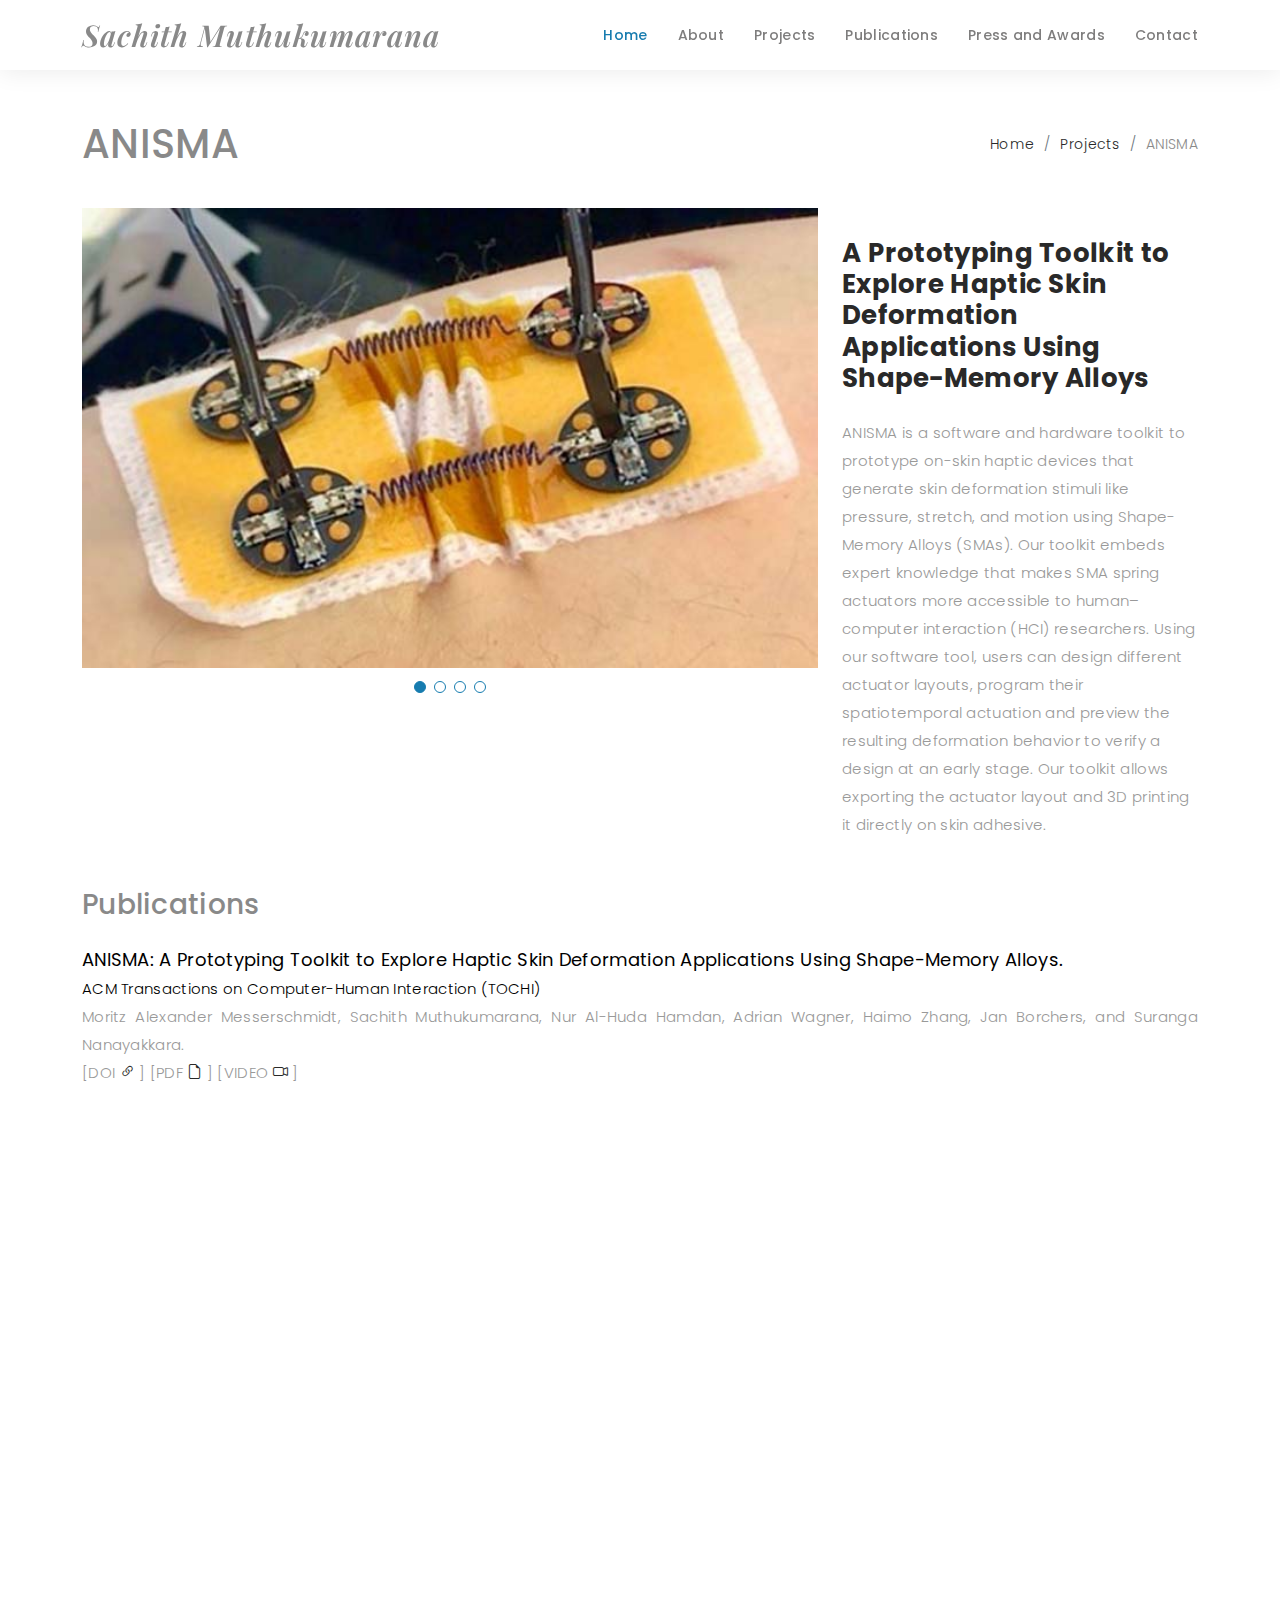
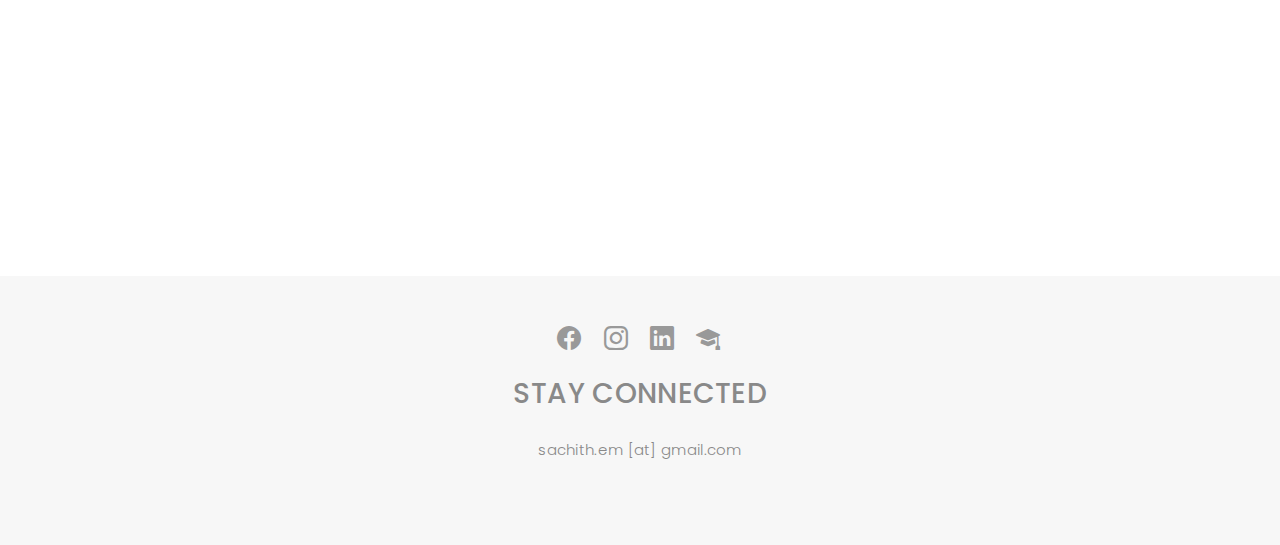
<file: anisma.html>
<!DOCTYPE html>
<html lang="en">

<head>
  <meta charset="utf-8">
  <meta content="width=device-width, initial-scale=1.0" name="viewport">

  <title>Sachith's Portfolio</title>
  <meta content="" name="description">
  <meta content="" name="keywords">

  <!-- Favicons -->
  <link href="assets/img/favicon.png" rel="icon">
  <link href="assets/img/apple-touch-icon.png" rel="apple-touch-icon">

  <!-- Google Fonts -->
  <link href="https://fonts.googleapis.com/css?family=Poppins:300,300i,400,400i,500,500i,600,600i,700,700i|Playfair+Display:400,400i,500,500i,600,600i,700,700i,900,900i" rel="stylesheet">

  <!-- Vendor CSS Files -->
  <link href="assets/vendor/bootstrap/css/bootstrap.min.css" rel="stylesheet">
  <link href="assets/vendor/bootstrap-icons/bootstrap-icons.css" rel="stylesheet">
  <link href="assets/vendor/boxicons/css/boxicons.min.css" rel="stylesheet">
  <link href="assets/vendor/glightbox/css/glightbox.min.css" rel="stylesheet">
  <link href="assets/vendor/swiper/swiper-bundle.min.css" rel="stylesheet">

  <!-- Template Main CSS File -->
  <link href="assets/css/style.css" rel="stylesheet">

  <!-- =======================================================
  * Template Name: Folio - v4.7.0
  * Template URL: https://bootstrapmade.com/folio-bootstrap-portfolio-template/
  * Author: BootstrapMade.com
  * License: https://bootstrapmade.com/license/
  ======================================================== -->
</head>

<body>

  <!-- ======= Header ======= -->
  <header id="header" class="fixed-top header-inner-pages">
    <div class="container d-flex align-items-center justify-content-between">

<!--      <a href="index.html" class="logo"><img src="assets/img/logo.png" alt="" class="img-fluid"></a>-->
      <!-- Uncomment below if you prefer to use an text logo -->
      <h1 class="logo"><a href="index.html">Sachith Muthukumarana</a></h1>

      <nav id="navbar" class="navbar">
        <ul>
          <li><a class="nav-link scrollto active" href="index.html">Home</a></li>
          <li><a class="nav-link scrollto" href="index.html#about">About</a></li>
          <li><a class="nav-link  scrollto" href="index.html#portfolio">Projects</a></li>
          <li><a class="nav-link  scrollto" href="index.html#journal">Publications</a></li>
          <li><a class="nav-link  scrollto" href="index.html#pressNawards">Press and Awards</a></li>
<!--          <li class="dropdown"><a href="#"><span>Drop Down</span> <i class="bi bi-chevron-down"></i></a>-->
<!--            <ul>-->
<!--              <li><a href="#">Drop Down 1</a></li>-->
<!--              <li class="dropdown"><a href="#"><span>Deep Drop Down</span> <i class="bi bi-chevron-right"></i></a>-->
<!--                <ul>-->
<!--                  <li><a href="#">Deep Drop Down 1</a></li>-->
<!--                  <li><a href="#">Deep Drop Down 2</a></li>-->
<!--                  <li><a href="#">Deep Drop Down 3</a></li>-->
<!--                  <li><a href="#">Deep Drop Down 4</a></li>-->
<!--                  <li><a href="#">Deep Drop Down 5</a></li>-->
<!--                </ul>-->
<!--              </li>-->
<!--              <li><a href="#">Drop Down 2</a></li>-->
<!--              <li><a href="#">Drop Down 3</a></li>-->
<!--              <li><a href="#">Drop Down 4</a></li>-->
<!--            </ul>-->
<!--          </li>-->
          <li><a class="nav-link scrollto" href="#footer">Contact</a></li>
        </ul>
        <i class="bi bi-list mobile-nav-toggle"></i>
      </nav><!-- .navbar -->

    </div>
  </header><!-- End Header -->

  <main id="main">

    <!-- ======= Breadcrumbs Section ======= -->
    <section class="breadcrumbs">
      <div class="container">

        <div class="d-flex justify-content-between align-items-center">
          <h1>ANISMA</h1>
          <ol>
            <li><a href="index.html">Home</a></li>
            <li><a href="index.html#portfolio">Projects</a></li>
            <li>ANISMA</li>
          </ol>
        </div>

      </div>
    </section><!-- Breadcrumbs Section -->

    <!-- ======= Portfolio Details Section ======= -->
    <section id="portfolio-details" class="portfolio-details">
      <div class="container">

        <div class="row gy-4">

          <div class="col-lg-8">
            <div class="portfolio-details-slider swiper">
              <div class="swiper-wrapper align-items-center">

                <div class="swiper-slide">
                  <img src="assets/img/portfolio/anisma/1.jpg" alt="">
                </div>

                <div class="swiper-slide">
                  <img src="assets/img/portfolio/anisma/2.jpg" alt="">
                </div>

                <div class="swiper-slide">
                  <img src="assets/img/portfolio/anisma/3.jpg" alt="">
                </div>

                <div class="swiper-slide">
                  <img src="assets/img/portfolio/anisma/4.jpg" alt="">
                </div>





              </div>
              <div class="swiper-pagination"></div>
            </div>
          </div>

          <div class="col-lg-4">
<!--            <div class="portfolio-info">-->
<!--              <h3>Project information</h3>-->
<!--              <ul>-->
<!--                <li><strong>Collaborators</strong>: Web design</li>-->
<!--                <li><strong>Publications</strong>: ASU Company</li>-->
<!--                <li><strong>Video</strong>: 01 March, 2020</li>-->
<!--                <li><strong>Press and Awards</strong>: <a href="#">www.example.com</a></li>-->
<!--              </ul>-->
<!--            </div>-->
            <div class="portfolio-description">
              <h2>A Prototyping Toolkit to Explore Haptic Skin Deformation Applications Using Shape-Memory Alloys</h2>
              <p>ANISMA is a software and hardware toolkit to prototype on-skin haptic devices that generate skin deformation stimuli like pressure, stretch, and motion using Shape-Memory Alloys (SMAs). Our toolkit embeds expert knowledge that makes SMA spring actuators more accessible to human–computer interaction (HCI) researchers. Using our software tool, users can design different actuator layouts, program their spatiotemporal  actuation and preview the resulting deformation behavior to verify a design at an early stage. Our toolkit allows exporting the actuator layout and 3D printing it directly on skin adhesive. </div>
          </div>

        </div>

<!--        <div class="row gy-4">-->
<!--          <p>We present ClothTiles created with a novel prototyping technique to enable actuation on clothes by leveraging 3D printing and SMAs. Inspired by the bi-layer actuation phenomena, we propose different types of bending actuation on garments. We utilize 3D printing to vary the rigidity of the clothing to create the bi-layer effect and SMA wires to generate internal forces by passing a current through it. Our method utilizes commonly available materials such as flexible 3D printing filaments, SMA wires, and different types of clothing. The proposed fabrication technique is a two-step method: firstly, it 3D prints localized structural elements with targeted properties onto the piece of clothing to define the desired actuation behaviour; secondly, an SMA wire is added for actuation. We demonstrate the concept of clothing actuation using a fundamental ClothTiles element, and then we systematically explore ways of aggregating, scaling, and orientating one or multiple fundamental elements, to enable an extended actuation mechanism in clothing. We chose 3D printing due to its ease of fabrication and the possibility of generating precisely localized structures, including localized control of the substrate’s rigidity, altogether allowing us to generate a versatile actuation behaviour. These cloth actuators can be simply integrated into different locations of ready-made clothing such as tops, pants, shirts, and other wearable accessories.</p>-->
<!--        </div>-->


        <div class="row gy-4">
          <spacer></spacer>

          <h3>Publications</h3>



          <p align="justify"> <span style="font-size: 120%">
                <span style="color:#000000"><b> ANISMA: A Prototyping Toolkit to Explore Haptic Skin Deformation Applications Using Shape-Memory Alloys.</b></span></span>
            <br> <span style="color:#000000"> ACM Transactions on Computer-Human Interaction (TOCHI) </span>
            <br> Moritz Alexander Messerschmidt, Sachith Muthukumarana, Nur Al-Huda Hamdan, Adrian Wagner, Haimo Zhang, Jan Borchers, and Suranga Nanayakkara.
            <br>
            [DOI <a href="https://doi.org/10.1145/3490497" target="_blank"><i class="bi bi-link-45deg"></i></a> ]
            [PDF <a href="https://sachith.net/assets/img/portfolio/ANISMA/ANISMA_TOCHI.pdf" target="_blank"><i class="bi bi-file-earmark"></i></a> ]
            [VIDEO <a href="https://www.youtube.com/watch?v=0hwP_USbstA" target="_blank"><i class="bi bi-camera-video"></i></a> ]</p>


        </div>




        <div class="container">
        <div class="row gy-4">
          <spacer></spacer>
          <iframe width="600" height="720"
                  src="https://www.youtube.com/embed/0hwP_USbstA?autoplay=1&mute=1">
          </iframe>
        </div><br>

      </div>

    </section><!-- End Portfolio Details Section -->

  </main><!-- End #main -->

  <!-- ======= Footer ======= -->
  <div id="footer" class="text-center">
    <div class="container">
      <div class="socials-media text-center">

        <ul class="list-unstyled">
          <li><a href="https://www.facebook.com/sachith.muthu/" target="_blank"><i class="bi bi-facebook"></i></a></li>
<!--          <li><a href="file:///C:/Users/pmut288/Documents/myPortfolio/sachithmuthu.github.io/index.html#" target="_blank"><i class="bi bi-twitter"></i></a></li>-->
          <li><a href="https://www.instagram.com/sachithscreek/?hl=en" target="_blank"><i class="bi bi-instagram"></i></a></li>
          <li><a href="https://www.linkedin.com/in/sachith-muthukumarana-7a973091/" target="_blank"><i class="bi bi-linkedin"></i></a></li>
          <li><a href="https://scholar.google.com/citations?user=uQSwjI4AAAAJ&hl=en&oi=ao" target="_blank"><i class="bi bi-mortarboard-fill"></i></a></li>
        </ul>

        <h3 class="mb-30">STAY CONNECTED</h3>

        <ul class="contact-details">
<!--          <li>6/70, Symonds Street, Grafton, New Zealand 1010</li>-->
          <li><span>sachith.em [at] gmail.com</span></li>
        </ul>

      </div>

<!--      <p>&copy; Copyrights Folio. All rights reserved.</p>-->

<!--      <div class="credits">-->
<!--        &lt;!&ndash;-->
<!--        All the links in the footer should remain intact.-->
<!--        You can delete the links only if you purchased the pro version.-->
<!--        Licensing information: https://bootstrapmade.com/license/-->
<!--        Purchase the pro version with working PHP/AJAX contact form: https://bootstrapmade.com/buy/?theme=Folio-->
<!--      &ndash;&gt;-->
<!--        Designed by <a href="https://bootstrapmade.com/">BootstrapMade</a>-->
<!--      </div>-->

    </div>
  </div><!-- End Footer -->

  <a href="#" class="back-to-top d-flex align-items-center justify-content-center"><i class="bi bi-arrow-up-short"></i></a>

  <!-- Vendor JS Files -->
  <script src="assets/vendor/bootstrap/js/bootstrap.bundle.min.js"></script>
  <script src="assets/vendor/glightbox/js/glightbox.min.js"></script>
  <script src="assets/vendor/isotope-layout/isotope.pkgd.min.js"></script>
  <script src="assets/vendor/swiper/swiper-bundle.min.js"></script>
  <script src="assets/vendor/typed.js/typed.min.js"></script>
  <script src="assets/vendor/php-email-form/validate.js"></script>

  <!-- Template Main JS File -->
  <script src="assets/js/main.js"></script>

</body>

</html>
</file>
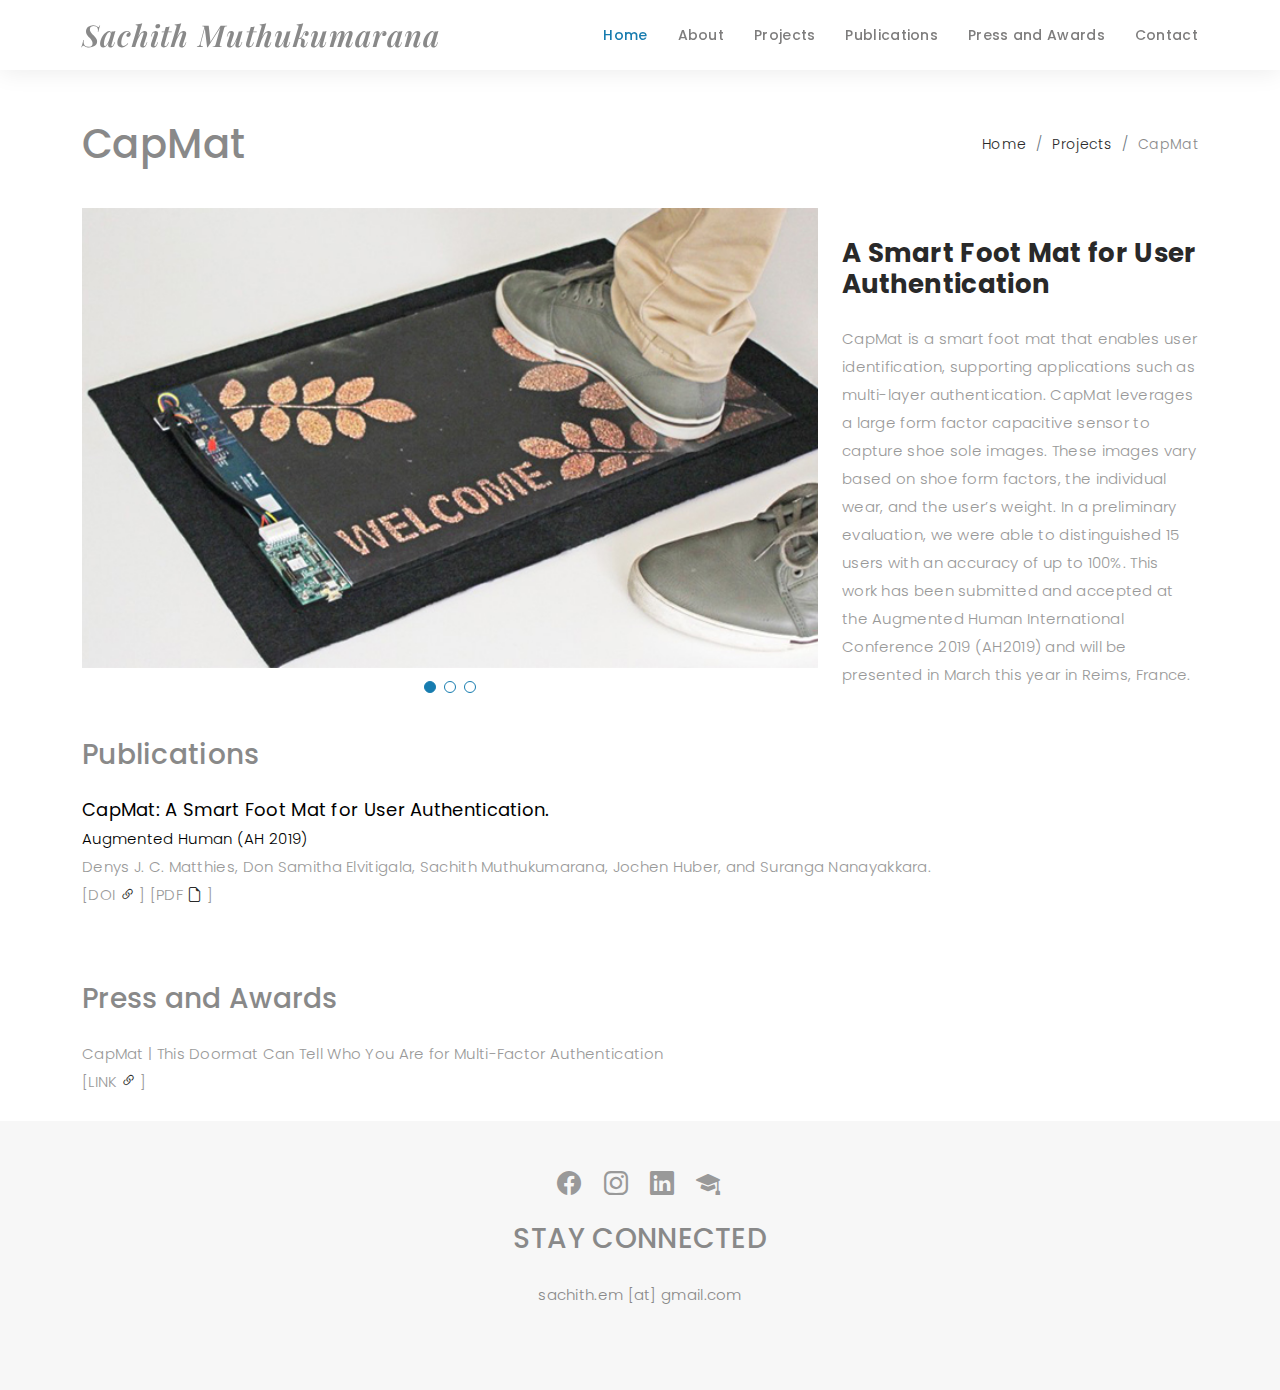
<file: capmat.html>
<!DOCTYPE html>
<html lang="en">

<head>
  <meta charset="utf-8">
  <meta content="width=device-width, initial-scale=1.0" name="viewport">

  <title>Sachith's Portfolio</title>
  <meta content="" name="description">
  <meta content="" name="keywords">

  <!-- Favicons -->
  <link href="assets/img/favicon.png" rel="icon">
  <link href="assets/img/apple-touch-icon.png" rel="apple-touch-icon">

  <!-- Google Fonts -->
  <link href="https://fonts.googleapis.com/css?family=Poppins:300,300i,400,400i,500,500i,600,600i,700,700i|Playfair+Display:400,400i,500,500i,600,600i,700,700i,900,900i" rel="stylesheet">

  <!-- Vendor CSS Files -->
  <link href="assets/vendor/bootstrap/css/bootstrap.min.css" rel="stylesheet">
  <link href="assets/vendor/bootstrap-icons/bootstrap-icons.css" rel="stylesheet">
  <link href="assets/vendor/boxicons/css/boxicons.min.css" rel="stylesheet">
  <link href="assets/vendor/glightbox/css/glightbox.min.css" rel="stylesheet">
  <link href="assets/vendor/swiper/swiper-bundle.min.css" rel="stylesheet">

  <!-- Template Main CSS File -->
  <link href="assets/css/style.css" rel="stylesheet">

  <!-- =======================================================
  * Template Name: Folio - v4.7.0
  * Template URL: https://bootstrapmade.com/folio-bootstrap-portfolio-template/
  * Author: BootstrapMade.com
  * License: https://bootstrapmade.com/license/
  ======================================================== -->
</head>

<body>

  <!-- ======= Header ======= -->
  <header id="header" class="fixed-top header-inner-pages">
    <div class="container d-flex align-items-center justify-content-between">

<!--      <a href="index.html" class="logo"><img src="assets/img/logo.png" alt="" class="img-fluid"></a>-->
      <!-- Uncomment below if you prefer to use an text logo -->
      <h1 class="logo"><a href="index.html">Sachith Muthukumarana</a></h1>

      <nav id="navbar" class="navbar">
        <ul>
          <li><a class="nav-link scrollto active" href="index.html">Home</a></li>
          <li><a class="nav-link scrollto" href="index.html#about">About</a></li>
          <li><a class="nav-link  scrollto" href="index.html#portfolio">Projects</a></li>
          <li><a class="nav-link  scrollto" href="index.html#journal">Publications</a></li>
          <li><a class="nav-link  scrollto" href="index.html#pressNawards">Press and Awards</a></li>
<!--          <li class="dropdown"><a href="#"><span>Drop Down</span> <i class="bi bi-chevron-down"></i></a>-->
<!--            <ul>-->
<!--              <li><a href="#">Drop Down 1</a></li>-->
<!--              <li class="dropdown"><a href="#"><span>Deep Drop Down</span> <i class="bi bi-chevron-right"></i></a>-->
<!--                <ul>-->
<!--                  <li><a href="#">Deep Drop Down 1</a></li>-->
<!--                  <li><a href="#">Deep Drop Down 2</a></li>-->
<!--                  <li><a href="#">Deep Drop Down 3</a></li>-->
<!--                  <li><a href="#">Deep Drop Down 4</a></li>-->
<!--                  <li><a href="#">Deep Drop Down 5</a></li>-->
<!--                </ul>-->
<!--              </li>-->
<!--              <li><a href="#">Drop Down 2</a></li>-->
<!--              <li><a href="#">Drop Down 3</a></li>-->
<!--              <li><a href="#">Drop Down 4</a></li>-->
<!--            </ul>-->
<!--          </li>-->
          <li><a class="nav-link scrollto" href="#footer">Contact</a></li>
        </ul>
        <i class="bi bi-list mobile-nav-toggle"></i>
      </nav><!-- .navbar -->

    </div>
  </header><!-- End Header -->

  <main id="main">

    <!-- ======= Breadcrumbs Section ======= -->
    <section class="breadcrumbs">
      <div class="container">

        <div class="d-flex justify-content-between align-items-center">
          <h1>CapMat</h1>
          <ol>
            <li><a href="index.html">Home</a></li>
            <li><a href="index.html#portfolio">Projects</a></li>
            <li>CapMat</li>
          </ol>
        </div>

      </div>
    </section><!-- Breadcrumbs Section -->

    <!-- ======= Portfolio Details Section ======= -->
    <section id="portfolio-details" class="portfolio-details">
      <div class="container">

        <div class="row gy-4">

          <div class="col-lg-8">
            <div class="portfolio-details-slider swiper">
              <div class="swiper-wrapper align-items-center">

                <div class="swiper-slide">
                  <img src="assets/img/portfolio/CapMat/1.jpg" alt="">
                </div>

                <div class="swiper-slide">
                  <img src="assets/img/portfolio/CapMat/2.jpg" alt="">
                </div>

                <div class="swiper-slide">
                  <img src="assets/img/portfolio/CapMat/3.jpg" alt="">
                </div>


              </div>
              <div class="swiper-pagination"></div>
            </div>
          </div>

          <div class="col-lg-4">
<!--            <div class="portfolio-info">-->
<!--              <h3>Project information</h3>-->
<!--              <ul>-->
<!--                <li><strong>Collaborators</strong>: Web design</li>-->
<!--                <li><strong>Publications</strong>: ASU Company</li>-->
<!--                <li><strong>Video</strong>: 01 March, 2020</li>-->
<!--                <li><strong>Press and Awards</strong>: <a href="#">www.example.com</a></li>-->
<!--              </ul>-->
<!--            </div>-->
            <div class="portfolio-description">
              <h2>A Smart Foot Mat for User Authentication</h2>
              <p>CapMat is a smart foot mat that enables user identification, supporting applications such as multi-layer authentication. CapMat leverages a large form factor capacitive sensor to capture shoe sole images. These images vary based on shoe form factors, the individual wear, and the user’s weight. In a preliminary evaluation, we were able to distinguished 15 users with an accuracy of up to 100%. This work has been submitted and accepted at the Augmented Human International Conference 2019 (AH2019) and will be presented in March this year in Reims, France.
            </div>
          </div>

        </div>

<!--        <div class="row gy-4">-->
<!--          <p>We present ClothTiles created with a novel prototyping technique to enable actuation on clothes by leveraging 3D printing and SMAs. Inspired by the bi-layer actuation phenomena, we propose different types of bending actuation on garments. We utilize 3D printing to vary the rigidity of the clothing to create the bi-layer effect and SMA wires to generate internal forces by passing a current through it. Our method utilizes commonly available materials such as flexible 3D printing filaments, SMA wires, and different types of clothing. The proposed fabrication technique is a two-step method: firstly, it 3D prints localized structural elements with targeted properties onto the piece of clothing to define the desired actuation behaviour; secondly, an SMA wire is added for actuation. We demonstrate the concept of clothing actuation using a fundamental ClothTiles element, and then we systematically explore ways of aggregating, scaling, and orientating one or multiple fundamental elements, to enable an extended actuation mechanism in clothing. We chose 3D printing due to its ease of fabrication and the possibility of generating precisely localized structures, including localized control of the substrate’s rigidity, altogether allowing us to generate a versatile actuation behaviour. These cloth actuators can be simply integrated into different locations of ready-made clothing such as tops, pants, shirts, and other wearable accessories.</p>-->
<!--        </div>-->


        <div class="row gy-4">
          <spacer></spacer>

          <h3>Publications</h3>

          <p align="justify"> <span style="font-size: 120%">
                <span style="color:#000000"><b> CapMat: A Smart Foot Mat for User Authentication.</b></span></span>
            <br> <span style="color:#000000">Augmented Human (AH 2019) </span>
            <br> Denys J. C. Matthies, Don Samitha Elvitigala, Sachith Muthukumarana, Jochen Huber, and Suranga Nanayakkara.
            <br>
            [DOI <a href="https://doi.org/10.1145/3311823.3311874" target="_blank"><i class="bi bi-link-45deg"></i></a> ]
            [PDF <a href="https://sachith.net/assets/img/portfolio/CapMat/CapMat_AH2019.pdf" target="_blank"><i class="bi bi-file-earmark"></i></a> ]
          </p>


        </div>


        <div class="row gy-4">
          <spacer></spacer><spacer></spacer>
          <h3>Press and Awards</h3>

          <p align="justify">  CapMat | This Doormat Can Tell Who You Are for Multi-Factor Authentication
            <br> [LINK <a href="https://www.hackster.io/news/this-doormat-can-tell-who-you-are-for-multi-factor-authentication-1f01928897a8" target="_blank"><i class="bi bi-link-45deg"></i></a> ] </p>




        </div>
      </div>



    </section><!-- End Portfolio Details Section -->

  </main><!-- End #main -->

  <!-- ======= Footer ======= -->
  <div id="footer" class="text-center">
    <div class="container">
      <div class="socials-media text-center">

        <ul class="list-unstyled">
          <li><a href="https://www.facebook.com/sachith.muthu/" target="_blank"><i class="bi bi-facebook"></i></a></li>
<!--          <li><a href="file:///C:/Users/pmut288/Documents/myPortfolio/sachithmuthu.github.io/index.html#" target="_blank"><i class="bi bi-twitter"></i></a></li>-->
          <li><a href="https://www.instagram.com/sachithscreek/?hl=en" target="_blank"><i class="bi bi-instagram"></i></a></li>
          <li><a href="https://www.linkedin.com/in/sachith-muthukumarana-7a973091/" target="_blank"><i class="bi bi-linkedin"></i></a></li>
          <li><a href="https://scholar.google.com/citations?user=uQSwjI4AAAAJ&hl=en&oi=ao" target="_blank"><i class="bi bi-mortarboard-fill"></i></a></li>
        </ul>

        <h3 class="mb-30">STAY CONNECTED</h3>

        <ul class="contact-details">
<!--          <li>6/70, Symonds Street, Grafton, New Zealand 1010</li>-->
          <li><span>sachith.em [at] gmail.com</span></li>
        </ul>

      </div>

<!--      <p>&copy; Copyrights Folio. All rights reserved.</p>-->

<!--      <div class="credits">-->
<!--        &lt;!&ndash;-->
<!--        All the links in the footer should remain intact.-->
<!--        You can delete the links only if you purchased the pro version.-->
<!--        Licensing information: https://bootstrapmade.com/license/-->
<!--        Purchase the pro version with working PHP/AJAX contact form: https://bootstrapmade.com/buy/?theme=Folio-->
<!--      &ndash;&gt;-->
<!--        Designed by <a href="https://bootstrapmade.com/">BootstrapMade</a>-->
<!--      </div>-->

    </div>
  </div><!-- End Footer -->

  <a href="#" class="back-to-top d-flex align-items-center justify-content-center"><i class="bi bi-arrow-up-short"></i></a>

  <!-- Vendor JS Files -->
  <script src="assets/vendor/bootstrap/js/bootstrap.bundle.min.js"></script>
  <script src="assets/vendor/glightbox/js/glightbox.min.js"></script>
  <script src="assets/vendor/isotope-layout/isotope.pkgd.min.js"></script>
  <script src="assets/vendor/swiper/swiper-bundle.min.js"></script>
  <script src="assets/vendor/typed.js/typed.min.js"></script>
  <script src="assets/vendor/php-email-form/validate.js"></script>

  <!-- Template Main JS File -->
  <script src="assets/js/main.js"></script>

</body>

</html>
</file>
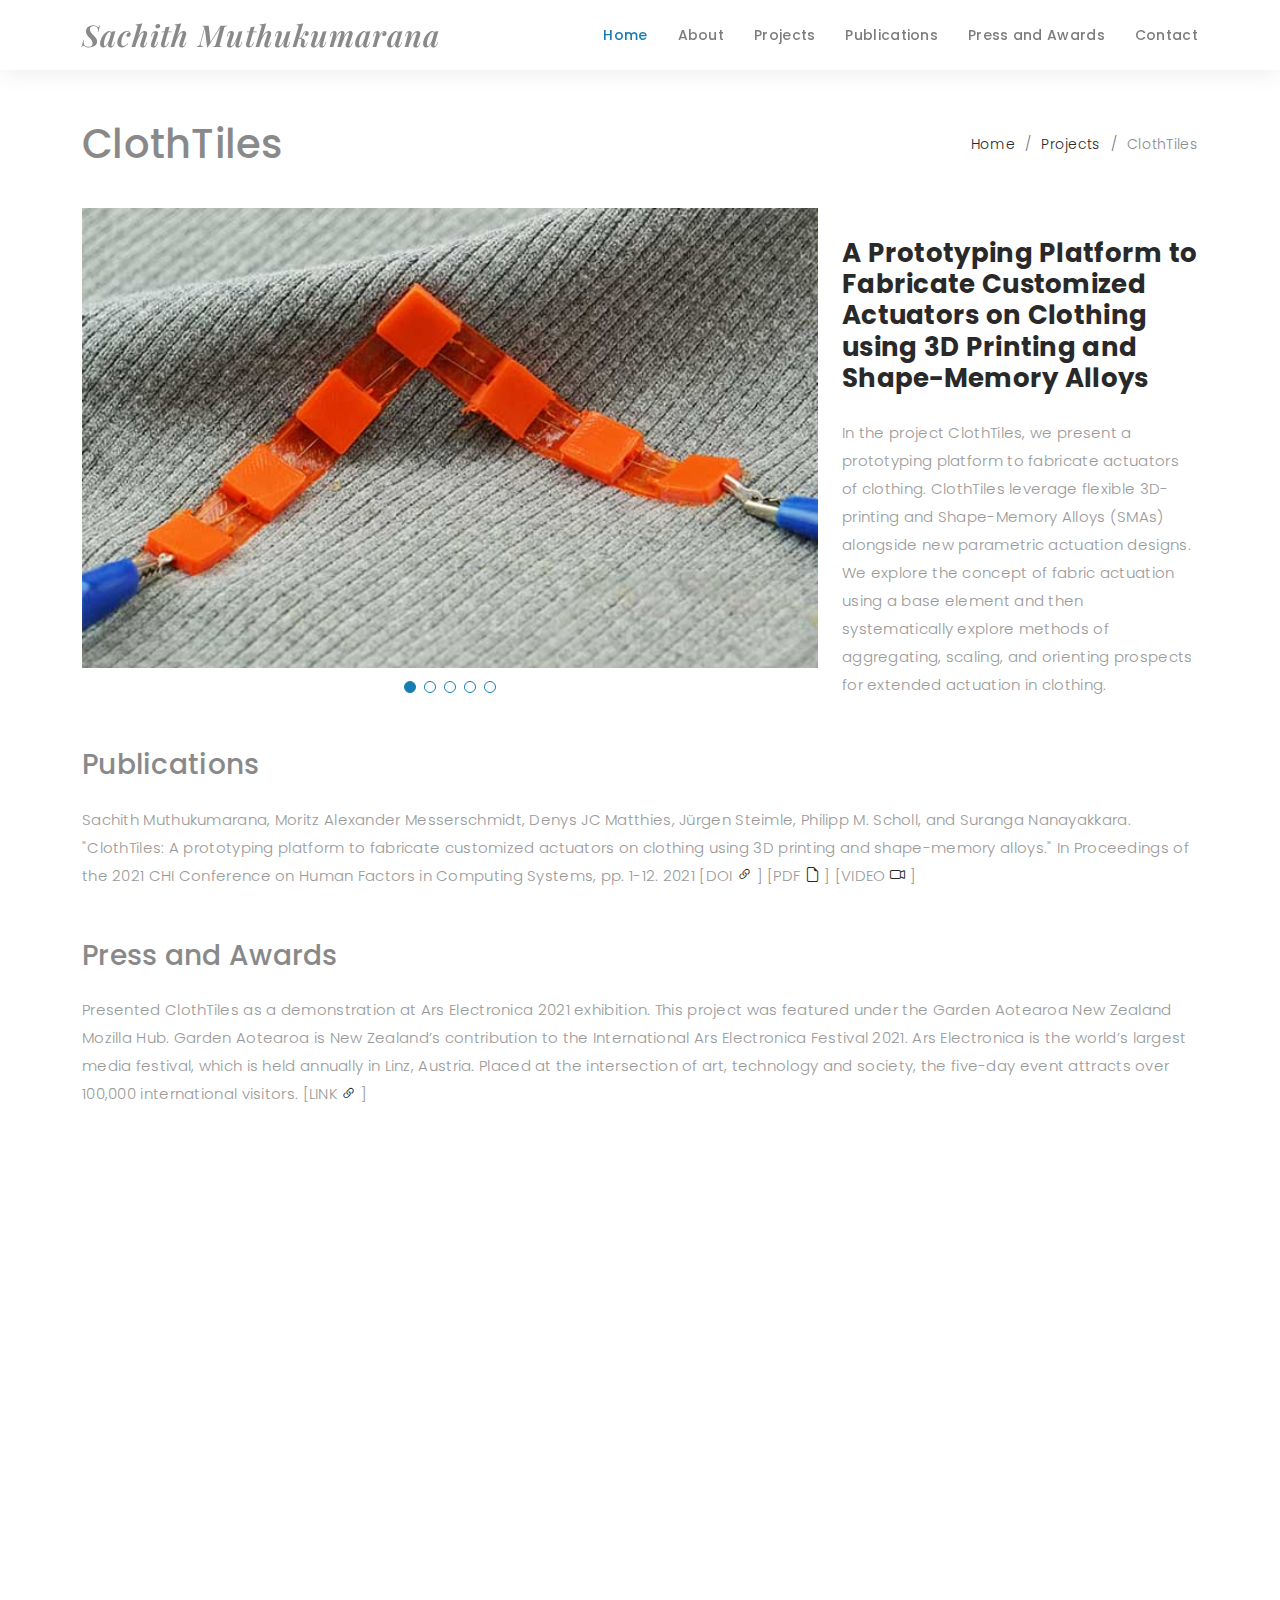
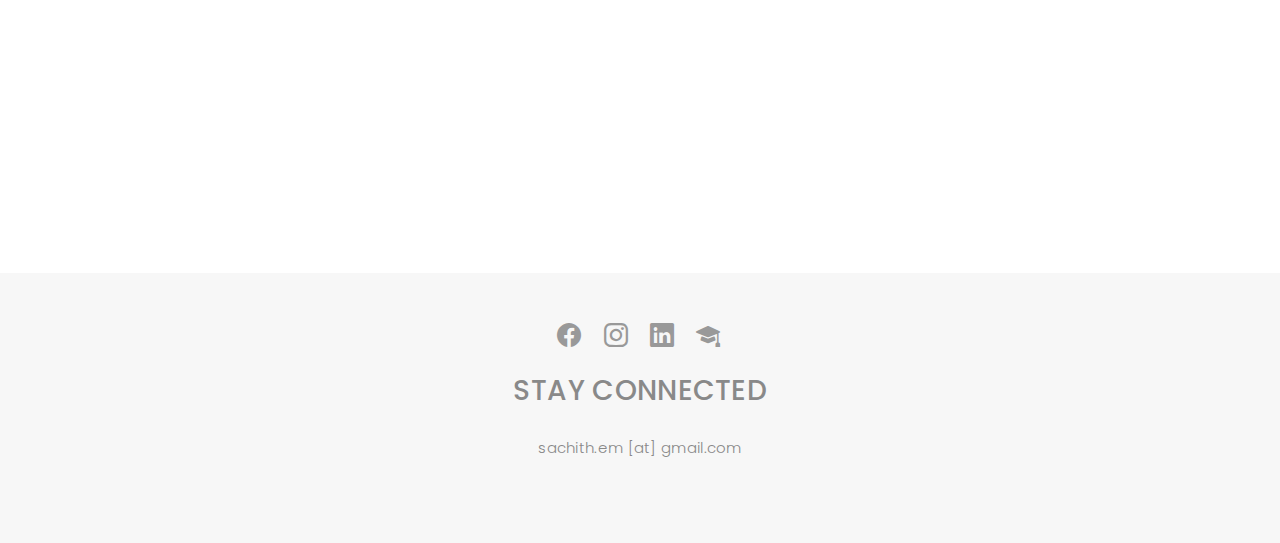
<file: clothtiles.html>
<!DOCTYPE html>
<html lang="en">

<head>
  <meta charset="utf-8">
  <meta content="width=device-width, initial-scale=1.0" name="viewport">

  <title>Sachith's Portfolio</title>
  <meta content="" name="description">
  <meta content="" name="keywords">

  <!-- Favicons -->
  <link href="assets/img/favicon.png" rel="icon">
  <link href="assets/img/apple-touch-icon.png" rel="apple-touch-icon">

  <!-- Google Fonts -->
  <link href="https://fonts.googleapis.com/css?family=Poppins:300,300i,400,400i,500,500i,600,600i,700,700i|Playfair+Display:400,400i,500,500i,600,600i,700,700i,900,900i" rel="stylesheet">

  <!-- Vendor CSS Files -->
  <link href="assets/vendor/bootstrap/css/bootstrap.min.css" rel="stylesheet">
  <link href="assets/vendor/bootstrap-icons/bootstrap-icons.css" rel="stylesheet">
  <link href="assets/vendor/boxicons/css/boxicons.min.css" rel="stylesheet">
  <link href="assets/vendor/glightbox/css/glightbox.min.css" rel="stylesheet">
  <link href="assets/vendor/swiper/swiper-bundle.min.css" rel="stylesheet">

  <!-- Template Main CSS File -->
  <link href="assets/css/style.css" rel="stylesheet">

  <!-- =======================================================
  * Template Name: Folio - v4.7.0
  * Template URL: https://bootstrapmade.com/folio-bootstrap-portfolio-template/
  * Author: BootstrapMade.com
  * License: https://bootstrapmade.com/license/
  ======================================================== -->
</head>

<body>

  <!-- ======= Header ======= -->
  <header id="header" class="fixed-top header-inner-pages">
    <div class="container d-flex align-items-center justify-content-between">

<!--      <a href="index.html" class="logo"><img src="assets/img/logo.png" alt="" class="img-fluid"></a>-->
      <!-- Uncomment below if you prefer to use an text logo -->
      <h1 class="logo"><a href="index.html">Sachith Muthukumarana</a></h1>

      <nav id="navbar" class="navbar">
        <ul>
          <li><a class="nav-link scrollto active" href="index.html">Home</a></li>
          <li><a class="nav-link scrollto" href="index.html#about">About</a></li>
          <li><a class="nav-link  scrollto" href="index.html#portfolio">Projects</a></li>
          <li><a class="nav-link  scrollto" href="index.html#journal">Publications</a></li>
          <li><a class="nav-link  scrollto" href="index.html#pressNawards">Press and Awards</a></li>
<!--          <li class="dropdown"><a href="#"><span>Drop Down</span> <i class="bi bi-chevron-down"></i></a>-->
<!--            <ul>-->
<!--              <li><a href="#">Drop Down 1</a></li>-->
<!--              <li class="dropdown"><a href="#"><span>Deep Drop Down</span> <i class="bi bi-chevron-right"></i></a>-->
<!--                <ul>-->
<!--                  <li><a href="#">Deep Drop Down 1</a></li>-->
<!--                  <li><a href="#">Deep Drop Down 2</a></li>-->
<!--                  <li><a href="#">Deep Drop Down 3</a></li>-->
<!--                  <li><a href="#">Deep Drop Down 4</a></li>-->
<!--                  <li><a href="#">Deep Drop Down 5</a></li>-->
<!--                </ul>-->
<!--              </li>-->
<!--              <li><a href="#">Drop Down 2</a></li>-->
<!--              <li><a href="#">Drop Down 3</a></li>-->
<!--              <li><a href="#">Drop Down 4</a></li>-->
<!--            </ul>-->
<!--          </li>-->
          <li><a class="nav-link scrollto" href="#footer">Contact</a></li>
        </ul>
        <i class="bi bi-list mobile-nav-toggle"></i>
      </nav><!-- .navbar -->

    </div>
  </header><!-- End Header -->

  <main id="main">

    <!-- ======= Breadcrumbs Section ======= -->
    <section class="breadcrumbs">
      <div class="container">

        <div class="d-flex justify-content-between align-items-center">
          <h1>ClothTiles</h1>
          <ol>
            <li><a href="index.html">Home</a></li>
            <li><a href="index.html#portfolio">Projects</a></li>
            <li>ClothTiles</li>
          </ol>
        </div>

      </div>
    </section><!-- Breadcrumbs Section -->

    <!-- ======= Portfolio Details Section ======= -->
    <section id="portfolio-details" class="portfolio-details">
      <div class="container">

        <div class="row gy-4">

          <div class="col-lg-8">
            <div class="portfolio-details-slider swiper">
              <div class="swiper-wrapper align-items-center">

                <div class="swiper-slide">
                  <img src="assets/img/clothtiles/1.jpg" alt="">
                </div>

                <div class="swiper-slide">
                  <img src="assets/img/clothtiles/2.jpg" alt="">
                </div>

                <div class="swiper-slide">
                  <img src="assets/img/clothtiles/3.jpg" alt="">
                </div>

                <div class="swiper-slide">
                  <img src="assets/img/clothtiles/4.jpg" alt="">
                </div>

                <div class="swiper-slide">
                  <img src="assets/img/clothtiles/5.jpg" alt="">
                </div>

              </div>
              <div class="swiper-pagination"></div>
            </div>
          </div>

          <div class="col-lg-4">
<!--            <div class="portfolio-info">-->
<!--              <h3>Project information</h3>-->
<!--              <ul>-->
<!--                <li><strong>Collaborators</strong>: Web design</li>-->
<!--                <li><strong>Publications</strong>: ASU Company</li>-->
<!--                <li><strong>Video</strong>: 01 March, 2020</li>-->
<!--                <li><strong>Press and Awards</strong>: <a href="#">www.example.com</a></li>-->
<!--              </ul>-->
<!--            </div>-->
            <div class="portfolio-description">
              <h2>A Prototyping Platform to Fabricate Customized Actuators on Clothing using 3D Printing and Shape-Memory Alloys</h2>
              <p>In the project ClothTiles, we present a prototyping platform to fabricate actuators of clothing. ClothTiles leverage flexible 3D-printing and Shape-Memory Alloys (SMAs) alongside new parametric actuation designs. We explore the concept of fabric actuation using a base element and then systematically explore methods of aggregating, scaling, and orienting prospects for extended actuation in clothing.</p>
            </div>
          </div>

        </div>

<!--        <div class="row gy-4">-->
<!--          <p>We present ClothTiles created with a novel prototyping technique to enable actuation on clothes by leveraging 3D printing and SMAs. Inspired by the bi-layer actuation phenomena, we propose different types of bending actuation on garments. We utilize 3D printing to vary the rigidity of the clothing to create the bi-layer effect and SMA wires to generate internal forces by passing a current through it. Our method utilizes commonly available materials such as flexible 3D printing filaments, SMA wires, and different types of clothing. The proposed fabrication technique is a two-step method: firstly, it 3D prints localized structural elements with targeted properties onto the piece of clothing to define the desired actuation behaviour; secondly, an SMA wire is added for actuation. We demonstrate the concept of clothing actuation using a fundamental ClothTiles element, and then we systematically explore ways of aggregating, scaling, and orientating one or multiple fundamental elements, to enable an extended actuation mechanism in clothing. We chose 3D printing due to its ease of fabrication and the possibility of generating precisely localized structures, including localized control of the substrate’s rigidity, altogether allowing us to generate a versatile actuation behaviour. These cloth actuators can be simply integrated into different locations of ready-made clothing such as tops, pants, shirts, and other wearable accessories.</p>-->
<!--        </div>-->


        <div class="row gy-4">
          <spacer></spacer>
          <h3>Publications</h3>
          <p> Sachith Muthukumarana, Moritz Alexander Messerschmidt, Denys JC Matthies, Jürgen Steimle, Philipp M. Scholl, and Suranga Nanayakkara. "ClothTiles: A prototyping platform to fabricate customized actuators on clothing using 3D printing and shape-memory alloys." In Proceedings of the 2021 CHI Conference on Human Factors in Computing Systems, pp. 1-12. 2021 [DOI <a href="https://doi.org/10.1145/3411764.3445613" target="_blank"><i class="bi bi-link-45deg"></i></a> ] [PDF <a href="https://sachith.net/assets/img/portfolio/clothtiles/Sachith_ClothTiles_CHI2021.pdf" target="_blank"><i class="bi bi-file-earmark"></i></a> ] [VIDEO <a href="https://www.youtube.com/watch?v=ZFUnVONFycI" target="_blank"><i class="bi bi-camera-video"></i></a> ]</p>

        </div>


        <div class="row gy-4">
          <spacer></spacer>
          <h3>Press and Awards</h3>
            <p> Presented ClothTiles as a demonstration at Ars Electronica 2021 exhibition. This project was featured under the Garden Aotearoa New Zealand Mozilla Hub. Garden Aotearoa is New Zealand’s contribution to the International Ars Electronica Festival 2021. Ars Electronica is the world’s largest media festival, which is held annually in Linz, Austria. Placed at the intersection of art, technology and society, the five-day event attracts over 100,000 international visitors. [LINK <a href="https://www.ars.nz/clothtiles/" target="_blank"><i class="bi bi-link-45deg"></i></a> ] </p>
        </div>

        <div class="row gy-4">
          <iframe width="600" height="720"
                  src="https://www.youtube.com/embed/GZc2fntMLS8?autoplay=1&mute=1">
          </iframe>
        </div><br>

      </div>

    </section><!-- End Portfolio Details Section -->

  </main><!-- End #main -->

  <!-- ======= Footer ======= -->
  <div id="footer" class="text-center">
    <div class="container">
      <div class="socials-media text-center">

        <ul class="list-unstyled">
          <li><a href="https://www.facebook.com/sachith.muthu/" target="_blank"><i class="bi bi-facebook"></i></a></li>
<!--          <li><a href="file:///C:/Users/pmut288/Documents/myPortfolio/sachithmuthu.github.io/index.html#" target="_blank"><i class="bi bi-twitter"></i></a></li>-->
          <li><a href="https://www.instagram.com/sachithscreek/?hl=en" target="_blank"><i class="bi bi-instagram"></i></a></li>
          <li><a href="https://www.linkedin.com/in/sachith-muthukumarana-7a973091/" target="_blank"><i class="bi bi-linkedin"></i></a></li>
          <li><a href="https://scholar.google.com/citations?user=uQSwjI4AAAAJ&hl=en&oi=ao" target="_blank"><i class="bi bi-mortarboard-fill"></i></a></li>
        </ul>

        <h3 class="mb-30">STAY CONNECTED</h3>

        <ul class="contact-details">
<!--          <li>6/70, Symonds Street, Grafton, New Zealand 1010</li>-->
          <li><span>sachith.em [at] gmail.com</span></li>
        </ul>

      </div>

<!--      <p>&copy; Copyrights Folio. All rights reserved.</p>-->

<!--      <div class="credits">-->
<!--        &lt;!&ndash;-->
<!--        All the links in the footer should remain intact.-->
<!--        You can delete the links only if you purchased the pro version.-->
<!--        Licensing information: https://bootstrapmade.com/license/-->
<!--        Purchase the pro version with working PHP/AJAX contact form: https://bootstrapmade.com/buy/?theme=Folio-->
<!--      &ndash;&gt;-->
<!--        Designed by <a href="https://bootstrapmade.com/">BootstrapMade</a>-->
<!--      </div>-->

    </div>
  </div><!-- End Footer -->

  <a href="#" class="back-to-top d-flex align-items-center justify-content-center"><i class="bi bi-arrow-up-short"></i></a>

  <!-- Vendor JS Files -->
  <script src="assets/vendor/bootstrap/js/bootstrap.bundle.min.js"></script>
  <script src="assets/vendor/glightbox/js/glightbox.min.js"></script>
  <script src="assets/vendor/isotope-layout/isotope.pkgd.min.js"></script>
  <script src="assets/vendor/swiper/swiper-bundle.min.js"></script>
  <script src="assets/vendor/typed.js/typed.min.js"></script>
  <script src="assets/vendor/php-email-form/validate.js"></script>

  <!-- Template Main JS File -->
  <script src="assets/js/main.js"></script>

</body>

</html>
</file>
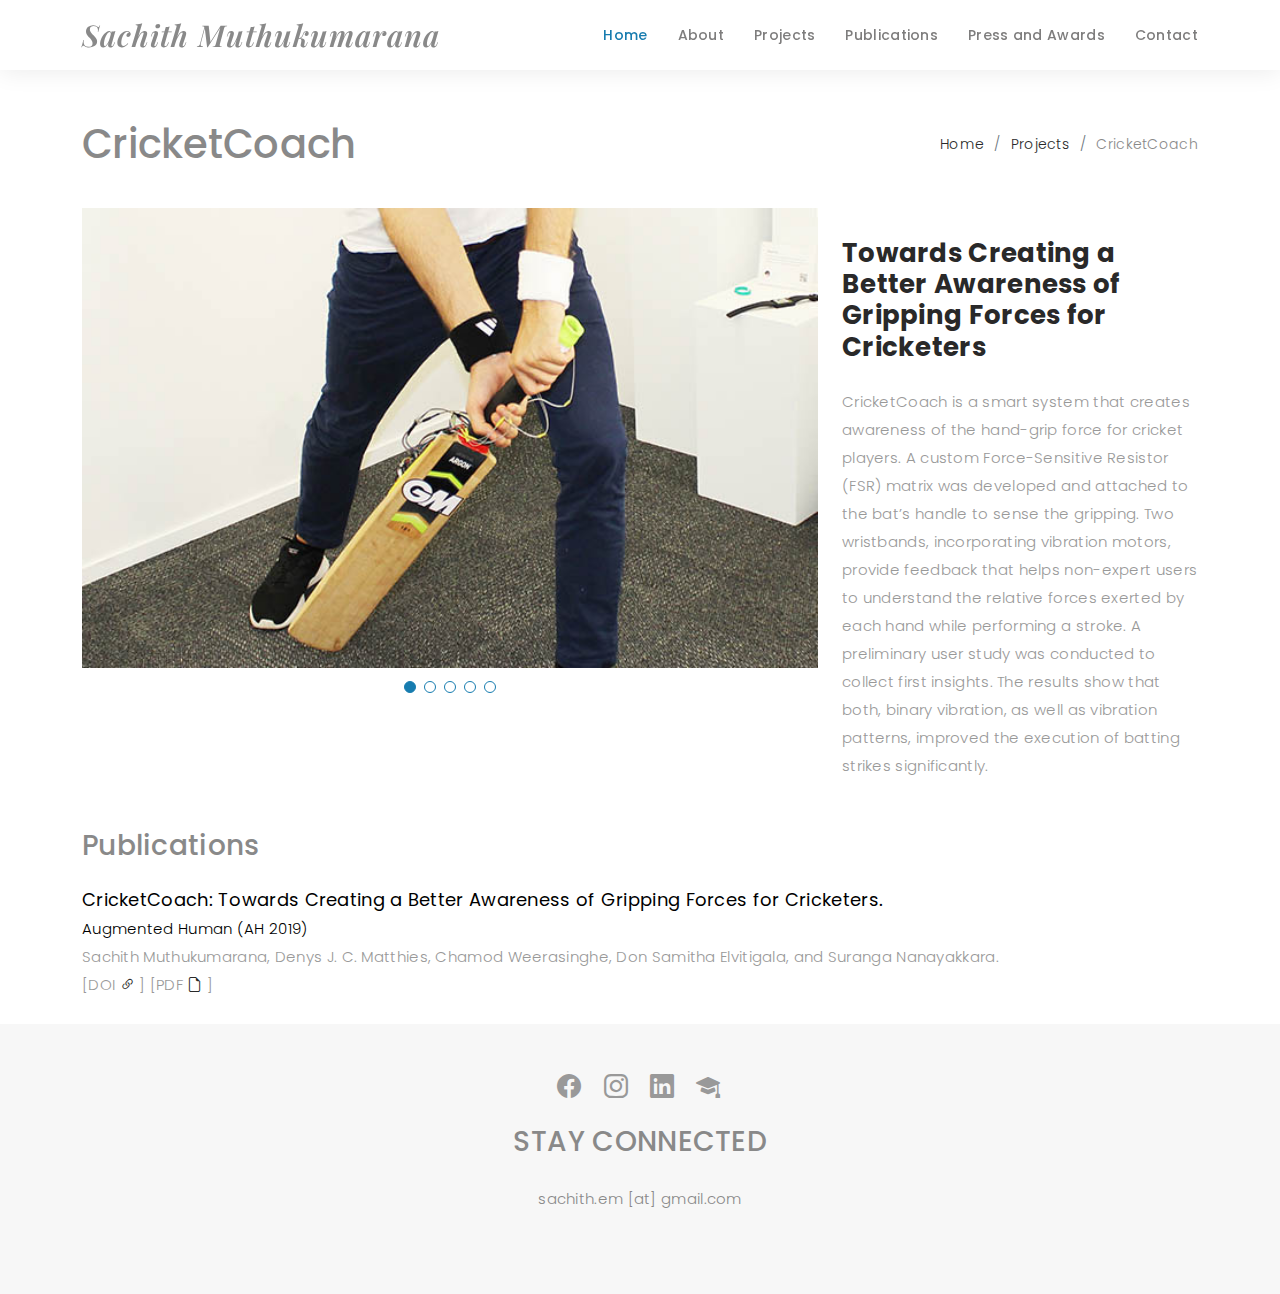
<file: cricketcoach.html>
<!DOCTYPE html>
<html lang="en">

<head>
  <meta charset="utf-8">
  <meta content="width=device-width, initial-scale=1.0" name="viewport">

  <title>Sachith's Portfolio</title>
  <meta content="" name="description">
  <meta content="" name="keywords">

  <!-- Favicons -->
  <link href="assets/img/favicon.png" rel="icon">
  <link href="assets/img/apple-touch-icon.png" rel="apple-touch-icon">

  <!-- Google Fonts -->
  <link href="https://fonts.googleapis.com/css?family=Poppins:300,300i,400,400i,500,500i,600,600i,700,700i|Playfair+Display:400,400i,500,500i,600,600i,700,700i,900,900i" rel="stylesheet">

  <!-- Vendor CSS Files -->
  <link href="assets/vendor/bootstrap/css/bootstrap.min.css" rel="stylesheet">
  <link href="assets/vendor/bootstrap-icons/bootstrap-icons.css" rel="stylesheet">
  <link href="assets/vendor/boxicons/css/boxicons.min.css" rel="stylesheet">
  <link href="assets/vendor/glightbox/css/glightbox.min.css" rel="stylesheet">
  <link href="assets/vendor/swiper/swiper-bundle.min.css" rel="stylesheet">

  <!-- Template Main CSS File -->
  <link href="assets/css/style.css" rel="stylesheet">

  <!-- =======================================================
  * Template Name: Folio - v4.7.0
  * Template URL: https://bootstrapmade.com/folio-bootstrap-portfolio-template/
  * Author: BootstrapMade.com
  * License: https://bootstrapmade.com/license/
  ======================================================== -->
</head>

<body>

  <!-- ======= Header ======= -->
  <header id="header" class="fixed-top header-inner-pages">
    <div class="container d-flex align-items-center justify-content-between">

<!--      <a href="index.html" class="logo"><img src="assets/img/logo.png" alt="" class="img-fluid"></a>-->
      <!-- Uncomment below if you prefer to use an text logo -->
      <h1 class="logo"><a href="index.html">Sachith Muthukumarana</a></h1>

      <nav id="navbar" class="navbar">
        <ul>
          <li><a class="nav-link scrollto active" href="index.html">Home</a></li>
          <li><a class="nav-link scrollto" href="index.html#about">About</a></li>
          <li><a class="nav-link  scrollto" href="index.html#portfolio">Projects</a></li>
          <li><a class="nav-link  scrollto" href="index.html#journal">Publications</a></li>
          <li><a class="nav-link  scrollto" href="index.html#pressNawards">Press and Awards</a></li>
<!--          <li class="dropdown"><a href="#"><span>Drop Down</span> <i class="bi bi-chevron-down"></i></a>-->
<!--            <ul>-->
<!--              <li><a href="#">Drop Down 1</a></li>-->
<!--              <li class="dropdown"><a href="#"><span>Deep Drop Down</span> <i class="bi bi-chevron-right"></i></a>-->
<!--                <ul>-->
<!--                  <li><a href="#">Deep Drop Down 1</a></li>-->
<!--                  <li><a href="#">Deep Drop Down 2</a></li>-->
<!--                  <li><a href="#">Deep Drop Down 3</a></li>-->
<!--                  <li><a href="#">Deep Drop Down 4</a></li>-->
<!--                  <li><a href="#">Deep Drop Down 5</a></li>-->
<!--                </ul>-->
<!--              </li>-->
<!--              <li><a href="#">Drop Down 2</a></li>-->
<!--              <li><a href="#">Drop Down 3</a></li>-->
<!--              <li><a href="#">Drop Down 4</a></li>-->
<!--            </ul>-->
<!--          </li>-->
          <li><a class="nav-link scrollto" href="#footer">Contact</a></li>
        </ul>
        <i class="bi bi-list mobile-nav-toggle"></i>
      </nav><!-- .navbar -->

    </div>
  </header><!-- End Header -->

  <main id="main">

    <!-- ======= Breadcrumbs Section ======= -->
    <section class="breadcrumbs">
      <div class="container">

        <div class="d-flex justify-content-between align-items-center">
          <h1>CricketCoach</h1>
          <ol>
            <li><a href="index.html">Home</a></li>
            <li><a href="index.html#portfolio">Projects</a></li>
            <li>CricketCoach</li>
          </ol>
        </div>

      </div>
    </section><!-- Breadcrumbs Section -->

    <!-- ======= Portfolio Details Section ======= -->
    <section id="portfolio-details" class="portfolio-details">
      <div class="container">

        <div class="row gy-4">

          <div class="col-lg-8">
            <div class="portfolio-details-slider swiper">
              <div class="swiper-wrapper align-items-center">

                <div class="swiper-slide">
                  <img src="assets/img/portfolio/CricketCoach/1.jpg" alt="">
                </div>

                <div class="swiper-slide">
                  <img src="assets/img/portfolio/CricketCoach/2.jpg" alt="">
                </div>

                <div class="swiper-slide">
                  <img src="assets/img/portfolio/CricketCoach/3.jpg" alt="">
                </div>

                <div class="swiper-slide">
                  <img src="assets/img/portfolio/CricketCoach/4.jpg" alt="">
                </div>

                <div class="swiper-slide">
                  <img src="assets/img/portfolio/CricketCoach/5.jpg" alt="">
                </div>

              </div>
              <div class="swiper-pagination"></div>
            </div>
          </div>

          <div class="col-lg-4">
<!--            <div class="portfolio-info">-->
<!--              <h3>Project information</h3>-->
<!--              <ul>-->
<!--                <li><strong>Collaborators</strong>: Web design</li>-->
<!--                <li><strong>Publications</strong>: ASU Company</li>-->
<!--                <li><strong>Video</strong>: 01 March, 2020</li>-->
<!--                <li><strong>Press and Awards</strong>: <a href="#">www.example.com</a></li>-->
<!--              </ul>-->
<!--            </div>-->
            <div class="portfolio-description">
              <h2>Towards Creating a Better Awareness of Gripping Forces for Cricketers</h2>
              <p>CricketCoach is a smart system that creates awareness of the hand-grip force for cricket players. A custom Force-Sensitive Resistor (FSR) matrix was developed and attached to the bat’s handle to sense the gripping. Two wristbands, incorporating vibration motors, provide feedback that helps non-expert users to understand the relative forces exerted by each hand while performing a stroke. A preliminary user study was conducted to collect first insights. The results show that both, binary vibration, as well as vibration patterns, improved the execution of batting strikes significantly.
            </div>
          </div>

        </div>

<!--        <div class="row gy-4">-->
<!--          <p>We present ClothTiles created with a novel prototyping technique to enable actuation on clothes by leveraging 3D printing and SMAs. Inspired by the bi-layer actuation phenomena, we propose different types of bending actuation on garments. We utilize 3D printing to vary the rigidity of the clothing to create the bi-layer effect and SMA wires to generate internal forces by passing a current through it. Our method utilizes commonly available materials such as flexible 3D printing filaments, SMA wires, and different types of clothing. The proposed fabrication technique is a two-step method: firstly, it 3D prints localized structural elements with targeted properties onto the piece of clothing to define the desired actuation behaviour; secondly, an SMA wire is added for actuation. We demonstrate the concept of clothing actuation using a fundamental ClothTiles element, and then we systematically explore ways of aggregating, scaling, and orientating one or multiple fundamental elements, to enable an extended actuation mechanism in clothing. We chose 3D printing due to its ease of fabrication and the possibility of generating precisely localized structures, including localized control of the substrate’s rigidity, altogether allowing us to generate a versatile actuation behaviour. These cloth actuators can be simply integrated into different locations of ready-made clothing such as tops, pants, shirts, and other wearable accessories.</p>-->
<!--        </div>-->


        <div class="row gy-4">
          <spacer></spacer>

          <h3>Publications</h3>



          <p align="justify"> <span style="font-size: 120%">
                <span style="color:#000000"><b> CricketCoach: Towards Creating a Better Awareness of Gripping Forces for Cricketers.</b></span></span>
            <br> <span style="color:#000000">Augmented Human (AH 2019) </span>
            <br> Sachith Muthukumarana, Denys J. C. Matthies, Chamod Weerasinghe, Don Samitha Elvitigala, and Suranga Nanayakkara.
            <br>
            [DOI <a href="https://doi.org/10.1145/3311823.3311833" target="_blank"><i class="bi bi-link-45deg"></i></a> ]
            [PDF <a href="https://sachith.net/assets/img/portfolio/CricketCoach/CricketCoach_AH2019.pdf" target="_blank"><i class="bi bi-file-earmark"></i></a> ]
          </p>


        </div>


<!--        <div class="row gy-4">-->
<!--          <spacer></spacer><spacer></spacer>-->
<!--          <h3>Press and Awards</h3>-->



<!--              <div class="col-lg-6 col-md-6">-->
<!--                <p align="justify">  <span style="color:#000000"><b> Global Grad Show 2020: </b></span>-->
<!--                  The project “Touch me Gently” has been selected to feature in the Global Grad Show 2020 edition in Dubai, as one of the top 100 graduate research projects across the world. Global Grad Show 2020 received 1,600 applications received from graduates in 270 universities from all over the world.-->
<!--                  <br> [LINK <a href="https://globalgradshow.com/project/touch-me-gently/" target="_blank"><i class="bi bi-link-45deg"></i></a> ] </p>-->

<!--                <p align="justify">  <span style="color:#000000"><b> Finalist at the Best Design Awards: </b></span>-->
<!--                  The project "Touch me Gently” has been selected as a finalist in the Best Design Awards ceremony under Student Digital category.-->
<!--                  <br> [LINK <a href="https://bestawards.co.nz/digital/student-digital/sachith-3/touch-me-gently/" target="_blank"><i class="bi bi-link-45deg"></i></a> ] </p>-->

<!--              </div>-->

<!--              <div class="col-lg-6 col-md-6">-->
<!--                <p align="justify">-->
<!--                  Touch me Gently Recreates Natural Touch Sensation  - www.hackster.io-->
<!--                  <br> [LINK <a href="https://www.hackster.io/news/touch-me-gently-recreates-natural-touch-sensation-using-shape-memory-alloy-matrix-ca9b1eee4c36" target="_blank"><i class="bi bi-link-45deg"></i></a> ] </p>-->

<!--                <p align="justify">-->
<!--                  PhantomTouch at Global Grad Show 2020 - www.mediagrab.press-->
<!--                  <br> [LINK <a href="https://mediagrab.press/view/package/316" target="_blank"><i class="bi bi-link-45deg"></i></a> ] </p>-->

<!--                <p align="justify">  Touch me Gently at Global Grad Show 2020 - www.globalgradshow.com-->
<!--                  <br> [LINK <a href="https://globalgradshow.com/project/touch-me-gently/" target="_blank"><i class="bi bi-link-45deg"></i></a> ] </p>-->

<!--                <p align="justify">  XR presentations | PhantomTouch 2019-->
<!--                  <br> [LINK <a href="https://sa2019.siggraph.org/attend/xr/session_slot/497" target="_blank"><i class="bi bi-link-45deg"></i></a> ] </p>-->

<!--              </div>-->



<!--        </div>-->
      </div>

<!--        <div class="container">-->
<!--        <div class="row gy-4">-->
<!--          <spacer></spacer>-->
<!--          <iframe width="600" height="720"-->
<!--                  src="https://www.youtube.com/embed/d4aFAkOpuEk?autoplay=1&mute=1">-->
<!--          </iframe>-->
<!--        </div>-->

<!--      </div>-->

    </section><!-- End Portfolio Details Section -->

  </main><!-- End #main -->

  <!-- ======= Footer ======= -->
  <div id="footer" class="text-center">
    <div class="container">
      <div class="socials-media text-center">

        <ul class="list-unstyled">
          <li><a href="https://www.facebook.com/sachith.muthu/" target="_blank"><i class="bi bi-facebook"></i></a></li>
<!--          <li><a href="file:///C:/Users/pmut288/Documents/myPortfolio/sachithmuthu.github.io/index.html#" target="_blank"><i class="bi bi-twitter"></i></a></li>-->
          <li><a href="https://www.instagram.com/sachithscreek/?hl=en" target="_blank"><i class="bi bi-instagram"></i></a></li>
          <li><a href="https://www.linkedin.com/in/sachith-muthukumarana-7a973091/" target="_blank"><i class="bi bi-linkedin"></i></a></li>
          <li><a href="https://scholar.google.com/citations?user=uQSwjI4AAAAJ&hl=en&oi=ao" target="_blank"><i class="bi bi-mortarboard-fill"></i></a></li>
        </ul>

        <h3 class="mb-30">STAY CONNECTED</h3>

        <ul class="contact-details">
<!--          <li>6/70, Symonds Street, Grafton, New Zealand 1010</li>-->
          <li><span>sachith.em [at] gmail.com</span></li>
        </ul>

      </div>

<!--      <p>&copy; Copyrights Folio. All rights reserved.</p>-->

<!--      <div class="credits">-->
<!--        &lt;!&ndash;-->
<!--        All the links in the footer should remain intact.-->
<!--        You can delete the links only if you purchased the pro version.-->
<!--        Licensing information: https://bootstrapmade.com/license/-->
<!--        Purchase the pro version with working PHP/AJAX contact form: https://bootstrapmade.com/buy/?theme=Folio-->
<!--      &ndash;&gt;-->
<!--        Designed by <a href="https://bootstrapmade.com/">BootstrapMade</a>-->
<!--      </div>-->

    </div>
  </div><!-- End Footer -->

  <a href="#" class="back-to-top d-flex align-items-center justify-content-center"><i class="bi bi-arrow-up-short"></i></a>

  <!-- Vendor JS Files -->
  <script src="assets/vendor/bootstrap/js/bootstrap.bundle.min.js"></script>
  <script src="assets/vendor/glightbox/js/glightbox.min.js"></script>
  <script src="assets/vendor/isotope-layout/isotope.pkgd.min.js"></script>
  <script src="assets/vendor/swiper/swiper-bundle.min.js"></script>
  <script src="assets/vendor/typed.js/typed.min.js"></script>
  <script src="assets/vendor/php-email-form/validate.js"></script>

  <!-- Template Main JS File -->
  <script src="assets/js/main.js"></script>

</body>

</html>
</file>
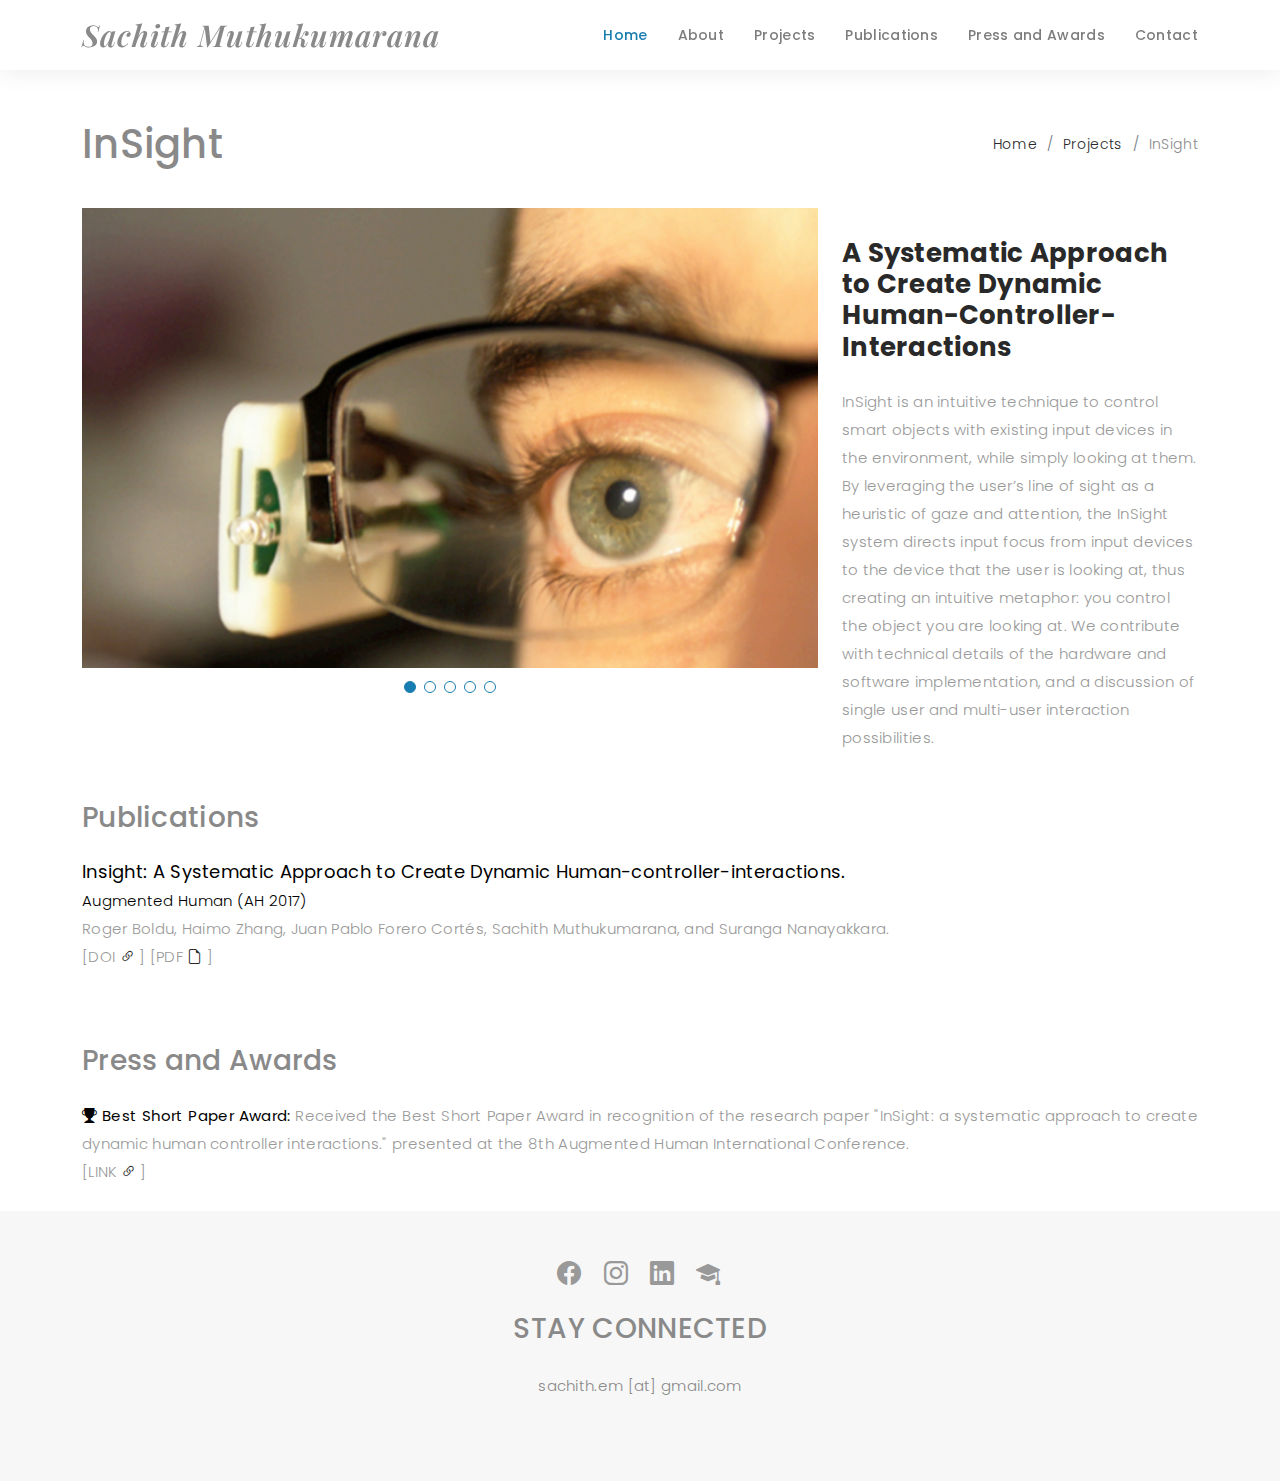
<file: insight.html>
<!DOCTYPE html>
<html lang="en">

<head>
  <meta charset="utf-8">
  <meta content="width=device-width, initial-scale=1.0" name="viewport">

  <title>Sachith's Portfolio</title>
  <meta content="" name="description">
  <meta content="" name="keywords">

  <!-- Favicons -->
  <link href="assets/img/favicon.png" rel="icon">
  <link href="assets/img/apple-touch-icon.png" rel="apple-touch-icon">

  <!-- Google Fonts -->
  <link href="https://fonts.googleapis.com/css?family=Poppins:300,300i,400,400i,500,500i,600,600i,700,700i|Playfair+Display:400,400i,500,500i,600,600i,700,700i,900,900i" rel="stylesheet">

  <!-- Vendor CSS Files -->
  <link href="assets/vendor/bootstrap/css/bootstrap.min.css" rel="stylesheet">
  <link href="assets/vendor/bootstrap-icons/bootstrap-icons.css" rel="stylesheet">
  <link href="assets/vendor/boxicons/css/boxicons.min.css" rel="stylesheet">
  <link href="assets/vendor/glightbox/css/glightbox.min.css" rel="stylesheet">
  <link href="assets/vendor/swiper/swiper-bundle.min.css" rel="stylesheet">

  <!-- Template Main CSS File -->
  <link href="assets/css/style.css" rel="stylesheet">

  <!-- =======================================================
  * Template Name: Folio - v4.7.0
  * Template URL: https://bootstrapmade.com/folio-bootstrap-portfolio-template/
  * Author: BootstrapMade.com
  * License: https://bootstrapmade.com/license/
  ======================================================== -->
</head>

<body>

  <!-- ======= Header ======= -->
  <header id="header" class="fixed-top header-inner-pages">
    <div class="container d-flex align-items-center justify-content-between">

<!--      <a href="index.html" class="logo"><img src="assets/img/logo.png" alt="" class="img-fluid"></a>-->
      <!-- Uncomment below if you prefer to use an text logo -->
      <h1 class="logo"><a href="index.html">Sachith Muthukumarana</a></h1>

      <nav id="navbar" class="navbar">
        <ul>
          <li><a class="nav-link scrollto active" href="index.html">Home</a></li>
          <li><a class="nav-link scrollto" href="index.html#about">About</a></li>
          <li><a class="nav-link  scrollto" href="index.html#portfolio">Projects</a></li>
          <li><a class="nav-link  scrollto" href="index.html#journal">Publications</a></li>
          <li><a class="nav-link  scrollto" href="index.html#pressNawards">Press and Awards</a></li>
<!--          <li class="dropdown"><a href="#"><span>Drop Down</span> <i class="bi bi-chevron-down"></i></a>-->
<!--            <ul>-->
<!--              <li><a href="#">Drop Down 1</a></li>-->
<!--              <li class="dropdown"><a href="#"><span>Deep Drop Down</span> <i class="bi bi-chevron-right"></i></a>-->
<!--                <ul>-->
<!--                  <li><a href="#">Deep Drop Down 1</a></li>-->
<!--                  <li><a href="#">Deep Drop Down 2</a></li>-->
<!--                  <li><a href="#">Deep Drop Down 3</a></li>-->
<!--                  <li><a href="#">Deep Drop Down 4</a></li>-->
<!--                  <li><a href="#">Deep Drop Down 5</a></li>-->
<!--                </ul>-->
<!--              </li>-->
<!--              <li><a href="#">Drop Down 2</a></li>-->
<!--              <li><a href="#">Drop Down 3</a></li>-->
<!--              <li><a href="#">Drop Down 4</a></li>-->
<!--            </ul>-->
<!--          </li>-->
          <li><a class="nav-link scrollto" href="#footer">Contact</a></li>
        </ul>
        <i class="bi bi-list mobile-nav-toggle"></i>
      </nav><!-- .navbar -->

    </div>
  </header><!-- End Header -->

  <main id="main">

    <!-- ======= Breadcrumbs Section ======= -->
    <section class="breadcrumbs">
      <div class="container">

        <div class="d-flex justify-content-between align-items-center">
          <h1>InSight</h1>
          <ol>
            <li><a href="index.html">Home</a></li>
            <li><a href="index.html#portfolio">Projects</a></li>
            <li>InSight</li>
          </ol>
        </div>

      </div>
    </section><!-- Breadcrumbs Section -->

    <!-- ======= Portfolio Details Section ======= -->
    <section id="portfolio-details" class="portfolio-details">
      <div class="container">

        <div class="row gy-4">

          <div class="col-lg-8">
            <div class="portfolio-details-slider swiper">
              <div class="swiper-wrapper align-items-center">

                <div class="swiper-slide">
                  <img src="assets/img/portfolio/InSight/1.jpg" alt="">
                </div>

                <div class="swiper-slide">
                  <img src="assets/img/portfolio/InSight/2.jpg" alt="">
                </div>

                <div class="swiper-slide">
                  <img src="assets/img/portfolio/InSight/3.jpg" alt="">
                </div>

                <div class="swiper-slide">
                  <img src="assets/img/portfolio/InSight/4.jpg" alt="">
                </div>

                <div class="swiper-slide">
                  <img src="assets/img/portfolio/InSight/5.jpg" alt="">
                </div>

              </div>
              <div class="swiper-pagination"></div>
            </div>
          </div>

          <div class="col-lg-4">
<!--            <div class="portfolio-info">-->
<!--              <h3>Project information</h3>-->
<!--              <ul>-->
<!--                <li><strong>Collaborators</strong>: Web design</li>-->
<!--                <li><strong>Publications</strong>: ASU Company</li>-->
<!--                <li><strong>Video</strong>: 01 March, 2020</li>-->
<!--                <li><strong>Press and Awards</strong>: <a href="#">www.example.com</a></li>-->
<!--              </ul>-->
<!--            </div>-->
            <div class="portfolio-description">
              <h2>A Systematic Approach to Create Dynamic Human-Controller-Interactions</h2>
              <p>InSight is an intuitive technique to control smart objects with existing input devices in the environment, while simply looking at them. By leveraging the user’s line of sight as a heuristic of gaze and attention, the InSight system directs input focus from input devices to the device that the user is looking at, thus creating an intuitive metaphor: you control the object you are looking at. We contribute with technical details of the hardware and software implementation, and a discussion of single user and multi-user interaction possibilities.
            </div>
          </div>

        </div>

<!--        <div class="row gy-4">-->
<!--          <p>We present ClothTiles created with a novel prototyping technique to enable actuation on clothes by leveraging 3D printing and SMAs. Inspired by the bi-layer actuation phenomena, we propose different types of bending actuation on garments. We utilize 3D printing to vary the rigidity of the clothing to create the bi-layer effect and SMA wires to generate internal forces by passing a current through it. Our method utilizes commonly available materials such as flexible 3D printing filaments, SMA wires, and different types of clothing. The proposed fabrication technique is a two-step method: firstly, it 3D prints localized structural elements with targeted properties onto the piece of clothing to define the desired actuation behaviour; secondly, an SMA wire is added for actuation. We demonstrate the concept of clothing actuation using a fundamental ClothTiles element, and then we systematically explore ways of aggregating, scaling, and orientating one or multiple fundamental elements, to enable an extended actuation mechanism in clothing. We chose 3D printing due to its ease of fabrication and the possibility of generating precisely localized structures, including localized control of the substrate’s rigidity, altogether allowing us to generate a versatile actuation behaviour. These cloth actuators can be simply integrated into different locations of ready-made clothing such as tops, pants, shirts, and other wearable accessories.</p>-->
<!--        </div>-->


        <div class="row gy-4">
          <spacer></spacer>

          <h3>Publications</h3>

          <p align="justify"> <span style="font-size: 120%">
                <span style="color:#000000"><b> Insight: A Systematic Approach to Create Dynamic Human-controller-interactions. </b></span></span>
            <br> <span style="color:#000000">Augmented Human (AH 2017) </span>
            <br> Roger Boldu, Haimo Zhang, Juan Pablo Forero Cortés, Sachith Muthukumarana, and Suranga Nanayakkara.
            <br>
            [DOI <a href="http://dx.doi.org/10.1145/3041164.3041195" target="_blank"><i class="bi bi-link-45deg"></i></a> ]
            [PDF <a href="https://sachith.net/assets/img/portfolio/InSight/InSight_AH2017.pdf" target="_blank"><i class="bi bi-file-earmark"></i></a> ]
          </p>


        </div>


        <div class="row gy-4">
          <spacer></spacer><spacer></spacer>
          <h3>Press and Awards</h3>



          <p align="justify">  <span style="color:#000000"><b> <i class="bi bi-trophy-fill"></i> Best Short Paper Award: </b></span>
            Received the Best Short Paper Award in recognition of the research paper "InSight: a systematic approach to create dynamic human controller interactions." presented at the 8th Augmented Human International Conference.
            <br> [LINK <a href="http://dl.acm.org/citation.cfm?id=3041195" target="_blank"><i class="bi bi-link-45deg"></i></a> ] </p>



        </div>
      </div>



    </section><!-- End Portfolio Details Section -->

  </main><!-- End #main -->

  <!-- ======= Footer ======= -->
  <div id="footer" class="text-center">
    <div class="container">
      <div class="socials-media text-center">

        <ul class="list-unstyled">
          <li><a href="https://www.facebook.com/sachith.muthu/" target="_blank"><i class="bi bi-facebook"></i></a></li>
<!--          <li><a href="file:///C:/Users/pmut288/Documents/myPortfolio/sachithmuthu.github.io/index.html#" target="_blank"><i class="bi bi-twitter"></i></a></li>-->
          <li><a href="https://www.instagram.com/sachithscreek/?hl=en" target="_blank"><i class="bi bi-instagram"></i></a></li>
          <li><a href="https://www.linkedin.com/in/sachith-muthukumarana-7a973091/" target="_blank"><i class="bi bi-linkedin"></i></a></li>
          <li><a href="https://scholar.google.com/citations?user=uQSwjI4AAAAJ&hl=en&oi=ao" target="_blank"><i class="bi bi-mortarboard-fill"></i></a></li>
        </ul>

        <h3 class="mb-30">STAY CONNECTED</h3>

        <ul class="contact-details">
<!--          <li>6/70, Symonds Street, Grafton, New Zealand 1010</li>-->
          <li><span>sachith.em [at] gmail.com</span></li>
        </ul>

      </div>

<!--      <p>&copy; Copyrights Folio. All rights reserved.</p>-->

<!--      <div class="credits">-->
<!--        &lt;!&ndash;-->
<!--        All the links in the footer should remain intact.-->
<!--        You can delete the links only if you purchased the pro version.-->
<!--        Licensing information: https://bootstrapmade.com/license/-->
<!--        Purchase the pro version with working PHP/AJAX contact form: https://bootstrapmade.com/buy/?theme=Folio-->
<!--      &ndash;&gt;-->
<!--        Designed by <a href="https://bootstrapmade.com/">BootstrapMade</a>-->
<!--      </div>-->

    </div>
  </div><!-- End Footer -->

  <a href="#" class="back-to-top d-flex align-items-center justify-content-center"><i class="bi bi-arrow-up-short"></i></a>

  <!-- Vendor JS Files -->
  <script src="assets/vendor/bootstrap/js/bootstrap.bundle.min.js"></script>
  <script src="assets/vendor/glightbox/js/glightbox.min.js"></script>
  <script src="assets/vendor/isotope-layout/isotope.pkgd.min.js"></script>
  <script src="assets/vendor/swiper/swiper-bundle.min.js"></script>
  <script src="assets/vendor/typed.js/typed.min.js"></script>
  <script src="assets/vendor/php-email-form/validate.js"></script>

  <!-- Template Main JS File -->
  <script src="assets/js/main.js"></script>

</body>

</html>
</file>
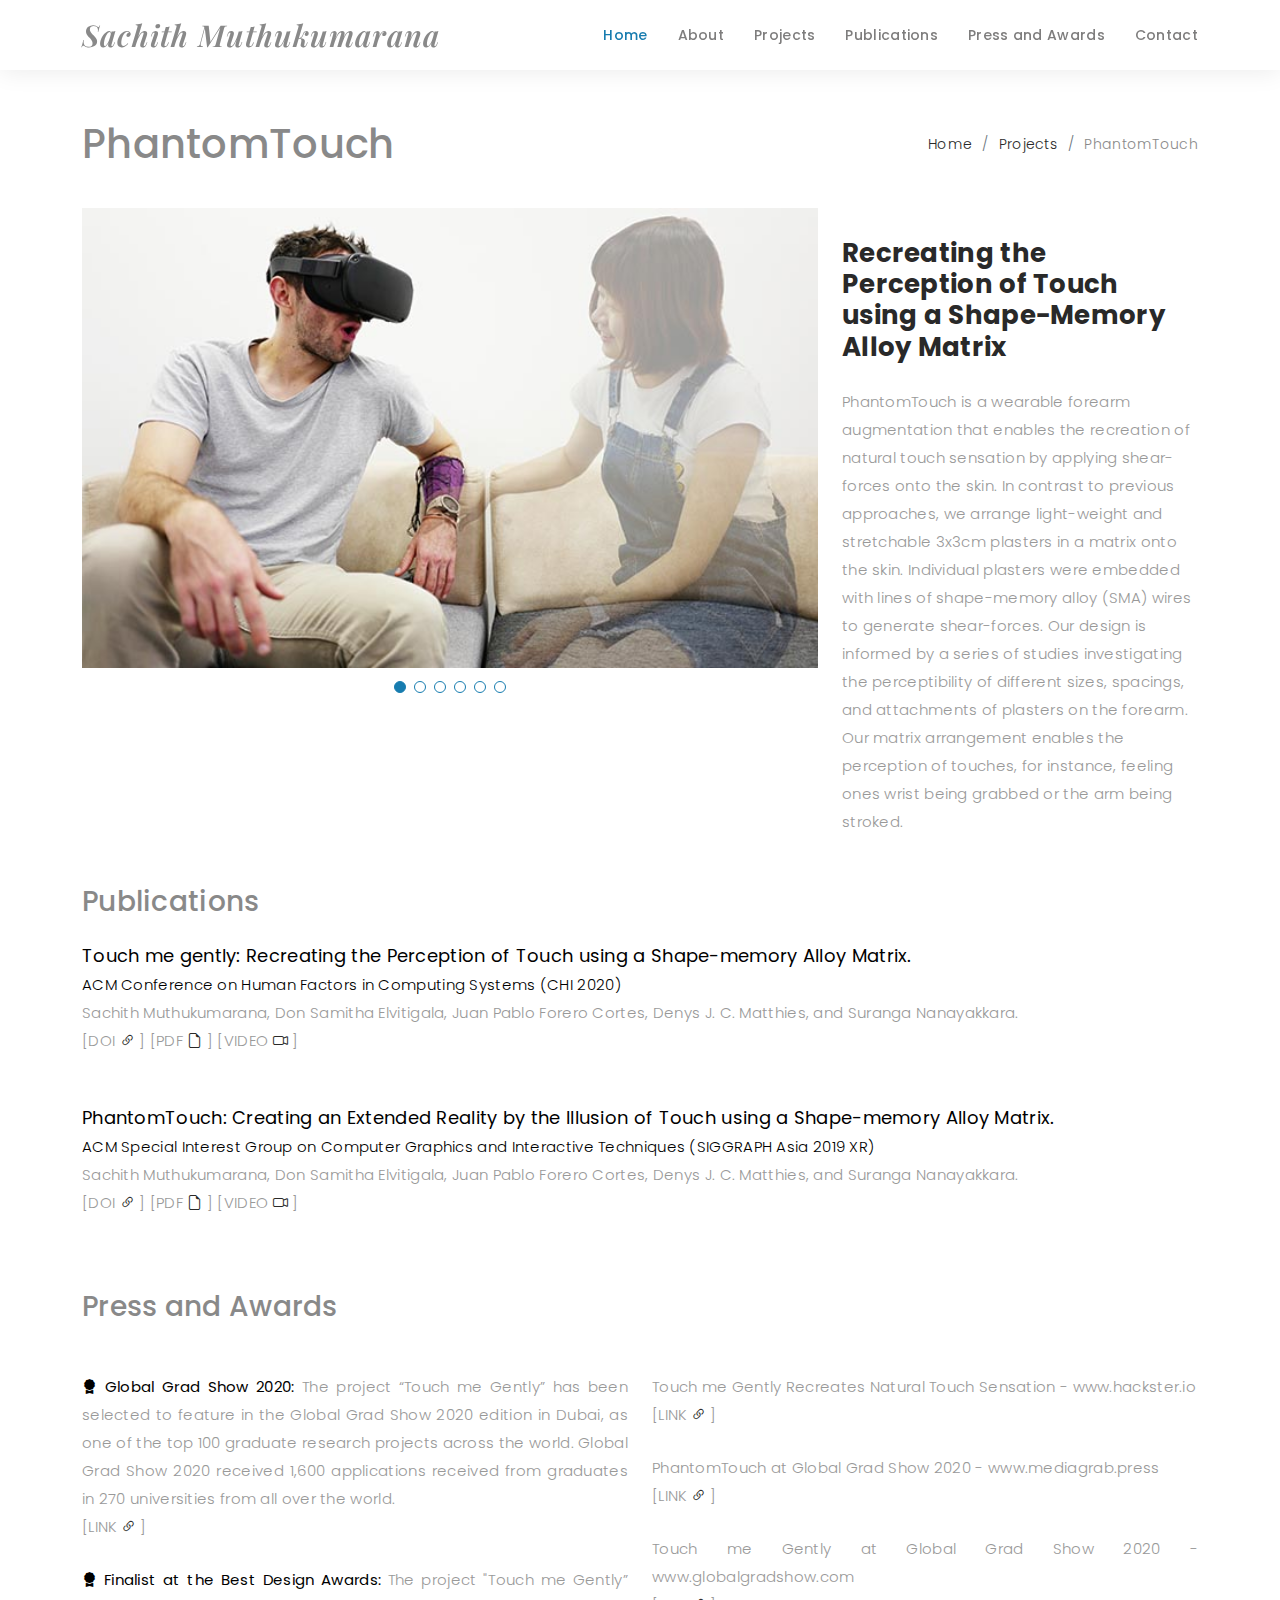
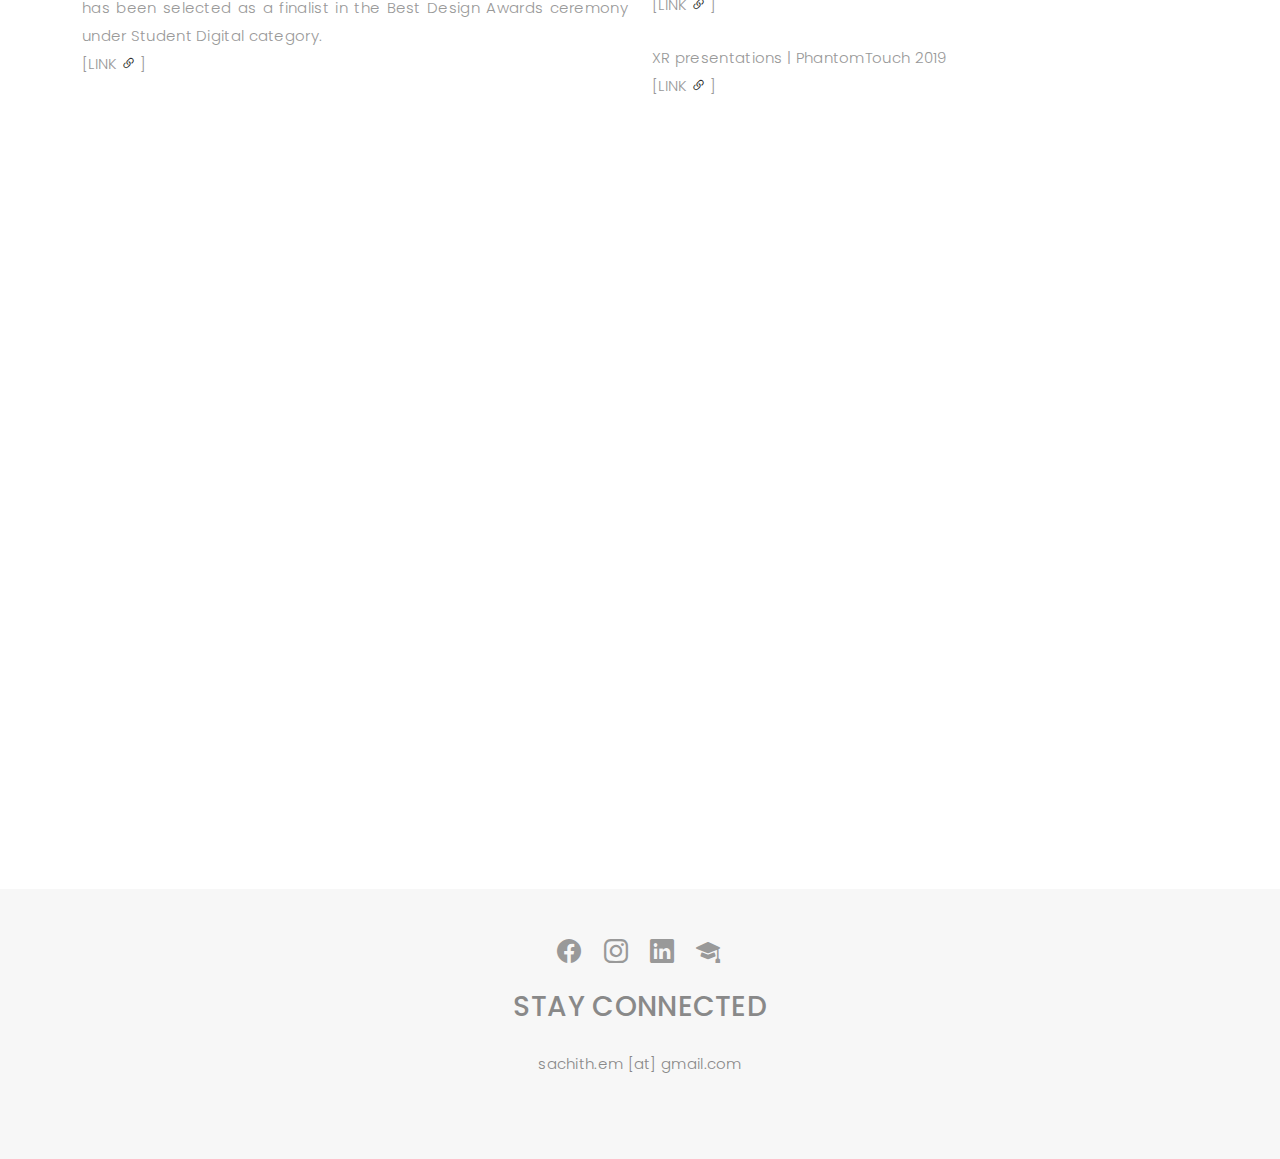
<file: phantomtouch.html>
<!DOCTYPE html>
<html lang="en">

<head>
  <meta charset="utf-8">
  <meta content="width=device-width, initial-scale=1.0" name="viewport">

  <title>Sachith's Portfolio</title>
  <meta content="" name="description">
  <meta content="" name="keywords">

  <!-- Favicons -->
  <link href="assets/img/favicon.png" rel="icon">
  <link href="assets/img/apple-touch-icon.png" rel="apple-touch-icon">

  <!-- Google Fonts -->
  <link href="https://fonts.googleapis.com/css?family=Poppins:300,300i,400,400i,500,500i,600,600i,700,700i|Playfair+Display:400,400i,500,500i,600,600i,700,700i,900,900i" rel="stylesheet">

  <!-- Vendor CSS Files -->
  <link href="assets/vendor/bootstrap/css/bootstrap.min.css" rel="stylesheet">
  <link href="assets/vendor/bootstrap-icons/bootstrap-icons.css" rel="stylesheet">
  <link href="assets/vendor/boxicons/css/boxicons.min.css" rel="stylesheet">
  <link href="assets/vendor/glightbox/css/glightbox.min.css" rel="stylesheet">
  <link href="assets/vendor/swiper/swiper-bundle.min.css" rel="stylesheet">

  <!-- Template Main CSS File -->
  <link href="assets/css/style.css" rel="stylesheet">

  <!-- =======================================================
  * Template Name: Folio - v4.7.0
  * Template URL: https://bootstrapmade.com/folio-bootstrap-portfolio-template/
  * Author: BootstrapMade.com
  * License: https://bootstrapmade.com/license/
  ======================================================== -->
</head>

<body>

  <!-- ======= Header ======= -->
  <header id="header" class="fixed-top header-inner-pages">
    <div class="container d-flex align-items-center justify-content-between">

<!--      <a href="index.html" class="logo"><img src="assets/img/logo.png" alt="" class="img-fluid"></a>-->
      <!-- Uncomment below if you prefer to use an text logo -->
      <h1 class="logo"><a href="index.html">Sachith Muthukumarana</a></h1>

      <nav id="navbar" class="navbar">
        <ul>
          <li><a class="nav-link scrollto active" href="index.html">Home</a></li>
          <li><a class="nav-link scrollto" href="index.html#about">About</a></li>
          <li><a class="nav-link  scrollto" href="index.html#portfolio">Projects</a></li>
          <li><a class="nav-link  scrollto" href="index.html#journal">Publications</a></li>
          <li><a class="nav-link  scrollto" href="index.html#pressNawards">Press and Awards</a></li>
<!--          <li class="dropdown"><a href="#"><span>Drop Down</span> <i class="bi bi-chevron-down"></i></a>-->
<!--            <ul>-->
<!--              <li><a href="#">Drop Down 1</a></li>-->
<!--              <li class="dropdown"><a href="#"><span>Deep Drop Down</span> <i class="bi bi-chevron-right"></i></a>-->
<!--                <ul>-->
<!--                  <li><a href="#">Deep Drop Down 1</a></li>-->
<!--                  <li><a href="#">Deep Drop Down 2</a></li>-->
<!--                  <li><a href="#">Deep Drop Down 3</a></li>-->
<!--                  <li><a href="#">Deep Drop Down 4</a></li>-->
<!--                  <li><a href="#">Deep Drop Down 5</a></li>-->
<!--                </ul>-->
<!--              </li>-->
<!--              <li><a href="#">Drop Down 2</a></li>-->
<!--              <li><a href="#">Drop Down 3</a></li>-->
<!--              <li><a href="#">Drop Down 4</a></li>-->
<!--            </ul>-->
<!--          </li>-->
          <li><a class="nav-link scrollto" href="#footer">Contact</a></li>
        </ul>
        <i class="bi bi-list mobile-nav-toggle"></i>
      </nav><!-- .navbar -->

    </div>
  </header><!-- End Header -->

  <main id="main">

    <!-- ======= Breadcrumbs Section ======= -->
    <section class="breadcrumbs">
      <div class="container">

        <div class="d-flex justify-content-between align-items-center">
          <h1>PhantomTouch</h1>
          <ol>
            <li><a href="index.html">Home</a></li>
            <li><a href="index.html#portfolio">Projects</a></li>
            <li>PhantomTouch</li>
          </ol>
        </div>

      </div>
    </section><!-- Breadcrumbs Section -->

    <!-- ======= Portfolio Details Section ======= -->
    <section id="portfolio-details" class="portfolio-details">
      <div class="container">

        <div class="row gy-4">

          <div class="col-lg-8">
            <div class="portfolio-details-slider swiper">
              <div class="swiper-wrapper align-items-center">

                <div class="swiper-slide">
                  <img src="assets/img/portfolio/phantomtouch/1.jpg" alt="">
                </div>

                <div class="swiper-slide">
                  <img src="assets/img/portfolio/phantomtouch/2.jpg" alt="">
                </div>

                <div class="swiper-slide">
                  <img src="assets/img/portfolio/phantomtouch/3.jpg" alt="">
                </div>

                <div class="swiper-slide">
                  <img src="assets/img/portfolio/phantomtouch/4.jpg" alt="">
                </div>

                <div class="swiper-slide">
                  <img src="assets/img/portfolio/phantomtouch/5.jpg" alt="">
                </div>

                <div class="swiper-slide">
                  <img src="assets/img/portfolio/phantomtouch/6.jpg" alt="">
                </div>

              </div>
              <div class="swiper-pagination"></div>
            </div>
          </div>

          <div class="col-lg-4">
<!--            <div class="portfolio-info">-->
<!--              <h3>Project information</h3>-->
<!--              <ul>-->
<!--                <li><strong>Collaborators</strong>: Web design</li>-->
<!--                <li><strong>Publications</strong>: ASU Company</li>-->
<!--                <li><strong>Video</strong>: 01 March, 2020</li>-->
<!--                <li><strong>Press and Awards</strong>: <a href="#">www.example.com</a></li>-->
<!--              </ul>-->
<!--            </div>-->
            <div class="portfolio-description">
              <h2>Recreating the Perception of Touch using a Shape-Memory Alloy Matrix</h2>
              <p>PhantomTouch is a wearable forearm augmentation that enables the recreation of natural touch sensation by applying shear-forces onto the skin. In contrast to previous approaches, we arrange light-weight and stretchable 3x3cm plasters in a matrix onto the skin. Individual plasters were embedded with lines of shape-memory alloy (SMA) wires to generate shear-forces. Our design is informed by a series of studies investigating the perceptibility of different sizes, spacings, and attachments of plasters on the forearm. Our matrix arrangement enables the perception of touches, for instance, feeling ones wrist being grabbed or the arm being stroked.
            </div>
          </div>

        </div>

<!--        <div class="row gy-4">-->
<!--          <p>We present ClothTiles created with a novel prototyping technique to enable actuation on clothes by leveraging 3D printing and SMAs. Inspired by the bi-layer actuation phenomena, we propose different types of bending actuation on garments. We utilize 3D printing to vary the rigidity of the clothing to create the bi-layer effect and SMA wires to generate internal forces by passing a current through it. Our method utilizes commonly available materials such as flexible 3D printing filaments, SMA wires, and different types of clothing. The proposed fabrication technique is a two-step method: firstly, it 3D prints localized structural elements with targeted properties onto the piece of clothing to define the desired actuation behaviour; secondly, an SMA wire is added for actuation. We demonstrate the concept of clothing actuation using a fundamental ClothTiles element, and then we systematically explore ways of aggregating, scaling, and orientating one or multiple fundamental elements, to enable an extended actuation mechanism in clothing. We chose 3D printing due to its ease of fabrication and the possibility of generating precisely localized structures, including localized control of the substrate’s rigidity, altogether allowing us to generate a versatile actuation behaviour. These cloth actuators can be simply integrated into different locations of ready-made clothing such as tops, pants, shirts, and other wearable accessories.</p>-->
<!--        </div>-->


        <div class="row gy-4">
          <spacer></spacer>

          <h3>Publications</h3>



          <p align="justify"> <span style="font-size: 120%">
                <span style="color:#000000"><b> Touch me gently: Recreating the Perception of Touch using a Shape-memory Alloy Matrix.</b></span></span>
            <br> <span style="color:#000000">ACM Conference on Human Factors in Computing Systems (CHI 2020) </span>
            <br> Sachith Muthukumarana, Don Samitha Elvitigala, Juan Pablo Forero Cortes, Denys J. C. Matthies, and Suranga Nanayakkara.
            <br>
            [DOI <a href="http://dx.doi.org/10.1145/3313831.3376491" target="_blank"><i class="bi bi-link-45deg"></i></a> ]
            [PDF <a href="https://sachith.info/assets/img/portfolio/phantomtouch/TouchmeGently_CHI2020.pdf" target="_blank"><i class="bi bi-file-earmark"></i></a> ]
            [VIDEO <a href="https://www.youtube.com/watch?v=d4aFAkOpuEk" target="_blank"><i class="bi bi-camera-video"></i></a> ]</p>

          <p align="justify"> <span style="font-size: 120%">
                <span style="color:#000000"><b> PhantomTouch: Creating an Extended Reality by the Illusion of Touch using a Shape-memory Alloy Matrix.</b></span></span>
            <br> <span style="color:#000000">ACM Special Interest Group on Computer Graphics and Interactive Techniques (SIGGRAPH Asia 2019 XR) </span>
            <br> Sachith Muthukumarana,  Don Samitha Elvitigala, Juan Pablo Forero Cortes, Denys J. C. Matthies, and Suranga Nanayakkara.
            <br>
            [DOI <a href="https://doi.org/10.1145/3355355.3361877" target="_blank"><i class="bi bi-link-45deg"></i></a> ]
            [PDF <a href="https://sachith.net/assets/img/portfolio/phantomtouch/PhantomTouch_SA2019.pdf" target="_blank"><i class="bi bi-file-earmark"></i></a> ]
            [VIDEO <a href="https://www.youtube.com/watch?v=T4Tvq_Yx4o8" target="_blank"><i class="bi bi-camera-video"></i></a> ]</p>


        </div>


        <div class="row gy-4">
          <spacer></spacer><spacer></spacer>
          <h3>Press and Awards</h3>



              <div class="col-lg-6 col-md-6">
                <p align="justify">  <span style="color:#000000"><b> <i class="bi bi-award-fill"></i> Global Grad Show 2020: </b></span>
                  The project “Touch me Gently” has been selected to feature in the Global Grad Show 2020 edition in Dubai, as one of the top 100 graduate research projects across the world. Global Grad Show 2020 received 1,600 applications received from graduates in 270 universities from all over the world.
                  <br> [LINK <a href="https://globalgradshow.com/project/touch-me-gently/" target="_blank"><i class="bi bi-link-45deg"></i></a> ] </p>

                <p align="justify">  <span style="color:#000000"><b> <i class="bi bi-award-fill"></i> Finalist at the Best Design Awards: </b></span>
                  The project "Touch me Gently” has been selected as a finalist in the Best Design Awards ceremony under Student Digital category.
                  <br> [LINK <a href="https://bestawards.co.nz/digital/student-digital/sachith-3/touch-me-gently/" target="_blank"><i class="bi bi-link-45deg"></i></a> ] </p>

              </div>

              <div class="col-lg-6 col-md-6">
                <p align="justify">
                  Touch me Gently Recreates Natural Touch Sensation  - www.hackster.io
                  <br> [LINK <a href="https://www.hackster.io/news/touch-me-gently-recreates-natural-touch-sensation-using-shape-memory-alloy-matrix-ca9b1eee4c36" target="_blank"><i class="bi bi-link-45deg"></i></a> ] </p>

                <p align="justify">
                  PhantomTouch at Global Grad Show 2020 - www.mediagrab.press
                  <br> [LINK <a href="https://mediagrab.press/view/package/316" target="_blank"><i class="bi bi-link-45deg"></i></a> ] </p>

                <p align="justify">  Touch me Gently at Global Grad Show 2020 - www.globalgradshow.com
                  <br> [LINK <a href="https://globalgradshow.com/project/touch-me-gently/" target="_blank"><i class="bi bi-link-45deg"></i></a> ] </p>

                <p align="justify">  XR presentations | PhantomTouch 2019
                  <br> [LINK <a href="https://sa2019.siggraph.org/attend/xr/session_slot/497" target="_blank"><i class="bi bi-link-45deg"></i></a> ] </p>

              </div>



        </div>
      </div>

        <div class="container">
        <div class="row gy-4">
          <spacer></spacer>
          <iframe width="600" height="720"
                  src="https://www.youtube.com/embed/d4aFAkOpuEk?autoplay=1&mute=1">
          </iframe>
        </div><br>

      </div>

    </section><!-- End Portfolio Details Section -->

  </main><!-- End #main -->

  <!-- ======= Footer ======= -->
  <div id="footer" class="text-center">
    <div class="container">
      <div class="socials-media text-center">

        <ul class="list-unstyled">
          <li><a href="https://www.facebook.com/sachith.muthu/" target="_blank"><i class="bi bi-facebook"></i></a></li>
<!--          <li><a href="file:///C:/Users/pmut288/Documents/myPortfolio/sachithmuthu.github.io/index.html#" target="_blank"><i class="bi bi-twitter"></i></a></li>-->
          <li><a href="https://www.instagram.com/sachithscreek/?hl=en" target="_blank"><i class="bi bi-instagram"></i></a></li>
          <li><a href="https://www.linkedin.com/in/sachith-muthukumarana-7a973091/" target="_blank"><i class="bi bi-linkedin"></i></a></li>
          <li><a href="https://scholar.google.com/citations?user=uQSwjI4AAAAJ&hl=en&oi=ao" target="_blank"><i class="bi bi-mortarboard-fill"></i></a></li>
        </ul>

        <h3 class="mb-30">STAY CONNECTED</h3>

        <ul class="contact-details">
<!--          <li>6/70, Symonds Street, Grafton, New Zealand 1010</li>-->
          <li><span>sachith.em [at] gmail.com</span></li>
        </ul>

      </div>

<!--      <p>&copy; Copyrights Folio. All rights reserved.</p>-->

<!--      <div class="credits">-->
<!--        &lt;!&ndash;-->
<!--        All the links in the footer should remain intact.-->
<!--        You can delete the links only if you purchased the pro version.-->
<!--        Licensing information: https://bootstrapmade.com/license/-->
<!--        Purchase the pro version with working PHP/AJAX contact form: https://bootstrapmade.com/buy/?theme=Folio-->
<!--      &ndash;&gt;-->
<!--        Designed by <a href="https://bootstrapmade.com/">BootstrapMade</a>-->
<!--      </div>-->

    </div>
  </div><!-- End Footer -->

  <a href="#" class="back-to-top d-flex align-items-center justify-content-center"><i class="bi bi-arrow-up-short"></i></a>

  <!-- Vendor JS Files -->
  <script src="assets/vendor/bootstrap/js/bootstrap.bundle.min.js"></script>
  <script src="assets/vendor/glightbox/js/glightbox.min.js"></script>
  <script src="assets/vendor/isotope-layout/isotope.pkgd.min.js"></script>
  <script src="assets/vendor/swiper/swiper-bundle.min.js"></script>
  <script src="assets/vendor/typed.js/typed.min.js"></script>
  <script src="assets/vendor/php-email-form/validate.js"></script>

  <!-- Template Main JS File -->
  <script src="assets/js/main.js"></script>

</body>

</html>
</file>
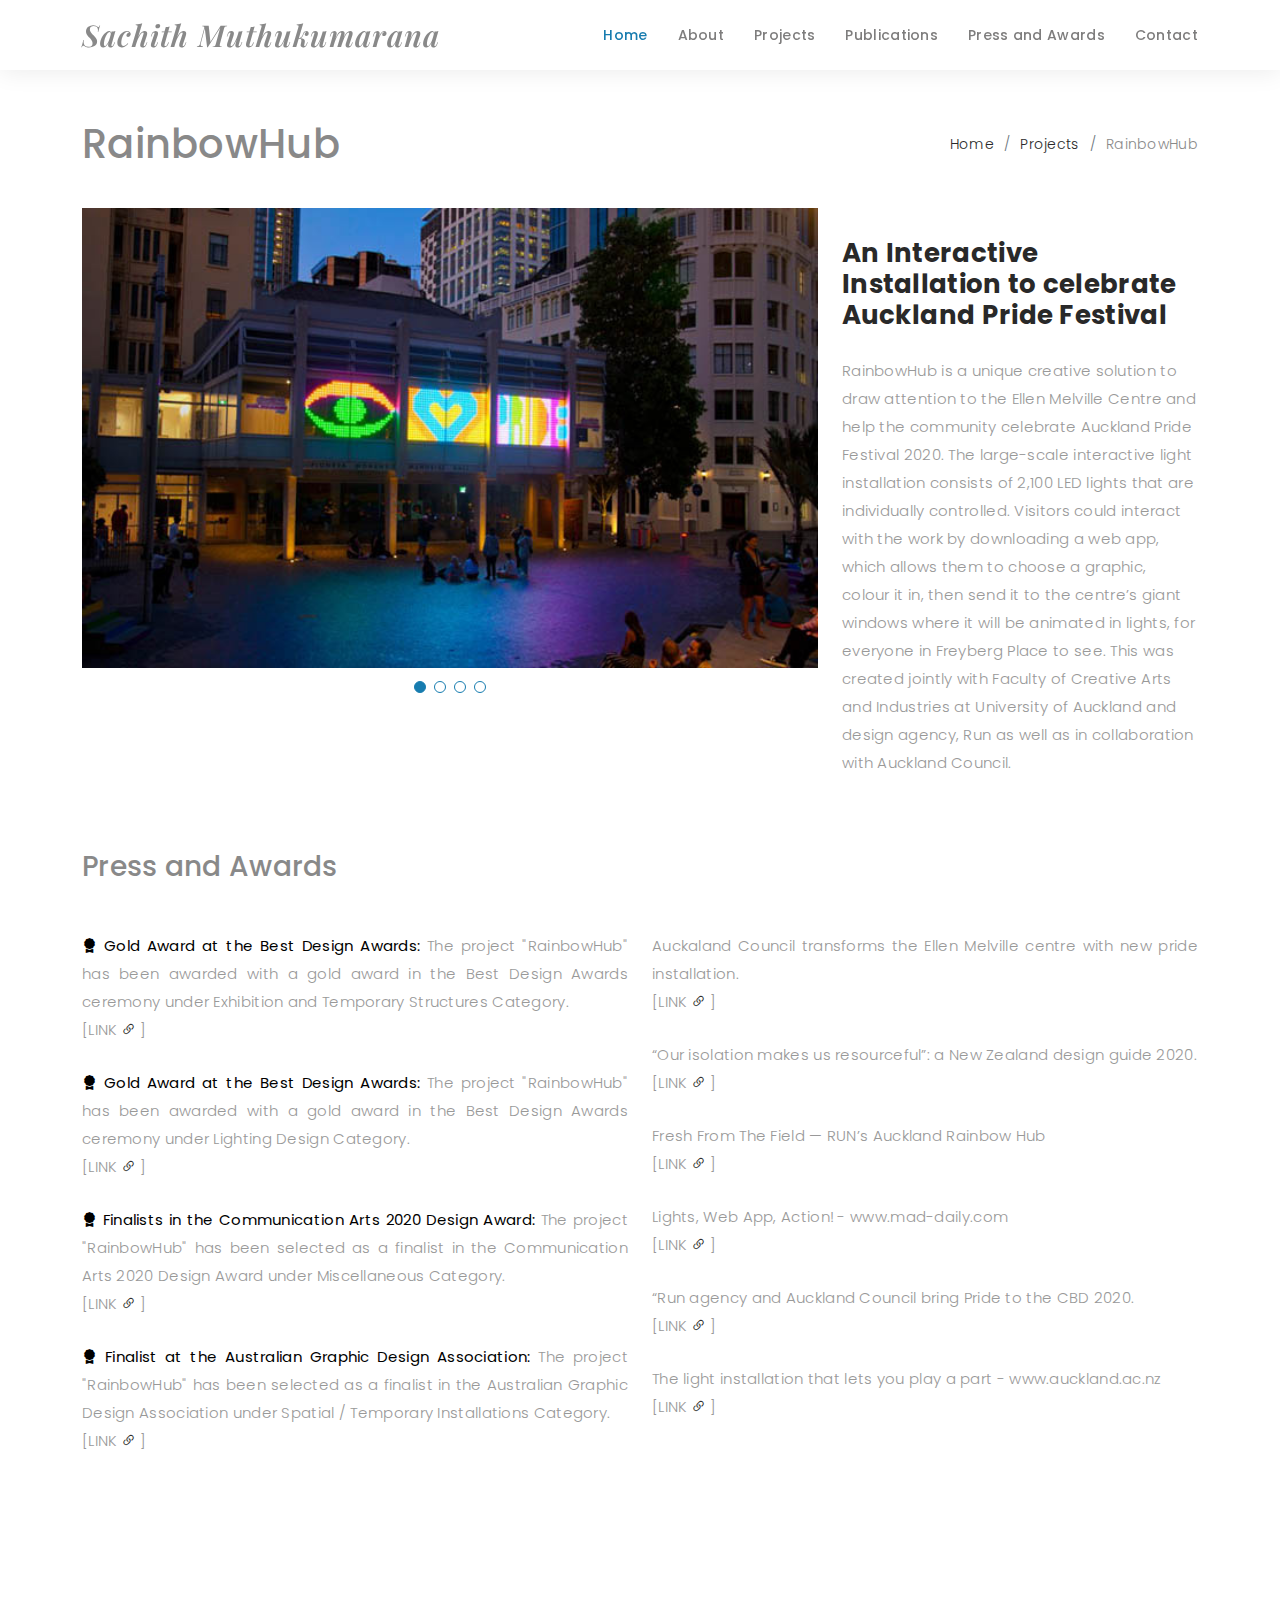
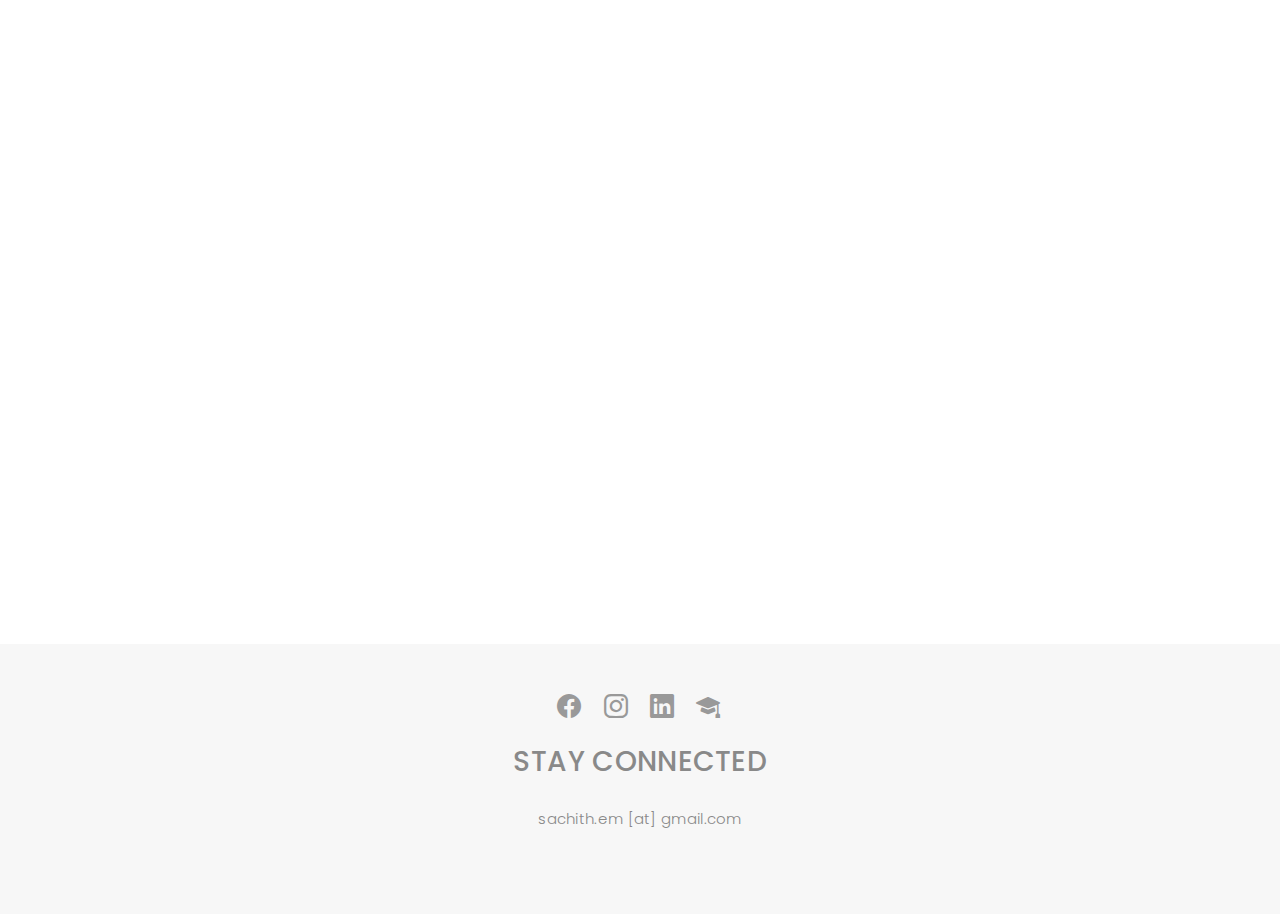
<file: rainbowhub.html>
<!DOCTYPE html>
<html lang="en">

<head>
  <meta charset="utf-8">
  <meta content="width=device-width, initial-scale=1.0" name="viewport">

  <title>Sachith's Portfolio</title>
  <meta content="" name="description">
  <meta content="" name="keywords">

  <!-- Favicons -->
  <link href="assets/img/favicon.png" rel="icon">
  <link href="assets/img/apple-touch-icon.png" rel="apple-touch-icon">

  <!-- Google Fonts -->
  <link href="https://fonts.googleapis.com/css?family=Poppins:300,300i,400,400i,500,500i,600,600i,700,700i|Playfair+Display:400,400i,500,500i,600,600i,700,700i,900,900i" rel="stylesheet">

  <!-- Vendor CSS Files -->
  <link href="assets/vendor/bootstrap/css/bootstrap.min.css" rel="stylesheet">
  <link href="assets/vendor/bootstrap-icons/bootstrap-icons.css" rel="stylesheet">
  <link href="assets/vendor/boxicons/css/boxicons.min.css" rel="stylesheet">
  <link href="assets/vendor/glightbox/css/glightbox.min.css" rel="stylesheet">
  <link href="assets/vendor/swiper/swiper-bundle.min.css" rel="stylesheet">

  <!-- Template Main CSS File -->
  <link href="assets/css/style.css" rel="stylesheet">

  <!-- =======================================================
  * Template Name: Folio - v4.7.0
  * Template URL: https://bootstrapmade.com/folio-bootstrap-portfolio-template/
  * Author: BootstrapMade.com
  * License: https://bootstrapmade.com/license/
  ======================================================== -->
</head>

<body>

  <!-- ======= Header ======= -->
  <header id="header" class="fixed-top header-inner-pages">
    <div class="container d-flex align-items-center justify-content-between">

<!--      <a href="index.html" class="logo"><img src="assets/img/logo.png" alt="" class="img-fluid"></a>-->
      <!-- Uncomment below if you prefer to use an text logo -->
      <h1 class="logo"><a href="index.html">Sachith Muthukumarana</a></h1>

      <nav id="navbar" class="navbar">
        <ul>
          <li><a class="nav-link scrollto active" href="index.html">Home</a></li>
          <li><a class="nav-link scrollto" href="index.html#about">About</a></li>
          <li><a class="nav-link  scrollto" href="index.html#portfolio">Projects</a></li>
          <li><a class="nav-link  scrollto" href="index.html#journal">Publications</a></li>
          <li><a class="nav-link  scrollto" href="index.html#pressNawards">Press and Awards</a></li>
<!--          <li class="dropdown"><a href="#"><span>Drop Down</span> <i class="bi bi-chevron-down"></i></a>-->
<!--            <ul>-->
<!--              <li><a href="#">Drop Down 1</a></li>-->
<!--              <li class="dropdown"><a href="#"><span>Deep Drop Down</span> <i class="bi bi-chevron-right"></i></a>-->
<!--                <ul>-->
<!--                  <li><a href="#">Deep Drop Down 1</a></li>-->
<!--                  <li><a href="#">Deep Drop Down 2</a></li>-->
<!--                  <li><a href="#">Deep Drop Down 3</a></li>-->
<!--                  <li><a href="#">Deep Drop Down 4</a></li>-->
<!--                  <li><a href="#">Deep Drop Down 5</a></li>-->
<!--                </ul>-->
<!--              </li>-->
<!--              <li><a href="#">Drop Down 2</a></li>-->
<!--              <li><a href="#">Drop Down 3</a></li>-->
<!--              <li><a href="#">Drop Down 4</a></li>-->
<!--            </ul>-->
<!--          </li>-->
          <li><a class="nav-link scrollto" href="#footer">Contact</a></li>
        </ul>
        <i class="bi bi-list mobile-nav-toggle"></i>
      </nav><!-- .navbar -->

    </div>
  </header><!-- End Header -->

  <main id="main">

    <!-- ======= Breadcrumbs Section ======= -->
    <section class="breadcrumbs">
      <div class="container">

        <div class="d-flex justify-content-between align-items-center">
          <h1>RainbowHub</h1>
          <ol>
            <li><a href="index.html">Home</a></li>
            <li><a href="index.html#portfolio">Projects</a></li>
            <li>RainbowHub</li>
          </ol>
        </div>

      </div>
    </section><!-- Breadcrumbs Section -->

    <!-- ======= Portfolio Details Section ======= -->
    <section id="portfolio-details" class="portfolio-details">
      <div class="container">

        <div class="row gy-4">

          <div class="col-lg-8">
            <div class="portfolio-details-slider swiper">
              <div class="swiper-wrapper align-items-center">

                <div class="swiper-slide">
                  <img src="assets/img/portfolio/PrideLights/1.jpg" alt="">
                </div>

                <div class="swiper-slide">
                  <img src="assets/img/portfolio/PrideLights/2.jpg" alt="">
                </div>

                <div class="swiper-slide">
                  <img src="assets/img/portfolio/PrideLights/3.jpg" alt="">
                </div>

                <div class="swiper-slide">
                  <img src="assets/img/portfolio/PrideLights/4.jpg" alt="">
                </div>


              </div>
              <div class="swiper-pagination"></div>
            </div>
          </div>

          <div class="col-lg-4">
<!--            <div class="portfolio-info">-->
<!--              <h3>Project information</h3>-->
<!--              <ul>-->
<!--                <li><strong>Collaborators</strong>: Web design</li>-->
<!--                <li><strong>Publications</strong>: ASU Company</li>-->
<!--                <li><strong>Video</strong>: 01 March, 2020</li>-->
<!--                <li><strong>Press and Awards</strong>: <a href="#">www.example.com</a></li>-->
<!--              </ul>-->
<!--            </div>-->
            <div class="portfolio-description">
              <h2>An Interactive Installation to celebrate Auckland Pride Festival</h2>
              <p>RainbowHub is a unique creative solution to draw attention to the Ellen Melville Centre and help the community celebrate Auckland Pride Festival 2020. The large-scale interactive light installation consists of 2,100 LED lights that are individually controlled. Visitors could interact with the work by downloading a web app, which allows them to choose a graphic, colour it in, then send it to the centre’s giant windows where it will be animated in lights, for everyone in Freyberg Place to see. This was created jointly with Faculty of Creative Arts and Industries at University of Auckland and design agency, Run as well as in collaboration with Auckland Council.
            </div>
          </div>

        </div>

<!--        <div class="row gy-4">-->
<!--          <p>We present ClothTiles created with a novel prototyping technique to enable actuation on clothes by leveraging 3D printing and SMAs. Inspired by the bi-layer actuation phenomena, we propose different types of bending actuation on garments. We utilize 3D printing to vary the rigidity of the clothing to create the bi-layer effect and SMA wires to generate internal forces by passing a current through it. Our method utilizes commonly available materials such as flexible 3D printing filaments, SMA wires, and different types of clothing. The proposed fabrication technique is a two-step method: firstly, it 3D prints localized structural elements with targeted properties onto the piece of clothing to define the desired actuation behaviour; secondly, an SMA wire is added for actuation. We demonstrate the concept of clothing actuation using a fundamental ClothTiles element, and then we systematically explore ways of aggregating, scaling, and orientating one or multiple fundamental elements, to enable an extended actuation mechanism in clothing. We chose 3D printing due to its ease of fabrication and the possibility of generating precisely localized structures, including localized control of the substrate’s rigidity, altogether allowing us to generate a versatile actuation behaviour. These cloth actuators can be simply integrated into different locations of ready-made clothing such as tops, pants, shirts, and other wearable accessories.</p>-->
<!--        </div>-->


        <div class="row gy-4">
          <spacer></spacer><spacer></spacer>
          <h3>Press and Awards</h3>

          <div class="col-lg-6 col-md-6">
            <p align="justify">  <span style="color:#000000"><b> <i class="bi bi-award-fill"></i> Gold Award at the Best Design Awards: </b></span>
              The project "RainbowHub" has been awarded with a gold award in the Best Design Awards ceremony under Exhibition and Temporary Structures Category.
              <br> [LINK <a href="https://bestawards.co.nz/spatial/exhibition-temporary-structures/run/pride-in-lights-1/" target="_blank"><i class="bi bi-link-45deg"></i></a> ] </p>

            <p align="justify">  <span style="color:#000000"><b> <i class="bi bi-award-fill"></i> Gold Award at the Best Design Awards: </b></span>
              The project "RainbowHub" has been awarded with a gold award in the Best Design Awards ceremony under Lighting Design Category.
              <br> [LINK <a href="https://bestawards.co.nz/spatial/lighting-design/run/pride-in-lights-2/" target="_blank"><i class="bi bi-link-45deg"></i></a> ] </p>

            <p align="justify">  <span style="color:#000000"><b> <i class="bi bi-award-fill"></i> Finalists in the Communication Arts 2020 Design Award: </b></span>
              The project "RainbowHub" has been selected as a finalist in the Communication Arts 2020 Design Award under Miscellaneous Category.
              <br> [LINK <a href="#"><i class="bi bi-link-45deg"></i></a> ] </p>

            <p align="justify">  <span style="color:#000000"><b> <i class="bi bi-award-fill"></i> Finalist at the Australian Graphic Design Association: </b></span>
              The project "RainbowHub" has been selected as a finalist in the Australian Graphic Design Association under Spatial / Temporary Installations Category.
              <br> [LINK <a href="https://agda.com.au/agda-award/agda-design-awards-2020/finalist/digital/91854" target="_blank"><i class="bi bi-link-45deg"></i></a> ] </p>

          </div>

          <div class="col-lg-6 col-md-6">
            <p align="justify">  Auckaland Council transforms the Ellen Melville centre with new pride installation.
              <br> [LINK <a href="https://campaignbrief.co.nz/2020/01/30/auckland-council-transforms-the-ellen-melville-centre-with-new-pride-installation-via-run/" target="_blank"><i class="bi bi-link-45deg"></i></a> ] </p>

            <p align="justify">  “Our isolation makes us resourceful”: a New Zealand design guide 2020.
              <br> [LINK <a href="https://www.designweek.co.uk/issues/28-september-4-october/our-isolation-makes-us-resourceful-a-new-zealand-design-guide/" target="_blank"><i class="bi bi-link-45deg"></i></a> ] </p>

            <p align="justify">  Fresh From The Field — RUN’s Auckland Rainbow Hub
              <br> [LINK <a href="https://designassembly.org.nz/2020/02/13/fresh-from-the-field-runs-rainbow-hub/" target="_blank"><i class="bi bi-link-45deg"></i></a> ] </p>

            <p align="justify">  Lights, Web App, Action! - www.mad-daily.com
              <br> [LINK <a href="https://www.mad-daily.com/run-prides-rainbow-hub/" target="_blank"><i class="bi bi-link-45deg"></i></a> ] </p>

            <p align="justify">  “Run agency and Auckland Council bring Pride to the CBD 2020.
              <br> [LINK <a href="https://stoppress.co.nz/news/run-agency-and-auckland-council-bring-pride-to-the-cbd/" target="_blank"><i class="bi bi-link-45deg"></i></a> ] </p>

            <p align="justify">  The light installation that lets you play a part - www.auckland.ac.nz
              <br> [LINK <a href="https://www.auckland.ac.nz/en/news/2020/02/04/-the-light-installation-that-lets-you-play-a-part-.html" target="_blank"><i class="bi bi-link-45deg"></i></a> ] </p>


          </div>




        </div>
      </div>

        <div class="container">
        <div class="row gy-4">
          <spacer></spacer>
          <iframe width="600" height="720"
                  src="https://player.vimeo.com/video/440834609?autoplay=1&loop=1&autopause=0">
          </iframe>

        </div><br>

      </div>

    </section><!-- End Portfolio Details Section -->

  </main><!-- End #main -->

  <!-- ======= Footer ======= -->
  <div id="footer" class="text-center">
    <div class="container">
      <div class="socials-media text-center">

        <ul class="list-unstyled">
          <li><a href="https://www.facebook.com/sachith.muthu/" target="_blank"><i class="bi bi-facebook"></i></a></li>
<!--          <li><a href="file:///C:/Users/pmut288/Documents/myPortfolio/sachithmuthu.github.io/index.html#" target="_blank"><i class="bi bi-twitter"></i></a></li>-->
          <li><a href="https://www.instagram.com/sachithscreek/?hl=en" target="_blank"><i class="bi bi-instagram"></i></a></li>
          <li><a href="https://www.linkedin.com/in/sachith-muthukumarana-7a973091/" target="_blank"><i class="bi bi-linkedin"></i></a></li>
          <li><a href="https://scholar.google.com/citations?user=uQSwjI4AAAAJ&hl=en&oi=ao" target="_blank"><i class="bi bi-mortarboard-fill"></i></a></li>
        </ul>

        <h3 class="mb-30">STAY CONNECTED</h3>

        <ul class="contact-details">
<!--          <li>6/70, Symonds Street, Grafton, New Zealand 1010</li>-->
          <li><span>sachith.em [at] gmail.com</span></li>
        </ul>

      </div>

<!--      <p>&copy; Copyrights Folio. All rights reserved.</p>-->

<!--      <div class="credits">-->
<!--        &lt;!&ndash;-->
<!--        All the links in the footer should remain intact.-->
<!--        You can delete the links only if you purchased the pro version.-->
<!--        Licensing information: https://bootstrapmade.com/license/-->
<!--        Purchase the pro version with working PHP/AJAX contact form: https://bootstrapmade.com/buy/?theme=Folio-->
<!--      &ndash;&gt;-->
<!--        Designed by <a href="https://bootstrapmade.com/">BootstrapMade</a>-->
<!--      </div>-->

    </div>
  </div><!-- End Footer -->

  <a href="#" class="back-to-top d-flex align-items-center justify-content-center"><i class="bi bi-arrow-up-short"></i></a>

  <!-- Vendor JS Files -->
  <script src="assets/vendor/bootstrap/js/bootstrap.bundle.min.js"></script>
  <script src="assets/vendor/glightbox/js/glightbox.min.js"></script>
  <script src="assets/vendor/isotope-layout/isotope.pkgd.min.js"></script>
  <script src="assets/vendor/swiper/swiper-bundle.min.js"></script>
  <script src="assets/vendor/typed.js/typed.min.js"></script>
  <script src="assets/vendor/php-email-form/validate.js"></script>

  <!-- Template Main JS File -->
  <script src="assets/js/main.js"></script>

</body>

</html>
</file>
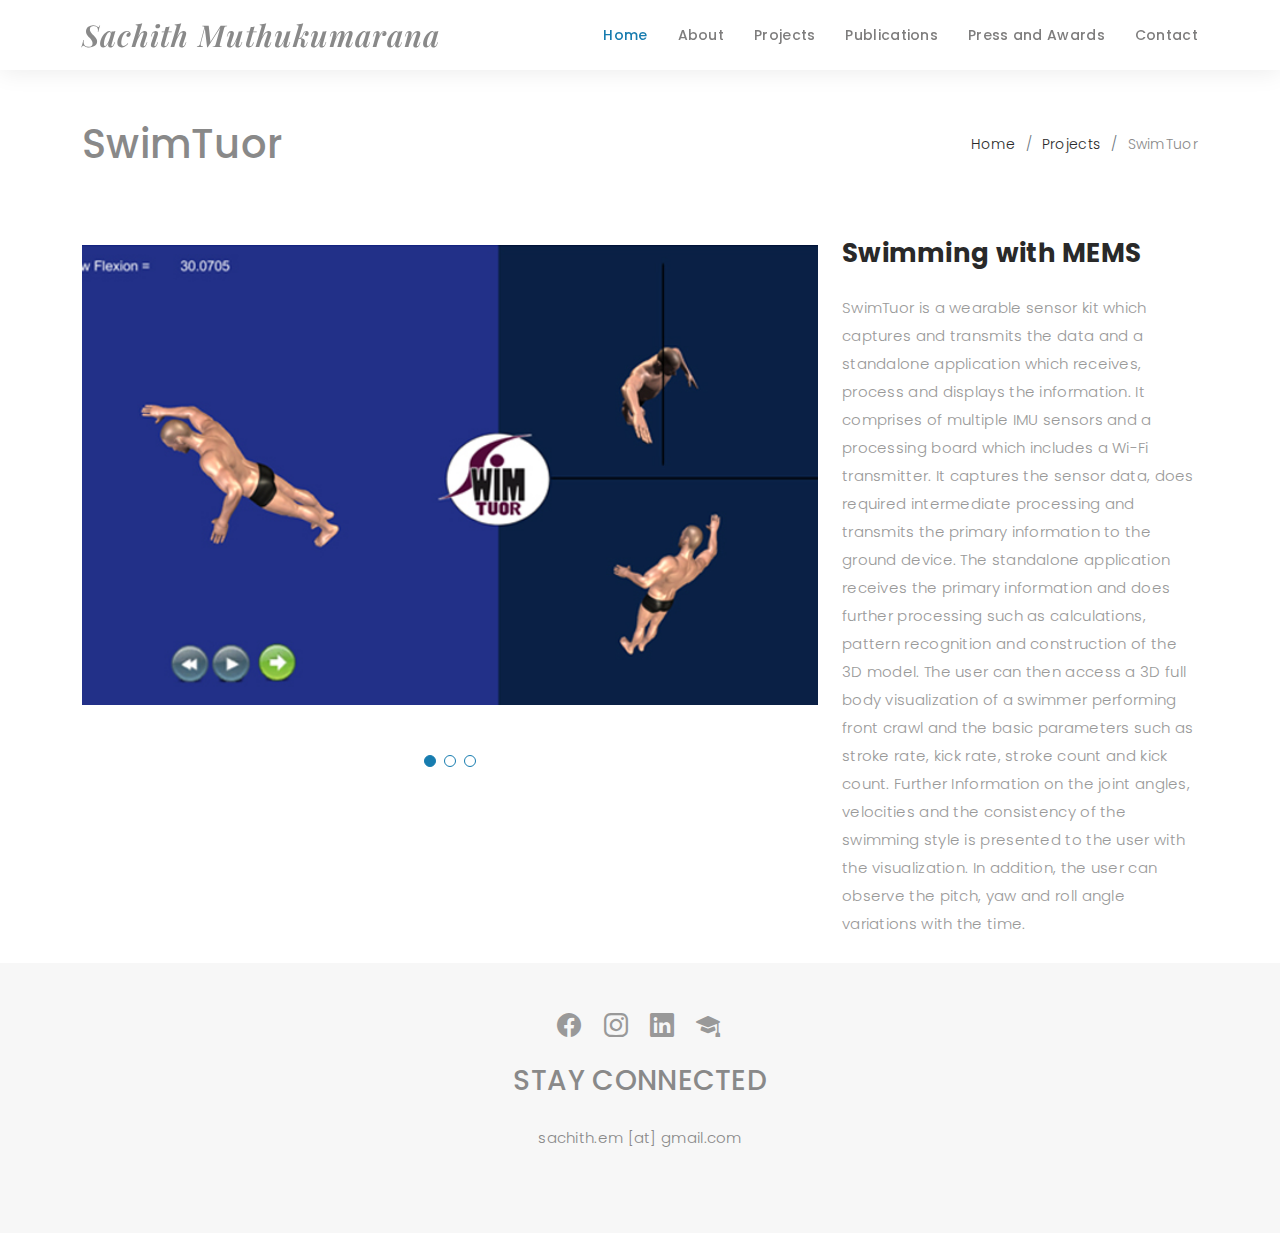
<file: swimtuor.html>
<!DOCTYPE html>
<html lang="en">

<head>
  <meta charset="utf-8">
  <meta content="width=device-width, initial-scale=1.0" name="viewport">

  <title>Sachith's Portfolio</title>
  <meta content="" name="description">
  <meta content="" name="keywords">

  <!-- Favicons -->
  <link href="assets/img/favicon.png" rel="icon">
  <link href="assets/img/apple-touch-icon.png" rel="apple-touch-icon">

  <!-- Google Fonts -->
  <link href="https://fonts.googleapis.com/css?family=Poppins:300,300i,400,400i,500,500i,600,600i,700,700i|Playfair+Display:400,400i,500,500i,600,600i,700,700i,900,900i" rel="stylesheet">

  <!-- Vendor CSS Files -->
  <link href="assets/vendor/bootstrap/css/bootstrap.min.css" rel="stylesheet">
  <link href="assets/vendor/bootstrap-icons/bootstrap-icons.css" rel="stylesheet">
  <link href="assets/vendor/boxicons/css/boxicons.min.css" rel="stylesheet">
  <link href="assets/vendor/glightbox/css/glightbox.min.css" rel="stylesheet">
  <link href="assets/vendor/swiper/swiper-bundle.min.css" rel="stylesheet">

  <!-- Template Main CSS File -->
  <link href="assets/css/style.css" rel="stylesheet">

  <!-- =======================================================
  * Template Name: Folio - v4.7.0
  * Template URL: https://bootstrapmade.com/folio-bootstrap-portfolio-template/
  * Author: BootstrapMade.com
  * License: https://bootstrapmade.com/license/
  ======================================================== -->
</head>

<body>

  <!-- ======= Header ======= -->
  <header id="header" class="fixed-top header-inner-pages">
    <div class="container d-flex align-items-center justify-content-between">

<!--      <a href="index.html" class="logo"><img src="assets/img/logo.png" alt="" class="img-fluid"></a>-->
      <!-- Uncomment below if you prefer to use an text logo -->
      <h1 class="logo"><a href="index.html">Sachith Muthukumarana</a></h1>

      <nav id="navbar" class="navbar">
        <ul>
          <li><a class="nav-link scrollto active" href="index.html">Home</a></li>
          <li><a class="nav-link scrollto" href="index.html#about">About</a></li>
          <li><a class="nav-link  scrollto" href="index.html#portfolio">Projects</a></li>
          <li><a class="nav-link  scrollto" href="index.html#journal">Publications</a></li>
          <li><a class="nav-link  scrollto" href="index.html#pressNawards">Press and Awards</a></li>
<!--          <li class="dropdown"><a href="#"><span>Drop Down</span> <i class="bi bi-chevron-down"></i></a>-->
<!--            <ul>-->
<!--              <li><a href="#">Drop Down 1</a></li>-->
<!--              <li class="dropdown"><a href="#"><span>Deep Drop Down</span> <i class="bi bi-chevron-right"></i></a>-->
<!--                <ul>-->
<!--                  <li><a href="#">Deep Drop Down 1</a></li>-->
<!--                  <li><a href="#">Deep Drop Down 2</a></li>-->
<!--                  <li><a href="#">Deep Drop Down 3</a></li>-->
<!--                  <li><a href="#">Deep Drop Down 4</a></li>-->
<!--                  <li><a href="#">Deep Drop Down 5</a></li>-->
<!--                </ul>-->
<!--              </li>-->
<!--              <li><a href="#">Drop Down 2</a></li>-->
<!--              <li><a href="#">Drop Down 3</a></li>-->
<!--              <li><a href="#">Drop Down 4</a></li>-->
<!--            </ul>-->
<!--          </li>-->
          <li><a class="nav-link scrollto" href="#footer">Contact</a></li>
        </ul>
        <i class="bi bi-list mobile-nav-toggle"></i>
      </nav><!-- .navbar -->

    </div>
  </header><!-- End Header -->

  <main id="main">

    <!-- ======= Breadcrumbs Section ======= -->
    <section class="breadcrumbs">
      <div class="container">

        <div class="d-flex justify-content-between align-items-center">
          <h1>SwimTuor</h1>
          <ol>
            <li><a href="index.html">Home</a></li>
            <li><a href="index.html#portfolio">Projects</a></li>
            <li>SwimTuor</li>
          </ol>
        </div>

      </div>
    </section><!-- Breadcrumbs Section -->

    <!-- ======= Portfolio Details Section ======= -->
    <section id="portfolio-details" class="portfolio-details">
      <div class="container">

        <div class="row gy-4">

          <div class="col-lg-8">
            <div class="portfolio-details-slider swiper">
              <div class="swiper-wrapper align-items-center">

                <div class="swiper-slide">
                  <img src="assets/img/portfolio/SwimTuor/1.jpg" alt="">
                </div>

                <div class="swiper-slide">
                  <img src="assets/img/portfolio/SwimTuor/2.jpg" alt="">
                </div>

                <div class="swiper-slide">
                  <img src="assets/img/portfolio/SwimTuor/3.jpg" alt="">
                </div>



              </div>
              <div class="swiper-pagination"></div>
            </div>
          </div>

          <div class="col-lg-4">
<!--            <div class="portfolio-info">-->
<!--              <h3>Project information</h3>-->
<!--              <ul>-->
<!--                <li><strong>Collaborators</strong>: Web design</li>-->
<!--                <li><strong>Publications</strong>: ASU Company</li>-->
<!--                <li><strong>Video</strong>: 01 March, 2020</li>-->
<!--                <li><strong>Press and Awards</strong>: <a href="#">www.example.com</a></li>-->
<!--              </ul>-->
<!--            </div>-->
            <div class="portfolio-description">
              <h2>Swimming with MEMS</h2>
              <p>SwimTuor is a wearable sensor kit which captures and transmits the data and a standalone application which receives, process and displays the information. It comprises of multiple IMU sensors and a processing board which includes a Wi-Fi transmitter. It captures the sensor data, does required intermediate processing and transmits the primary information to the ground device. The standalone application receives the primary information and does further processing such as calculations, pattern recognition and construction of the 3D model.
                The user can then access a 3D full body visualization of a swimmer performing front crawl and the basic parameters such as stroke rate, kick rate, stroke count and kick count. Further Information on the joint angles, velocities and the consistency of the swimming style is presented to the user with the visualization. In addition, the user can observe the pitch, yaw and roll angle variations with the time.</div>
          </div>

        </div>

<!--        <div class="row gy-4">-->
<!--          <p>We present ClothTiles created with a novel prototyping technique to enable actuation on clothes by leveraging 3D printing and SMAs. Inspired by the bi-layer actuation phenomena, we propose different types of bending actuation on garments. We utilize 3D printing to vary the rigidity of the clothing to create the bi-layer effect and SMA wires to generate internal forces by passing a current through it. Our method utilizes commonly available materials such as flexible 3D printing filaments, SMA wires, and different types of clothing. The proposed fabrication technique is a two-step method: firstly, it 3D prints localized structural elements with targeted properties onto the piece of clothing to define the desired actuation behaviour; secondly, an SMA wire is added for actuation. We demonstrate the concept of clothing actuation using a fundamental ClothTiles element, and then we systematically explore ways of aggregating, scaling, and orientating one or multiple fundamental elements, to enable an extended actuation mechanism in clothing. We chose 3D printing due to its ease of fabrication and the possibility of generating precisely localized structures, including localized control of the substrate’s rigidity, altogether allowing us to generate a versatile actuation behaviour. These cloth actuators can be simply integrated into different locations of ready-made clothing such as tops, pants, shirts, and other wearable accessories.</p>-->
<!--        </div>-->


<!--        <div class="row gy-4">-->
<!--          <spacer></spacer>-->

<!--          <h3>Publications</h3>-->



<!--          <p align="justify"> <span style="font-size: 120%">-->
<!--                <span style="color:#000000"><b> Swimming Performance Analysis ith Inertial Measurement Units.</b></span></span>-->
<!--            <br> <span style="color:#000000">XXVI Congress of the International Society of Biomechanics (ISB 2017) </span>-->
<!--            <br> Tharaka Perera, Sachith Muthukumarana, Isuri Perera, Shehan Perera, and Pujitha Silva-->
<!--            <br>-->
<!--            [PDF <a href="https://sachith.info/assets/img/portfolio/phantomtouch/TouchmeGently_CHI2020.pdf" target="_blank"><i class="bi bi-file-earmark"></i></a> ]-->
<!--            </p>-->


<!--        </div>-->


      </div>



    </section><!-- End Portfolio Details Section -->

  </main><!-- End #main -->

  <!-- ======= Footer ======= -->
  <div id="footer" class="text-center">
    <div class="container">
      <div class="socials-media text-center">

        <ul class="list-unstyled">
          <li><a href="https://www.facebook.com/sachith.muthu/" target="_blank"><i class="bi bi-facebook"></i></a></li>
<!--          <li><a href="file:///C:/Users/pmut288/Documents/myPortfolio/sachithmuthu.github.io/index.html#" target="_blank"><i class="bi bi-twitter"></i></a></li>-->
          <li><a href="https://www.instagram.com/sachithscreek/?hl=en" target="_blank"><i class="bi bi-instagram"></i></a></li>
          <li><a href="https://www.linkedin.com/in/sachith-muthukumarana-7a973091/" target="_blank"><i class="bi bi-linkedin"></i></a></li>
          <li><a href="https://scholar.google.com/citations?user=uQSwjI4AAAAJ&hl=en&oi=ao" target="_blank"><i class="bi bi-mortarboard-fill"></i></a></li>
        </ul>

        <h3 class="mb-30">STAY CONNECTED</h3>

        <ul class="contact-details">
<!--          <li>6/70, Symonds Street, Grafton, New Zealand 1010</li>-->
          <li><span>sachith.em [at] gmail.com</span></li>
        </ul>

      </div>

<!--      <p>&copy; Copyrights Folio. All rights reserved.</p>-->

<!--      <div class="credits">-->
<!--        &lt;!&ndash;-->
<!--        All the links in the footer should remain intact.-->
<!--        You can delete the links only if you purchased the pro version.-->
<!--        Licensing information: https://bootstrapmade.com/license/-->
<!--        Purchase the pro version with working PHP/AJAX contact form: https://bootstrapmade.com/buy/?theme=Folio-->
<!--      &ndash;&gt;-->
<!--        Designed by <a href="https://bootstrapmade.com/">BootstrapMade</a>-->
<!--      </div>-->

    </div>
  </div><!-- End Footer -->

  <a href="#" class="back-to-top d-flex align-items-center justify-content-center"><i class="bi bi-arrow-up-short"></i></a>

  <!-- Vendor JS Files -->
  <script src="assets/vendor/bootstrap/js/bootstrap.bundle.min.js"></script>
  <script src="assets/vendor/glightbox/js/glightbox.min.js"></script>
  <script src="assets/vendor/isotope-layout/isotope.pkgd.min.js"></script>
  <script src="assets/vendor/swiper/swiper-bundle.min.js"></script>
  <script src="assets/vendor/typed.js/typed.min.js"></script>
  <script src="assets/vendor/php-email-form/validate.js"></script>

  <!-- Template Main JS File -->
  <script src="assets/js/main.js"></script>

</body>

</html>
</file>
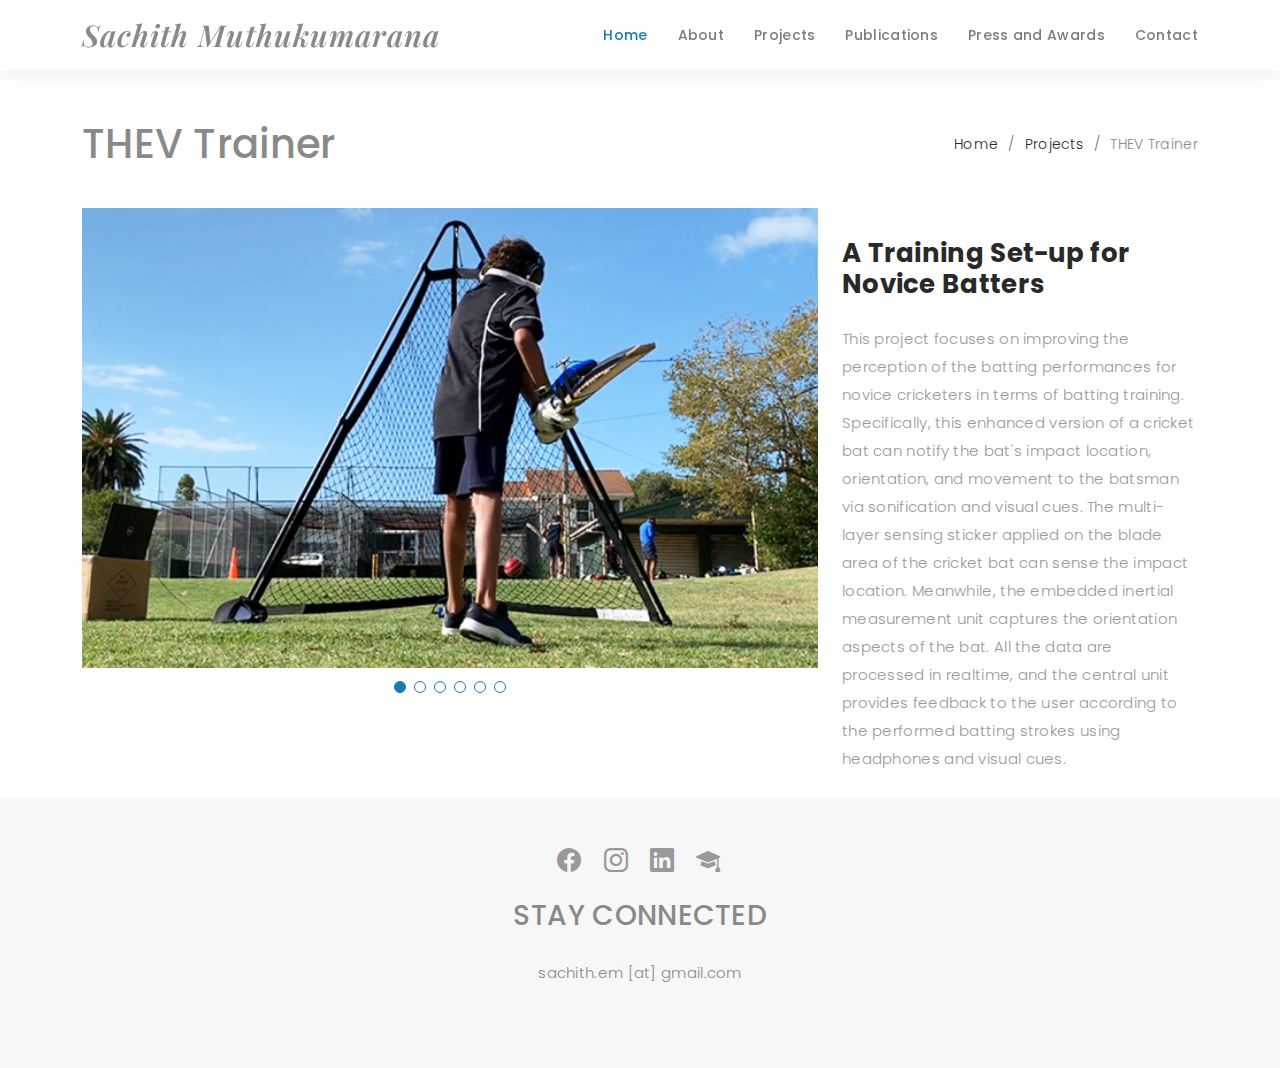
<file: thev.html>
<!DOCTYPE html>
<html lang="en">

<head>
  <meta charset="utf-8">
  <meta content="width=device-width, initial-scale=1.0" name="viewport">

  <title>Sachith's Portfolio</title>
  <meta content="" name="description">
  <meta content="" name="keywords">

  <!-- Favicons -->
  <link href="assets/img/favicon.png" rel="icon">
  <link href="assets/img/apple-touch-icon.png" rel="apple-touch-icon">

  <!-- Google Fonts -->
  <link href="https://fonts.googleapis.com/css?family=Poppins:300,300i,400,400i,500,500i,600,600i,700,700i|Playfair+Display:400,400i,500,500i,600,600i,700,700i,900,900i" rel="stylesheet">

  <!-- Vendor CSS Files -->
  <link href="assets/vendor/bootstrap/css/bootstrap.min.css" rel="stylesheet">
  <link href="assets/vendor/bootstrap-icons/bootstrap-icons.css" rel="stylesheet">
  <link href="assets/vendor/boxicons/css/boxicons.min.css" rel="stylesheet">
  <link href="assets/vendor/glightbox/css/glightbox.min.css" rel="stylesheet">
  <link href="assets/vendor/swiper/swiper-bundle.min.css" rel="stylesheet">

  <!-- Template Main CSS File -->
  <link href="assets/css/style.css" rel="stylesheet">

  <!-- =======================================================
  * Template Name: Folio - v4.7.0
  * Template URL: https://bootstrapmade.com/folio-bootstrap-portfolio-template/
  * Author: BootstrapMade.com
  * License: https://bootstrapmade.com/license/
  ======================================================== -->
</head>

<body>

  <!-- ======= Header ======= -->
  <header id="header" class="fixed-top header-inner-pages">
    <div class="container d-flex align-items-center justify-content-between">

<!--      <a href="index.html" class="logo"><img src="assets/img/logo.png" alt="" class="img-fluid"></a>-->
      <!-- Uncomment below if you prefer to use an text logo -->
      <h1 class="logo"><a href="index.html">Sachith Muthukumarana</a></h1>

      <nav id="navbar" class="navbar">
        <ul>
          <li><a class="nav-link scrollto active" href="index.html">Home</a></li>
          <li><a class="nav-link scrollto" href="index.html#about">About</a></li>
          <li><a class="nav-link  scrollto" href="index.html#portfolio">Projects</a></li>
          <li><a class="nav-link  scrollto" href="index.html#journal">Publications</a></li>
          <li><a class="nav-link  scrollto" href="index.html#pressNawards">Press and Awards</a></li>
<!--          <li class="dropdown"><a href="#"><span>Drop Down</span> <i class="bi bi-chevron-down"></i></a>-->
<!--            <ul>-->
<!--              <li><a href="#">Drop Down 1</a></li>-->
<!--              <li class="dropdown"><a href="#"><span>Deep Drop Down</span> <i class="bi bi-chevron-right"></i></a>-->
<!--                <ul>-->
<!--                  <li><a href="#">Deep Drop Down 1</a></li>-->
<!--                  <li><a href="#">Deep Drop Down 2</a></li>-->
<!--                  <li><a href="#">Deep Drop Down 3</a></li>-->
<!--                  <li><a href="#">Deep Drop Down 4</a></li>-->
<!--                  <li><a href="#">Deep Drop Down 5</a></li>-->
<!--                </ul>-->
<!--              </li>-->
<!--              <li><a href="#">Drop Down 2</a></li>-->
<!--              <li><a href="#">Drop Down 3</a></li>-->
<!--              <li><a href="#">Drop Down 4</a></li>-->
<!--            </ul>-->
<!--          </li>-->
          <li><a class="nav-link scrollto" href="#footer">Contact</a></li>
        </ul>
        <i class="bi bi-list mobile-nav-toggle"></i>
      </nav><!-- .navbar -->

    </div>
  </header><!-- End Header -->

  <main id="main">

    <!-- ======= Breadcrumbs Section ======= -->
    <section class="breadcrumbs">
      <div class="container">

        <div class="d-flex justify-content-between align-items-center">
          <h1>THEV Trainer</h1>
          <ol>
            <li><a href="index.html">Home</a></li>
            <li><a href="index.html#portfolio">Projects</a></li>
            <li>THEV Trainer</li>
          </ol>
        </div>

      </div>
    </section><!-- Breadcrumbs Section -->

    <!-- ======= Portfolio Details Section ======= -->
    <section id="portfolio-details" class="portfolio-details">
      <div class="container">

        <div class="row gy-4">

          <div class="col-lg-8">
            <div class="portfolio-details-slider swiper">
              <div class="swiper-wrapper align-items-center">

                <div class="swiper-slide">
                  <img src="assets/img/portfolio/THEV/1.jpg" alt="">
                </div>

                <div class="swiper-slide">
                  <img src="assets/img/portfolio/THEV/2.jpg" alt="">
                </div>

                <div class="swiper-slide">
                  <img src="assets/img/portfolio/THEV/3.jpg" alt="">
                </div>

                <div class="swiper-slide">
                  <img src="assets/img/portfolio/THEV/4.jpg" alt="">
                </div>
                <div class="swiper-slide">
                  <img src="assets/img/portfolio/THEV/5.jpg" alt="">
                </div>

                <div class="swiper-slide">
                  <img src="assets/img/portfolio/THEV/6.jpg" alt="">
                </div>




              </div>
              <div class="swiper-pagination"></div>
            </div>
          </div>

          <div class="col-lg-4">
<!--            <div class="portfolio-info">-->
<!--              <h3>Project information</h3>-->
<!--              <ul>-->
<!--                <li><strong>Collaborators</strong>: Web design</li>-->
<!--                <li><strong>Publications</strong>: ASU Company</li>-->
<!--                <li><strong>Video</strong>: 01 March, 2020</li>-->
<!--                <li><strong>Press and Awards</strong>: <a href="#">www.example.com</a></li>-->
<!--              </ul>-->
<!--            </div>-->
            <div class="portfolio-description">
              <h2>A Training Set-up for Novice Batters</h2>
              <p>This project focuses on improving the perception of the batting performances for novice cricketers in terms of batting training. Specifically, this enhanced version of a cricket bat can notify the bat's impact location, orientation, and movement to the batsman via sonification and visual cues. The multi-layer sensing sticker applied on the blade area of the cricket bat can sense the impact location. Meanwhile, the embedded inertial measurement unit captures the orientation aspects of the bat. All the data are processed in realtime, and the central unit provides feedback to the user according to the performed batting strokes using headphones and visual cues.
            </div>
          </div>

        </div>

<!--        <div class="row gy-4">-->
<!--          <p>We present ClothTiles created with a novel prototyping technique to enable actuation on clothes by leveraging 3D printing and SMAs. Inspired by the bi-layer actuation phenomena, we propose different types of bending actuation on garments. We utilize 3D printing to vary the rigidity of the clothing to create the bi-layer effect and SMA wires to generate internal forces by passing a current through it. Our method utilizes commonly available materials such as flexible 3D printing filaments, SMA wires, and different types of clothing. The proposed fabrication technique is a two-step method: firstly, it 3D prints localized structural elements with targeted properties onto the piece of clothing to define the desired actuation behaviour; secondly, an SMA wire is added for actuation. We demonstrate the concept of clothing actuation using a fundamental ClothTiles element, and then we systematically explore ways of aggregating, scaling, and orientating one or multiple fundamental elements, to enable an extended actuation mechanism in clothing. We chose 3D printing due to its ease of fabrication and the possibility of generating precisely localized structures, including localized control of the substrate’s rigidity, altogether allowing us to generate a versatile actuation behaviour. These cloth actuators can be simply integrated into different locations of ready-made clothing such as tops, pants, shirts, and other wearable accessories.</p>-->
<!--        </div>-->


<!--        <div class="row gy-4">-->
<!--          <spacer></spacer>-->

<!--          <h3>Publications</h3>-->



<!--          <p align="justify"> <span style="font-size: 120%">-->
<!--                <span style="color:#000000"><b> Touch me gently: Recreating the Perception of Touch using a Shape-memory Alloy Matrix.</b></span></span>-->
<!--            <br> <span style="color:#000000">ACM Conference on Human Factors in Computing Systems (CHI 2020) </span>-->
<!--            <br> Sachith Muthukumarana, Don Samitha Elvitigala, Juan Pablo Forero Cortes, Denys J. C. Matthies, and Suranga Nanayakkara.-->
<!--            <br>-->
<!--            [DOI <a href="http://dx.doi.org/10.1145/3313831.3376491" target="_blank"><i class="bi bi-link-45deg"></i></a> ]-->
<!--            [PDF <a href="https://sachith.info/assets/img/portfolio/phantomtouch/TouchmeGently_CHI2020.pdf" target="_blank"><i class="bi bi-file-earmark"></i></a> ]-->
<!--            [VIDEO <a href="https://www.youtube.com/watch?v=d4aFAkOpuEk" target="_blank"><i class="bi bi-camera-video"></i></a> ]</p>-->

<!--          <p align="justify"> <span style="font-size: 120%">-->
<!--                <span style="color:#000000"><b> PhantomTouch: Creating an Extended Reality by the Illusion of Touch using a Shape-memory Alloy Matrix.</b></span></span>-->
<!--            <br> <span style="color:#000000">ACM Special Interest Group on Computer Graphics and Interactive Techniques (SIGGRAPH Asia 2019 XR) </span>-->
<!--            <br> Sachith Muthukumarana,  Don Samitha Elvitigala, Juan Pablo Forero Cortes, Denys J. C. Matthies, and Suranga Nanayakkara.-->
<!--            <br>-->
<!--            [DOI <a href="https://doi.org/10.1145/3355355.3361877" target="_blank"><i class="bi bi-link-45deg"></i></a> ]-->
<!--            [PDF <a href="https://sachith.info/assets/img/portfolio/phantomtouch/PhantomTouch_SA2019.pdf" target="_blank"><i class="bi bi-file-earmark"></i></a> ]-->
<!--            [VIDEO <a href="https://www.youtube.com/watch?v=T4Tvq_Yx4o8" target="_blank"><i class="bi bi-camera-video"></i></a> ]</p>-->


<!--        </div>-->


<!--        <div class="row gy-4">-->
<!--          <spacer></spacer><spacer></spacer>-->
<!--          <h3>Press and Awards</h3>-->



<!--              <div class="col-lg-6 col-md-6">-->
<!--                <p align="justify">  <span style="color:#000000"><b> Global Grad Show 2020: </b></span>-->
<!--                  The project “Touch me Gently” has been selected to feature in the Global Grad Show 2020 edition in Dubai, as one of the top 100 graduate research projects across the world. Global Grad Show 2020 received 1,600 applications received from graduates in 270 universities from all over the world.-->
<!--                  <br> [LINK <a href="https://globalgradshow.com/project/touch-me-gently/" target="_blank"><i class="bi bi-link-45deg"></i></a> ] </p>-->

<!--                <p align="justify">  <span style="color:#000000"><b> Finalist at the Best Design Awards: </b></span>-->
<!--                  The project "Touch me Gently” has been selected as a finalist in the Best Design Awards ceremony under Student Digital category.-->
<!--                  <br> [LINK <a href="https://bestawards.co.nz/digital/student-digital/sachith-3/touch-me-gently/" target="_blank"><i class="bi bi-link-45deg"></i></a> ] </p>-->

<!--              </div>-->

<!--              <div class="col-lg-6 col-md-6">-->
<!--                <p align="justify">-->
<!--                  Touch me Gently Recreates Natural Touch Sensation  - www.hackster.io-->
<!--                  <br> [LINK <a href="https://www.hackster.io/news/touch-me-gently-recreates-natural-touch-sensation-using-shape-memory-alloy-matrix-ca9b1eee4c36" target="_blank"><i class="bi bi-link-45deg"></i></a> ] </p>-->

<!--                <p align="justify">-->
<!--                  PhantomTouch at Global Grad Show 2020 - www.mediagrab.press-->
<!--                  <br> [LINK <a href="https://mediagrab.press/view/package/316" target="_blank"><i class="bi bi-link-45deg"></i></a> ] </p>-->

<!--                <p align="justify">  Touch me Gently at Global Grad Show 2020 - www.globalgradshow.com-->
<!--                  <br> [LINK <a href="https://globalgradshow.com/project/touch-me-gently/" target="_blank"><i class="bi bi-link-45deg"></i></a> ] </p>-->

<!--                <p align="justify">  XR presentations | PhantomTouch 2019-->
<!--                  <br> [LINK <a href="https://sa2019.siggraph.org/attend/xr/session_slot/497" target="_blank"><i class="bi bi-link-45deg"></i></a> ] </p>-->

<!--              </div>-->



<!--        </div>-->
      </div>

<!--        <div class="container">-->
<!--        <div class="row gy-4">-->
<!--          <spacer></spacer>-->
<!--          <iframe width="600" height="720"-->
<!--                  src="https://www.youtube.com/embed/d4aFAkOpuEk?autoplay=1&mute=1">-->
<!--          </iframe>-->
<!--        </div><br>-->

<!--      </div>-->

    </section><!-- End Portfolio Details Section -->

  </main><!-- End #main -->

  <!-- ======= Footer ======= -->
  <div id="footer" class="text-center">
    <div class="container">
      <div class="socials-media text-center">

        <ul class="list-unstyled">
          <li><a href="https://www.facebook.com/sachith.muthu/" target="_blank"><i class="bi bi-facebook"></i></a></li>
<!--          <li><a href="file:///C:/Users/pmut288/Documents/myPortfolio/sachithmuthu.github.io/index.html#" target="_blank"><i class="bi bi-twitter"></i></a></li>-->
          <li><a href="https://www.instagram.com/sachithscreek/?hl=en" target="_blank"><i class="bi bi-instagram"></i></a></li>
          <li><a href="https://www.linkedin.com/in/sachith-muthukumarana-7a973091/" target="_blank"><i class="bi bi-linkedin"></i></a></li>
          <li><a href="https://scholar.google.com/citations?user=uQSwjI4AAAAJ&hl=en&oi=ao" target="_blank"><i class="bi bi-mortarboard-fill"></i></a></li>
        </ul>

        <h3 class="mb-30">STAY CONNECTED</h3>

        <ul class="contact-details">
<!--          <li>6/70, Symonds Street, Grafton, New Zealand 1010</li>-->
          <li><span>sachith.em [at] gmail.com</span></li>
        </ul>

      </div>

<!--      <p>&copy; Copyrights Folio. All rights reserved.</p>-->

<!--      <div class="credits">-->
<!--        &lt;!&ndash;-->
<!--        All the links in the footer should remain intact.-->
<!--        You can delete the links only if you purchased the pro version.-->
<!--        Licensing information: https://bootstrapmade.com/license/-->
<!--        Purchase the pro version with working PHP/AJAX contact form: https://bootstrapmade.com/buy/?theme=Folio-->
<!--      &ndash;&gt;-->
<!--        Designed by <a href="https://bootstrapmade.com/">BootstrapMade</a>-->
<!--      </div>-->

    </div>
  </div><!-- End Footer -->

  <a href="#" class="back-to-top d-flex align-items-center justify-content-center"><i class="bi bi-arrow-up-short"></i></a>

  <!-- Vendor JS Files -->
  <script src="assets/vendor/bootstrap/js/bootstrap.bundle.min.js"></script>
  <script src="assets/vendor/glightbox/js/glightbox.min.js"></script>
  <script src="assets/vendor/isotope-layout/isotope.pkgd.min.js"></script>
  <script src="assets/vendor/swiper/swiper-bundle.min.js"></script>
  <script src="assets/vendor/typed.js/typed.min.js"></script>
  <script src="assets/vendor/php-email-form/validate.js"></script>

  <!-- Template Main JS File -->
  <script src="assets/js/main.js"></script>

</body>

</html>
</file>
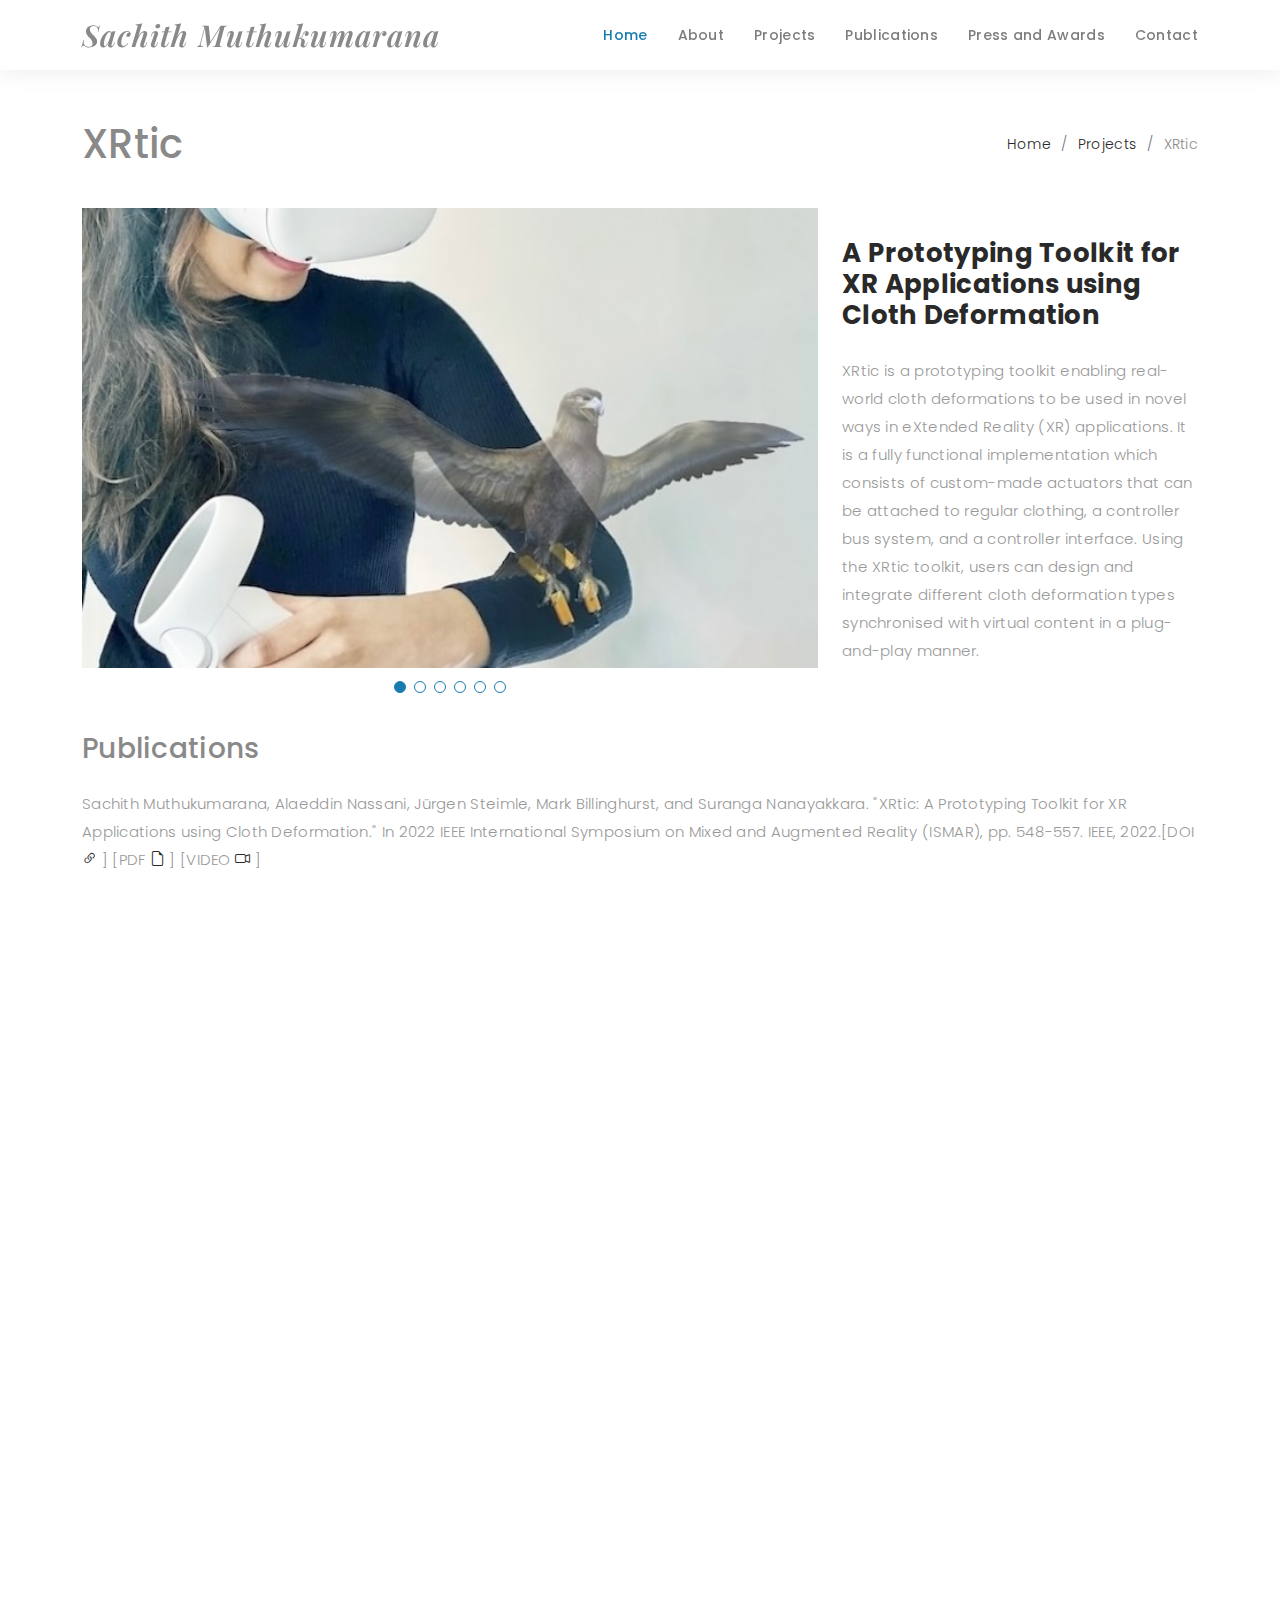
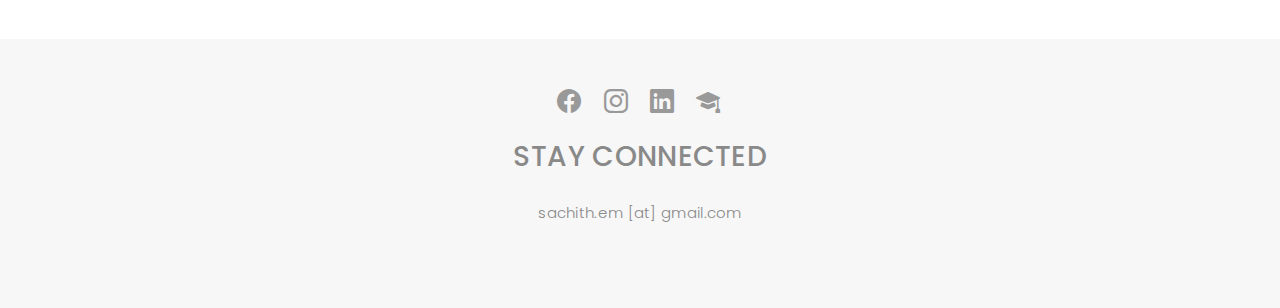
<file: xrtic.html>
<!DOCTYPE html>
<html lang="en">

<head>
  <meta charset="utf-8">
  <meta content="width=device-width, initial-scale=1.0" name="viewport">

  <title>Sachith's Portfolio</title>
  <meta content="" name="description">
  <meta content="" name="keywords">

  <!-- Favicons -->
  <link href="assets/img/favicon.png" rel="icon">
  <link href="assets/img/apple-touch-icon.png" rel="apple-touch-icon">

  <!-- Google Fonts -->
  <link href="https://fonts.googleapis.com/css?family=Poppins:300,300i,400,400i,500,500i,600,600i,700,700i|Playfair+Display:400,400i,500,500i,600,600i,700,700i,900,900i" rel="stylesheet">

  <!-- Vendor CSS Files -->
  <link href="assets/vendor/bootstrap/css/bootstrap.min.css" rel="stylesheet">
  <link href="assets/vendor/bootstrap-icons/bootstrap-icons.css" rel="stylesheet">
  <link href="assets/vendor/boxicons/css/boxicons.min.css" rel="stylesheet">
  <link href="assets/vendor/glightbox/css/glightbox.min.css" rel="stylesheet">
  <link href="assets/vendor/swiper/swiper-bundle.min.css" rel="stylesheet">

  <!-- Template Main CSS File -->
  <link href="assets/css/style.css" rel="stylesheet">

  <!-- =======================================================
  * Template Name: Folio - v4.7.0
  * Template URL: https://bootstrapmade.com/folio-bootstrap-portfolio-template/
  * Author: BootstrapMade.com
  * License: https://bootstrapmade.com/license/
  ======================================================== -->
</head>

<body>

  <!-- ======= Header ======= -->
  <header id="header" class="fixed-top header-inner-pages">
    <div class="container d-flex align-items-center justify-content-between">

<!--      <a href="index.html" class="logo"><img src="assets/img/logo.png" alt="" class="img-fluid"></a>-->
      <!-- Uncomment below if you prefer to use an text logo -->
      <h1 class="logo"><a href="index.html">Sachith Muthukumarana</a></h1>

      <nav id="navbar" class="navbar">
        <ul>
          <li><a class="nav-link scrollto active" href="index.html">Home</a></li>
          <li><a class="nav-link scrollto" href="index.html#about">About</a></li>
          <li><a class="nav-link  scrollto" href="index.html#portfolio">Projects</a></li>
          <li><a class="nav-link  scrollto" href="index.html#journal">Publications</a></li>
          <li><a class="nav-link  scrollto" href="index.html#pressNawards">Press and Awards</a></li>
<!--          <li class="dropdown"><a href="#"><span>Drop Down</span> <i class="bi bi-chevron-down"></i></a>-->
<!--            <ul>-->
<!--              <li><a href="#">Drop Down 1</a></li>-->
<!--              <li class="dropdown"><a href="#"><span>Deep Drop Down</span> <i class="bi bi-chevron-right"></i></a>-->
<!--                <ul>-->
<!--                  <li><a href="#">Deep Drop Down 1</a></li>-->
<!--                  <li><a href="#">Deep Drop Down 2</a></li>-->
<!--                  <li><a href="#">Deep Drop Down 3</a></li>-->
<!--                  <li><a href="#">Deep Drop Down 4</a></li>-->
<!--                  <li><a href="#">Deep Drop Down 5</a></li>-->
<!--                </ul>-->
<!--              </li>-->
<!--              <li><a href="#">Drop Down 2</a></li>-->
<!--              <li><a href="#">Drop Down 3</a></li>-->
<!--              <li><a href="#">Drop Down 4</a></li>-->
<!--            </ul>-->
<!--          </li>-->
          <li><a class="nav-link scrollto" href="#footer">Contact</a></li>
        </ul>
        <i class="bi bi-list mobile-nav-toggle"></i>
      </nav><!-- .navbar -->

    </div>
  </header><!-- End Header -->

  <main id="main">

    <!-- ======= Breadcrumbs Section ======= -->
    <section class="breadcrumbs">
      <div class="container">

        <div class="d-flex justify-content-between align-items-center">
          <h1>XRtic</h1>
          <ol>
            <li><a href="index.html">Home</a></li>
            <li><a href="index.html#portfolio">Projects</a></li>
            <li>XRtic</li>
          </ol>
        </div>

      </div>
    </section><!-- Breadcrumbs Section -->

    <!-- ======= Portfolio Details Section ======= -->
    <section id="portfolio-details" class="portfolio-details">
      <div class="container">

        <div class="row gy-4">

          <div class="col-lg-8">
            <div class="portfolio-details-slider swiper">
              <div class="swiper-wrapper align-items-center">

                <div class="swiper-slide">
                  <img src="assets/img/portfolio/xrtic/1.jpg" alt="">
                </div>

                <div class="swiper-slide">
                  <img src="assets/img/portfolio/xrtic/2.jpg" alt="">
                </div>

                <div class="swiper-slide">
                  <img src="assets/img/portfolio/xrtic/3.jpg" alt="">
                </div>

                <div class="swiper-slide">
                  <img src="assets/img/portfolio/xrtic/4.jpg" alt="">
                </div>

                <div class="swiper-slide">
                  <img src="assets/img/portfolio/xrtic/5.jpg" alt="">
                </div>

                <div class="swiper-slide">
                  <img src="assets/img/portfolio/xrtic/6.jpg" alt="">
                </div>

              </div>
              <div class="swiper-pagination"></div>
            </div>
          </div>

          <div class="col-lg-4">
<!--            <div class="portfolio-info">-->
<!--              <h3>Project information</h3>-->
<!--              <ul>-->
<!--                <li><strong>Collaborators</strong>: Web design</li>-->
<!--                <li><strong>Publications</strong>: ASU Company</li>-->
<!--                <li><strong>Video</strong>: 01 March, 2020</li>-->
<!--                <li><strong>Press and Awards</strong>: <a href="#">www.example.com</a></li>-->
<!--              </ul>-->
<!--            </div>-->
            <div class="portfolio-description">
              <h2>A Prototyping Toolkit for XR Applications using Cloth Deformation</h2>
              <p>XRtic is a prototyping toolkit enabling real-world cloth deformations to be used in novel ways in eXtended Reality (XR) applications. It is a fully functional implementation which consists of custom-made actuators that can be attached to regular clothing, a controller bus system, and a controller interface. Using the XRtic toolkit, users can design and integrate different cloth deformation types synchronised with virtual content in a plug-and-play manner. </p>
            </div>
          </div>

        </div>

<!--        <div class="row gy-4">-->
<!--          <p>We present ClothTiles created with a novel prototyping technique to enable actuation on clothes by leveraging 3D printing and SMAs. Inspired by the bi-layer actuation phenomena, we propose different types of bending actuation on garments. We utilize 3D printing to vary the rigidity of the clothing to create the bi-layer effect and SMA wires to generate internal forces by passing a current through it. Our method utilizes commonly available materials such as flexible 3D printing filaments, SMA wires, and different types of clothing. The proposed fabrication technique is a two-step method: firstly, it 3D prints localized structural elements with targeted properties onto the piece of clothing to define the desired actuation behaviour; secondly, an SMA wire is added for actuation. We demonstrate the concept of clothing actuation using a fundamental ClothTiles element, and then we systematically explore ways of aggregating, scaling, and orientating one or multiple fundamental elements, to enable an extended actuation mechanism in clothing. We chose 3D printing due to its ease of fabrication and the possibility of generating precisely localized structures, including localized control of the substrate’s rigidity, altogether allowing us to generate a versatile actuation behaviour. These cloth actuators can be simply integrated into different locations of ready-made clothing such as tops, pants, shirts, and other wearable accessories.</p>-->
<!--        </div>-->


        <div class="row gy-4">
          <spacer></spacer>
          <h3>Publications</h3>
          <p> Sachith Muthukumarana, Alaeddin Nassani, Jürgen Steimle, Mark Billinghurst, and Suranga Nanayakkara. "XRtic: A Prototyping Toolkit for XR Applications using Cloth Deformation." In 2022 IEEE International Symposium on Mixed and Augmented Reality (ISMAR), pp. 548-557. IEEE, 2022.[DOI <a href="https://ieeexplore.ieee.org/document/9995505" target="_blank"><i class="bi bi-link-45deg"></i></a> ] [PDF <a href="https://sachith.net/assets/img/portfolio/xrtic/XRtic_ISMAR2022.pdf" target="_blank"><i class="bi bi-file-earmark"></i></a> ] [VIDEO <a href="https://www.youtube.com/watch?v=E9jDilF2XQY" target="_blank"><i class="bi bi-camera-video"></i></a> ]</p>

        </div>

        <div class="row gy-4">
          <iframe width="600" height="720" 
                  src="https://www.youtube.com/embed/E9jDilF2XQY?autoplay=1&mute=1">
          </iframe>
        </div><br>

      </div>

    </section><!-- End Portfolio Details Section -->

  </main><!-- End #main -->

  <!-- ======= Footer ======= -->
  <div id="footer" class="text-center">
    <div class="container">
      <div class="socials-media text-center">

        <ul class="list-unstyled">
          <li><a href="https://www.facebook.com/sachith.muthu/" target="_blank"><i class="bi bi-facebook"></i></a></li>
<!--          <li><a href="file:///C:/Users/pmut288/Documents/myPortfolio/sachithmuthu.github.io/index.html#" target="_blank"><i class="bi bi-twitter"></i></a></li>-->
          <li><a href="https://www.instagram.com/sachithscreek/?hl=en" target="_blank"><i class="bi bi-instagram"></i></a></li>
          <li><a href="https://www.linkedin.com/in/sachith-muthukumarana-7a973091/" target="_blank"><i class="bi bi-linkedin"></i></a></li>
          <li><a href="https://scholar.google.com/citations?user=uQSwjI4AAAAJ&hl=en&oi=ao" target="_blank"><i class="bi bi-mortarboard-fill"></i></a></li>
        </ul>

        <h3 class="mb-30">STAY CONNECTED</h3>

        <ul class="contact-details">
<!--          <li>6/70, Symonds Street, Grafton, New Zealand 1010</li>-->
          <li><span>sachith.em [at] gmail.com</span></li>
        </ul>

      </div>

<!--      <p>&copy; Copyrights Folio. All rights reserved.</p>-->

<!--      <div class="credits">-->
<!--        &lt;!&ndash;-->
<!--        All the links in the footer should remain intact.-->
<!--        You can delete the links only if you purchased the pro version.-->
<!--        Licensing information: https://bootstrapmade.com/license/-->
<!--        Purchase the pro version with working PHP/AJAX contact form: https://bootstrapmade.com/buy/?theme=Folio-->
<!--      &ndash;&gt;-->
<!--        Designed by <a href="https://bootstrapmade.com/">BootstrapMade</a>-->
<!--      </div>-->

    </div>
  </div><!-- End Footer -->

  <a href="#" class="back-to-top d-flex align-items-center justify-content-center"><i class="bi bi-arrow-up-short"></i></a>

  <!-- Vendor JS Files -->
  <script src="assets/vendor/bootstrap/js/bootstrap.bundle.min.js"></script>
  <script src="assets/vendor/glightbox/js/glightbox.min.js"></script>
  <script src="assets/vendor/isotope-layout/isotope.pkgd.min.js"></script>
  <script src="assets/vendor/swiper/swiper-bundle.min.js"></script>
  <script src="assets/vendor/typed.js/typed.min.js"></script>
  <script src="assets/vendor/php-email-form/validate.js"></script>

  <!-- Template Main JS File -->
  <script src="assets/js/main.js"></script>

</body>

</html>
</file>
<file: assets/css/style.css>
/**
* Template Name: Folio - v4.7.0
* Template URL: https://bootstrapmade.com/folio-bootstrap-portfolio-template/
* Author: BootstrapMade.com
* License: https://bootstrapmade.com/license/
*/

/*-------------------------------------------------------------- previous background color #b8a073
# General
--------------------------------------------------------------*/
:root {
  --bgcol: #177CAF;
}

body {
  background: #ffffff;
  color: #898989;
  font-family: "Poppins", helvetica;
  font-size: 15px;
  font-weight: 300;
  line-height: 20px;
  letter-spacing: 0.02em;
  overflow-x: hidden;
  margin: 0 auto;
  padding: 0;
  box-sizing: border-box;
}

h1, h2, h3, h4, h5, h6 {
  margin: 0;
}

h2 {
  color: #292929;
  font-weight: 600;
}

h4 {
  color: #292929;
  font-size: 14px;
  font-weight: 600;
}

a {
  color: #292929;
  text-decoration: none !important;
  transition: all 0.5s ease-in-out 0s;
}

a:hover {
  transition: all 0.5s ease-in-out 0s;
}

p {
  margin: 25px 0;
  padding: 0;
  font-size: 15px;
  color: #999999;
  line-height: 28px;
}

::-moz-selection {
  background: var(--bgcol);
  color: #fff;
}

::selection {
  background: var(--bgcol);
  color: #fff;
}

.btn {
  background: #333;
  border: medium none;
  border-radius: 0;
  color: #fff;
  font-size: 12px;
  height: 50px;
  line-height: 50px;
  padding: 0 30px;
  text-transform: uppercase;
}

.btn:hover, .btn:focus {
  color: #fff;
}

.padDiv {
  padding: 30px 20px;
}

.section-title {
  margin-bottom: 70px;
}

.section-title h2 {
  font-size: 25px;
  letter-spacing: 2px;
  text-transform: uppercase;
}

.form-control {
  background-color: transparent;
  border: 1px solid #999;
  border-radius: 0;
  color: #999999;
  font-size: 12px;
  font-weight: 500;
  height: 50px;
  letter-spacing: 0.1em;
  padding-left: 10px;
  margin: 0 0 25px 0;
  line-height: 14px;
  text-transform: uppercase;
}

.form-control:focus {
  box-shadow: none;
  outline: 0 none;
}

.paddsection {
  padding-top: 90px;
  padding-bottom: 90px;
}

.paddsections {
  padding-top: 90px;
  padding-bottom: 90px !important;
}

.hvr-shutter-in-horizontal::before {
  background: #333;
}

.hvr-shutter-in-horizontal:hover {
  background: var(--bgcol);
}

.mb-30 {
  margin-bottom: 30px;
}

.main-content {
  padding-top: 140px;
}

/*--------------------------------------------------------------
# Back to top button
--------------------------------------------------------------*/
.back-to-top {
  position: fixed;
  visibility: hidden;
  opacity: 0;
  right: 15px;
  bottom: 15px;
  z-index: 996;
  background: var(--bgcol);
  width: 40px;
  height: 40px;
  border-radius: 4px;
  transition: all 0.4s;
}
.back-to-top i {
  font-size: 28px;
  color: #fff;
  line-height: 0;
}
.back-to-top:hover {
  background: #c6b398;
  color: #fff;
}
.back-to-top.active {
  visibility: visible;
  opacity: 1;
}

/*--------------------------------------------------------------
# Header
--------------------------------------------------------------*/
#header {
  transition: all 0.5s;
  z-index: 997;
  padding: 15px 0;
  background-color: #fff;
  top: -100%;
  box-shadow: 0px 2px 25px rgba(0, 0, 0, 0.08);
}
#header.header-scrolled, #header.header-inner-pages {
  top: 0;
}
#header .logo {
  font-size: 30px;
  margin: 0;
  padding: 0;
  line-height: 1;
  font-weight: 600;
  letter-spacing: 1px;
  font-family: "Playfair Display", sans-serif;
  font-style: italic;
}
#header .logo a {
  color: #898989;
}
#header .logo img {
  max-height: 40px;
}
@media (max-width: 992px) {
  #header {
    border: 0;
  }
}

/*--------------------------------------------------------------
# Navigation Menu
--------------------------------------------------------------*/
/**
* Desktop Navigation 
*/
.navbar {
  padding: 0;
}
.navbar ul {
  margin: 0;
  padding: 0;
  display: flex;
  list-style: none;
  align-items: center;
}
.navbar li {
  position: relative;
}
.navbar a, .navbar a:focus {
  display: flex;
  align-items: center;
  justify-content: space-between;
  padding: 10px 0 10px 30px;
  font-family: "Poppins", sans-serif;
  font-size: 14px;
  font-weight: 500;
  color: #7e7d7d;
  white-space: nowrap;
  transition: 0.3s;
}
.navbar a i, .navbar a:focus i {
  font-size: 12px;
  line-height: 0;
  margin-left: 5px;
}
.navbar a:hover, .navbar .active, .navbar .active:focus, .navbar li:hover > a {
  color: var(--bgcol);
}
.navbar .dropdown ul {
  display: block;
  position: absolute;
  left: 30px;
  top: calc(100% + 30px);
  margin: 0;
  padding: 10px 0;
  z-index: 99;
  opacity: 0;
  visibility: hidden;
  background: #fff;
  box-shadow: 0px 0px 30px rgba(127, 137, 161, 0.25);
  transition: 0.3s;
}
.navbar .dropdown ul li {
  min-width: 200px;
}
.navbar .dropdown ul a {
  padding: 10px 20px;
  font-weight: 400;
}
.navbar .dropdown ul a i {
  font-size: 12px;
}
.navbar .dropdown ul a:hover, .navbar .dropdown ul .active:hover, .navbar .dropdown ul li:hover > a {
  color: var(--bgcol);
}
.navbar .dropdown:hover > ul {
  opacity: 1;
  top: 100%;
  visibility: visible;
}
.navbar .dropdown .dropdown ul {
  top: 0;
  left: calc(100% - 30px);
  visibility: hidden;
}
.navbar .dropdown .dropdown:hover > ul {
  opacity: 1;
  top: 0;
  left: 100%;
  visibility: visible;
}
@media (max-width: 1366px) {
  .navbar .dropdown .dropdown ul {
    left: -90%;
  }
  .navbar .dropdown .dropdown:hover > ul {
    left: -100%;
  }
}

/**
* Mobile Navigation 
*/
.mobile-nav-toggle {
  color: #4b4a4a;
  font-size: 28px;
  cursor: pointer;
  display: none;
  line-height: 0;
  transition: 0.5s;
}
.mobile-nav-toggle.bi-x {
  color: #fff;
}

@media (max-width: 991px) {
  .mobile-nav-toggle {
    display: block;
  }

  .navbar ul {
    display: none;
  }
}
.navbar-mobile {
  position: fixed;
  overflow: hidden;
  top: 0;
  right: 0;
  left: 0;
  bottom: 0;
  background: rgba(49, 49, 49, 0.9);
  transition: 0.3s;
}
.navbar-mobile .mobile-nav-toggle {
  position: absolute;
  top: 15px;
  right: 15px;
}
.navbar-mobile ul {
  display: block;
  position: absolute;
  top: 55px;
  right: 15px;
  bottom: 15px;
  left: 15px;
  padding: 10px 0;
  border-radius: 10px;
  background-color: #fff;
  overflow-y: auto;
  transition: 0.3s;
}
.navbar-mobile a, .navbar-mobile a:focus {
  padding: 10px 20px;
  font-size: 15px;
  color: #4b4a4a;
}
.navbar-mobile a:hover, .navbar-mobile .active, .navbar-mobile li:hover > a {
  color: var(--bgcol);
}
.navbar-mobile .getstarted, .navbar-mobile .getstarted:focus {
  margin: 15px;
}
.navbar-mobile .dropdown ul {
  position: static;
  display: none;
  margin: 10px 20px;
  padding: 10px 0;
  z-index: 99;
  opacity: 1;
  visibility: visible;
  background: #fff;
  box-shadow: 0px 0px 30px rgba(127, 137, 161, 0.25);
}
.navbar-mobile .dropdown ul li {
  min-width: 200px;
}
.navbar-mobile .dropdown ul a {
  padding: 10px 20px;
}
.navbar-mobile .dropdown ul a i {
  font-size: 12px;
}
.navbar-mobile .dropdown ul a:hover, .navbar-mobile .dropdown ul .active:hover, .navbar-mobile .dropdown ul li:hover > a {
  color: var(--bgcol);
}
.navbar-mobile .dropdown > .dropdown-active {
  display: block;
}

/*--------------------------------------------------------------
# Hero
--------------------------------------------------------------*/
#hero {
  background: url("../img/home-bg_Sachithe.jpg") repeat scroll center center/cover;
  height: 100vh;
  width: 100%;
}

#hero .hero-content {
  height: 100vh;
  text-align: left;
  width: 100%;
  display: flex;
  justify-content: center;
  flex-direction: column;
}

.hero-content h1 {
  font-size: 40px;
  font-weight: 700;
  margin-bottom: 10px;
  text-transform: uppercase;
  color: #fff;
}

.hero-content p {
  font-size: 13px;
  letter-spacing: 3px;
  margin-top: 0;
  margin-bottom: 30px;
  text-transform: capitalize;
  color: #fff;
  font-weight: 500;
}

.hero-content .list-social li {
  float: left;
  margin-right: 20px;
}

.hero-content .list-social li i {
  color: #fff;
  font-size: 15px;
}

/*--------------------------------------------------------------
# Breadcrumbs
--------------------------------------------------------------*/
.breadcrumbs {
  padding: 120px 0 0 0;
  background-color: white;
  min-height: 40px;
}
@media (max-width: 992px) {
  .breadcrumbs {
    padding-top: 100px;
  }
}
.breadcrumbs h2 {
  font-size: 24px;
  font-weight: 300;
  margin: 0;
}
@media (max-width: 992px) {
  .breadcrumbs h2 {
    margin: 0 0 10px 0;
  }
}
.breadcrumbs ol {
  display: flex;
  flex-wrap: wrap;
  list-style: none;
  padding: 0;
  margin: 0;
  font-size: 14px;
}
.breadcrumbs ol li + li {
  padding-left: 10px;
}
.breadcrumbs ol li + li::before {
  display: inline-block;
  padding-right: 10px;
  color: #6c757d;
  content: "/";
}
@media (max-width: 768px) {
  .breadcrumbs .d-flex {
    display: block !important;
  }
  .breadcrumbs ol {
    display: block;
  }
  .breadcrumbs ol li {
    display: inline-block;
  }
}

/*-----------------------------------------------------------------------------------*/
/*  About
/*-----------------------------------------------------------------------------------*/
#about {
  width: 100%;
  height: auto;
  background: #f7f7f7;
  padding-top: 120px;
}

#about .div-img-bg {
  padding-bottom: 30px;
  border: 20px solid var(--bgcol);
}

#about .div-img-bg .about-img img {
  width: 100%;
  box-shadow: 0px 0px 85px 0px rgba(0, 0, 0, 0.14);
  margin-top: -60px;
  margin-left: 40px;
  height: 400px;
  -o-object-fit: cover;
  object-fit: cover;
}

#about .about-descr .p-heading {
  font-family: "Playfair Display", serif;
  font-size: 28px;
  text-align: left;
}

#about .about-descr .separator {
  max-width: 80%;
  margin-bottom: 0;
  text-align: left;
}

/*--------------------------------------------------------------
# Services
--------------------------------------------------------------*/
#services {
  background: #f7f7f7;
  position: relative;
  padding-bottom: 80px;
}

.services-block span {
  margin: 10px 0;
  position: relative;
  font-size: 13px;
  color: #292929;
  letter-spacing: 0.1em;
  font-weight: 500;
  text-transform: uppercase;
  display: block;
}

.services-block .separator {
  margin: 0;
  font-size: 13px;
  line-height: 22px;
}

.services-block i {
  font-size: 44px;
  color: var(--bgcol);
  line-height: 44px;
}

.services-slider .swiper-pagination {
  margin-top: 30px;
  position: relative;
}
.services-slider .swiper-pagination .swiper-pagination-bullet {
  width: 12px;
  height: 12px;
  background-color: #fff;
  opacity: 1;
  border: 1px solid var(--bgcol);
}
.services-slider .swiper-pagination .swiper-pagination-bullet-active {
  background-color: var(--bgcol);
}

/*--------------------------------------------------------------
# Portfolio
--------------------------------------------------------------*/
#portfolio {
  position: relative;
  padding-bottom: 50px;
}
#portfolio #portfolio-flters {
  padding: 0;
  margin: 0 auto 35px auto;
  list-style: none;
  text-align: center;
  border-radius: 50px;
  padding: 2px 15px;
}
#portfolio #portfolio-flters li {
  cursor: pointer;
  display: inline-block;
  padding: 10px 15px 8px 15px;
  font-size: 14px;
  font-weight: 600;
  line-height: 1;
  text-transform: uppercase;
  color: #999999;
  margin-bottom: 5px;
  transition: all 0.3s ease-in-out;
}
#portfolio #portfolio-flters li:hover, #portfolio #portfolio-flters li.filter-active {
  color: var(--bgcol);
}
#portfolio #portfolio-flters li:last-child {
  margin-right: 0;
}
#portfolio .portfolio-item {
  margin-bottom: 30px;
}
#portfolio .portfolio-item .portfolio-info {
  opacity: 0;
  position: absolute;
  left: 30px;
  right: 30px;
  bottom: 0;
  z-index: 3;
  transition: all ease-in-out 0.3s;
  background: rgba(255, 255, 255, 0.9);
  padding: 15px;
}
#portfolio .portfolio-item .portfolio-info h4 {
  font-size: 18px;
  color: #666;
  font-weight: 600;
  margin-bottom: 10px;
}
#portfolio .portfolio-item .portfolio-info p {
  color: #999;
  font-size: 14px;
  margin: 0;
  padding: 0;
}
#portfolio .portfolio-item .portfolio-info .preview-link, #portfolio .portfolio-item .portfolio-info .details-link {
  position: absolute;
  right: 40px;
  font-size: 24px;
  top: calc(50% - 18px);
  color: var(--bgcol);
}
#portfolio .portfolio-item .portfolio-info .preview-link:hover, #portfolio .portfolio-item .portfolio-info .details-link:hover {
  color: #cab89f;
}
#portfolio .portfolio-item .portfolio-info .details-link {
  right: 10px;
}
#portfolio .portfolio-item:hover .portfolio-info {
  opacity: 1;
  bottom: 20px;
}

/*--------------------------------------------------------------
# Portfolio Details
--------------------------------------------------------------*/
.portfolio-details {
  padding-top: 40px;
}
.portfolio-details .portfolio-details-slider img {
  width: 100%;
}
.portfolio-details .portfolio-details-slider .swiper-pagination {
  margin-top: 20px;
  position: relative;
}
.portfolio-details .portfolio-details-slider .swiper-pagination .swiper-pagination-bullet {
  width: 12px;
  height: 12px;
  background-color: #fff;
  opacity: 1;
  border: 1px solid var(--bgcol);
}
.portfolio-details .portfolio-details-slider .swiper-pagination .swiper-pagination-bullet-active {
  background-color: var(--bgcol);
}
.portfolio-details .portfolio-info {
  padding: 30px;
  box-shadow: 0px 0 30px rgba(75, 74, 74, 0.08);
}
.portfolio-details .portfolio-info h3 {
  font-size: 22px;
  font-weight: 700;
  margin-bottom: 20px;
  padding-bottom: 20px;
  border-bottom: 1px solid #eee;
}
.portfolio-details .portfolio-info ul {
  list-style: none;
  padding: 0;
  font-size: 15px;
}
.portfolio-details .portfolio-info ul li + li {
  margin-top: 10px;
}
.portfolio-details .portfolio-description {
  padding-top: 30px;
}
.portfolio-details .portfolio-description h2 {
  font-size: 26px;
  font-weight: 700;
  margin-bottom: 20px;
}
.portfolio-details .portfolio-description p {
  padding: 0;
}

/*--------------------------------------------------------------
# Journal
--------------------------------------------------------------*/
#journal, #journal-blog {
  height: auto;
  width: 100%;
  background: #f7f7f7;
  padding-bottom: 60px;
  position: relative;
}

#journal-blog {
  background: #fff;
  padding-bottom: 30px;
}

#journal .journal-block {
  display: inline-block;
  height: auto;
  width: 100%;
}

#journal .journal-block .journal-info {
  position: relative;
}

.journal-block .journal-info img {
  max-width: 100%;
}

.journal-block .journal-info .journal-txt {
  padding: 25px 0px;
  position: relative;
}

.journal-block .journal-info .journal-txt h4 a {
  display: block;
  font-size: 19px;
  line-height: 24px;
  margin: 0 0 13px 0;
  font-weight: 500;
  color: #292929;
  transition: all 0.5s ease-in-out 0s;
}

.journal-block .journal-info .journal-txt h4 a:hover {
  color: var(--bgcol);
  transition: all 0.5s ease-in-out 0s;
}

.journal-block .journal-info .journal-txt p {
  margin: 0;
  font-size: 14px;
  line-height: 24px;
}

/*--------------------------------------------------------------
# Journal
--------------------------------------------------------------*/
#contact {
  height: auto;
  width: 100%;
}

.contact-details {
  list-style: none;
  margin: 0;
  padding: 0;
}

.contact-details li {
  padding-bottom: 10px;
}

#contact input, #contact textarea {
  width: 100%;
  margin-bottom: 5px;
}

#contact textarea {
  min-height: 160px;
}

.php-email-form .error-message {
  display: none;
  color: #fff;
  background: #ed3c0d;
  text-align: left;
  padding: 15px;
  margin-bottom: 15px;
  font-weight: 600;
}
.php-email-form .error-message br + br {
  margin-top: 25px;
}
.php-email-form .sent-message {
  display: none;
  color: #fff;
  background: #18d26e;
  text-align: center;
  padding: 15px;
  font-weight: 600;
  margin-bottom: 15px;
}
.php-email-form .loading {
  display: none;
  background: #fff;
  text-align: center;
  padding: 15px;
  margin-bottom: 15px;
}
.php-email-form .loading:before {
  content: "";
  display: inline-block;
  border-radius: 50%;
  width: 24px;
  height: 24px;
  margin: 0 10px -6px 0;
  border: 3px solid #18d26e;
  border-top-color: #eee;
  -webkit-animation: animate-loading 1s linear infinite;
  animation: animate-loading 1s linear infinite;
}

@-webkit-keyframes animate-loading {
  0% {
    transform: rotate(0deg);
  }
  100% {
    transform: rotate(360deg);
  }
}

@keyframes animate-loading {
  0% {
    transform: rotate(0deg);
  }
  100% {
    transform: rotate(360deg);
  }
}
/*--------------------------------------------------------------
# Blog
--------------------------------------------------------------*/
/*  Navbar fixd page */
.subpage-nav {
  display: block !important;
}

/*-----------------------------------------------------------------------------------*/
/*  /* Single page */
/*-----------------------------------------------------------------------------------*/
#journal-blog {
  padding-top: 140px;
}

/* main content */
.main-content {
  background: #f7f7f7;
}

.main-content .container-main {
  display: inline-block;
  width: 100%;
}

.main-content .container-main .block-main {
  margin-bottom: 30px;
  overflow: hidden;
}

.container-main .block-main .content-main {
  background: #fff none repeat scroll 0 0;
  display: inline-block;
  width: 100%;
}

.journal-txt h4 a {
  display: block;
  font-size: 19px;
  line-height: 24px;
  margin: 0 0 13px 0;
  font-weight: 500;
  color: #292929;
  transition: all 0.5s ease-in-out 0s;
}

.journal-txt h4 a:hover {
  color: var(--bgcol);
  transition: all 0.5s ease-in-out 0s;
}

.post-meta ul li {
  font-size: 12px;
  font-weight: normal;
  margin-left: 8px;
  margin-right: 8px;
  text-transform: capitalize;
  display: inline-block;
  float: none;
}

.content-main .post-meta a {
  color: #a2a2a2;
  margin-left: 5px;
}

/* Commonts */
.comments {
  background: #fff;
}

.entry-comments h6 {
  margin-right: 10px;
  font-size: 13px;
  letter-spacing: 0.1em;
  font-weight: 500;
}

.entry-comments-item {
  margin-top: 40px;
  padding-bottom: 40px;
  border-bottom: 1px solid #f2f2f2;
}

.entry-comments-avatar {
  position: absolute;
  display: block;
  border-radius: 50%;
  width: 60px;
  height: 60px;
}

.entry-comments-body {
  padding-left: 86px;
}

.entry-comments-author {
  margin-right: 10px;
  font-size: 13px;
  color: #292929;
  letter-spacing: 0.1em;
  font-weight: 500;
}

.rep {
  font-size: 13px;
  color: #292929;
  letter-spacing: 0.1em;
  font-weight: 500;
  text-transform: capitalize;
}

.entry-comments span a {
  font-size: 13px;
  color: #999;
}

.entry-comments-reply {
  padding-left: 10%;
}

/* Commonts form */
.cmt {
  background: #fff;
}

blockquote {
  padding: 40px;
  background-color: #f2f2f2;
  margin: 30px 0;
  border: none;
  border-left: 4px solid var(--bgcol);
}

/*--------------------------------------------------------------
# Footer
--------------------------------------------------------------*/
#footer {
  background: #f7f7f7;
  padding-top: 50px;
  padding-bottom: 50px;
}

#footer .socials-media {
  width: 100%;
}

#footer .socials-media ul {
  display: inline-block;
  float: none;
  margin: 0 0 20px 0;
}

#footer .socials-media ul li {
  float: left;
  margin-left: 10px;
  margin-right: 10px;
}

#footer .socials-media ul li a {
  font-size: 24px;
  color: #999;
  letter-spacing: 0.1em;
  font-weight: 500;
  background: transparent;
  text-transform: uppercase;
  transition: all 0.5s ease-in-out 0s;
}

#footer .socials-media ul li a:hover {
  color: var(--bgcol);
  transition: all 0.5s ease-in-out 0s;
}

#footer p {
  font-size: 12px;
  letter-spacing: 0.1em;
  font-weight: 500;
  margin-top: 0;
  text-transform: uppercase;
}

.credits {
  font-size: 13px;
}

/** Width between 1200x to 0
 *  ~~~~~~~~~~~~~~~~~~~~~~~~~~~~~~~~~~~~
 */
/** Width between 992px to 1199px
 *  ~~~~~~~~~~~~~~~~~~~~~~~~~~~~~~~~~~~~
 */
/** Width between 768px to 991px
 *  ~~~~~~~~~~~~~~~~~~~~~~~~~~~~~~~~~~~~
 */
@media (min-width: 768px) and (max-width: 991px) {
  /* Navbar */
  nav {
    padding: 10px 15px;
  }

  .nav-menu {
    margin-top: 40px;
    display: none;
    float: none;
    width: 100%;
  }

  .nav-menu li {
    float: none;
    width: 100%;
    text-align: center;
    border-top: 1px solid #f7f7f7;
    line-height: 45px;
    margin-left: 0;
    padding-top: 10px;
    padding-bottom: 10px;
  }

  .responsive {
    float: right;
    padding-top: 15px;
    display: block;
  }

  /* About */
  .head-info .header-content .cmaster h1 {
    font-size: 32px;
  }

  #about .div-img-bg {
    padding: 0;
  }

  #about .div-img-bg .about-img img {
    margin-top: 0%;
    margin-left: calc(0% - 0px);
  }

  #about .about-descr .p-heading {
    font-size: 20px;
  }

  #about .about-descr .separator {
    max-width: 100%;
    margin-bottom: 0;
  }

  /* portfolio */
  #portfolio .portfolio-list .nav li {
    float: none;
    margin: 20px;
    display: inline-block;
  }

  /* journal */
  #journal .journal-block .journal-info {
    margin-bottom: 30px;
  }

  /* Contact */
  .contact-contact {
    margin-bottom: 30px;
  }

  /* Footer */
  #footer .socials-media ul li {
    margin-right: 0;
    margin-left: 0;
    float: none;
    display: inline-block;
  }
}
/** Width between 767px to 0
 *  ~~~~~~~~~~~~~~~~~~~~~~~~~~~~~~~~~~~~
 */
@media (max-width: 767px) {
  /* Navbar */
  nav {
    padding: 20px 15px;
  }

  .nav-menu {
    margin-top: 40px;
    display: none;
    float: none;
    width: 100%;
  }

  .nav-menu li {
    float: none;
    width: 100%;
    text-align: center;
    border-top: 1px solid #f7f7f7;
    line-height: 45px;
    margin-left: 0;
    padding-top: 10px;
    padding-bottom: 10px;
  }

  .responsive {
    float: right;
    padding-top: 15px;
    display: block;
  }

  /* About */
  .head-info .header-content h1 {
    font-size: 32px;
  }

  #about .div-img-bg {
    padding: 0;
  }

  #about .div-img-bg .about-img img {
    margin-top: 0%;
    margin-left: calc(0% - 0px);
  }

  #about .about-descr .p-heading {
    font-size: 20px;
  }

  #about .about-descr .separator {
    max-width: 100%;
    margin-bottom: 0;
  }

  /* portfolio */
  #portfolio .portfolio-list .nav li {
    float: none;
    margin: 20px;
    display: inline-block;
  }

  /* journal */
  #journal .journal-block .journal-info {
    margin-bottom: 30px;
  }

  /* Contact */
  .contact-contact {
    margin-bottom: 30px;
  }

  /* Footer */
  #footer .socials-media ul li {
    margin-right: 0;
    margin-left: 0;
    float: none;
    display: inline-block;
  }
}
/** Width between 600px to 0
 *  ~~~~~~~~~~~~~~~~~~~~~~~~~~~~~~~~~~~~
 */
@media (max-width: 600px) {
  /* Navbar */
  nav {
    padding: 20px 15px;
  }

  .nav-menu {
    margin-top: 40px;
    display: none;
    float: none;
    width: 100%;
  }

  .nav-menu li {
    float: none;
    width: 100%;
    text-align: center;
    border-top: 1px solid #f7f7f7;
    line-height: 45px;
    margin-left: 0;
    padding-top: 10px;
    padding-bottom: 10px;
  }

  .responsive {
    float: right;
    padding-top: 15px;
    display: block;
  }

  /* About */
  .head-info .header-content h1 {
    font-size: 32px;
  }

  #about .div-img-bg {
    padding: 0;
  }

  #about .div-img-bg .about-img img {
    margin-top: 0%;
    margin-left: calc(0% - 0px);
  }

  #about .about-descr .p-heading {
    font-size: 20px;
  }

  #about .about-descr .separator {
    max-width: 100%;
    margin-bottom: 0;
  }

  /* portfolio */
  #portfolio .portfolio-list .nav li {
    float: none;
    margin: 10px;
    display: inline-block;
  }

  /* journal */
  #journal .journal-block .journal-info {
    margin-bottom: 30px;
  }

  /* Contact */
  .contact-contact {
    margin-bottom: 30px;
  }

  /* Footer */
  #footer .socials-media ul li {
    margin-right: 0;
    margin-left: 0;
    float: none;
    display: inline-block;
  }
}
/** Width between 480px to 0
 *  ~~~~~~~~~~~~~~~~~~~~~~~~~~~~~~~~~~~~
 */
@media (max-width: 480px) {
  /* Navbar */
  nav {
    padding: 20px 15px;
  }

  .nav-menu {
    margin-top: 40px;
    display: none;
    float: none;
    width: 100%;
  }

  .nav-menu li {
    float: none;
    width: 100%;
    text-align: center;
    border-top: 1px solid #f7f7f7;
    line-height: 45px;
    margin-left: 0;
    padding-top: 10px;
    padding-bottom: 10px;
  }

  .responsive {
    float: right;
    padding-top: 15px;
    display: block;
  }

  /* About */
  .head-info .header-content h1 {
    font-size: 32px;
  }

  #about .div-img-bg {
    padding: 0;
  }

  #about .div-img-bg .about-img img {
    margin-top: 0%;
    margin-left: calc(0% - 0px);
  }

  #about .about-descr .p-heading {
    font-size: 20px;
  }

  #about .about-descr .separator {
    max-width: 100%;
    margin-bottom: 0;
  }

  /* portfolio */
  #portfolio .portfolio-list .nav li {
    float: none;
    margin: 20px;
  }

  /* journal */
  #journal .journal-block .journal-info {
    margin-bottom: 30px;
  }

  /* Contact */
  .contact-contact {
    margin-bottom: 30px;
  }

  /* Footer */
  #footer .socials-media ul li {
    margin-right: 0;
    margin-left: 0;
    float: none;
    display: inline-block;
  }
}
/** Width between 320px to 0
 *  ~~~~~~~~~~~~~~~~~~~~~~~~~~~~~~~~~~~~
 */
@media (max-width: 320px) {
  /* Navbar */
  nav {
    padding: 20px 15px;
  }

  .nav-menu {
    margin-top: 40px;
    display: none;
    float: none;
    width: 100%;
  }

  .nav-menu li {
    float: none;
    width: 100%;
    text-align: center;
    border-top: 1px solid #f7f7f7;
    line-height: 45px;
    margin-left: 0;
    padding-top: 10px;
    padding-bottom: 10px;
  }

  .responsive {
    float: right;
    padding-top: 15px;
    display: block;
  }

  /* About */
  .head-info .header-content h1 {
    font-size: 32px;
  }

  #about .div-img-bg {
    padding: 0;
  }

  #about .div-img-bg .about-img img {
    margin-top: 0%;
    margin-left: calc(0% - 0px);
  }

  #about .about-descr .p-heading {
    font-size: 20px;
  }

  #about .about-descr .separator {
    max-width: 100%;
    margin-bottom: 0;
  }

  /* portfolio */
  #portfolio .portfolio-list .nav li {
    float: none;
    margin: 20px;
  }

  /* journal */
  #journal .journal-block .journal-info {
    margin-bottom: 30px;
  }

  /* Contact */
  .contact-contact {
    margin-bottom: 30px;
  }

  /* Footer */
  #footer .socials-media ul li {
    margin-right: 0;
    margin-left: 0;
    float: none;
    display: inline-block;
  }

  /* Single page */
  .entry-comments-body span {
    display: inline-block;
    margin-right: 0;
  }
}
</file>
